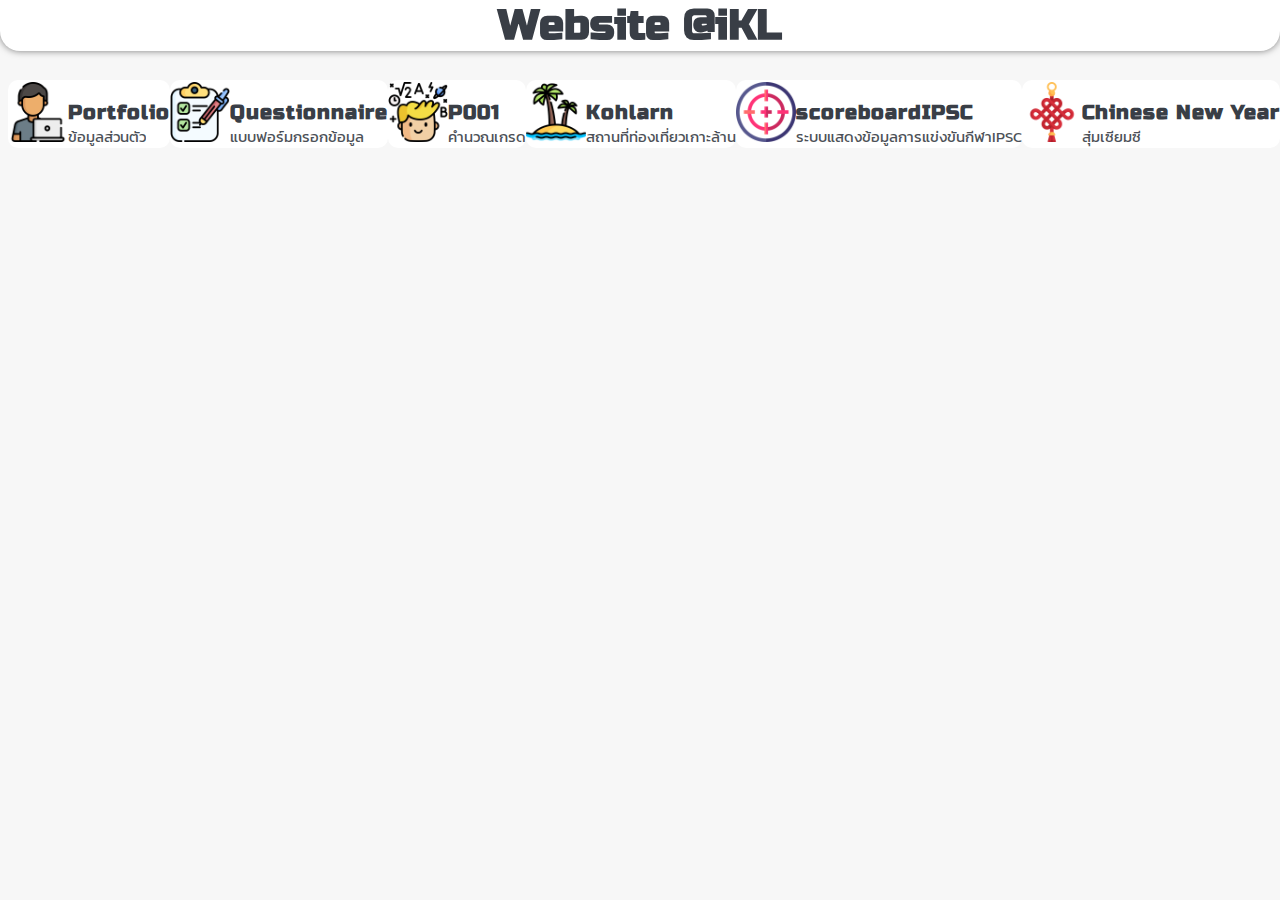
<file: index.html>
<!DOCTYPE html>
<html lang="th">
<head>
    <meta charset="UTF-8">
    <meta name="viewport" content="width=device-width, initial-scale=1.0">
    <!--input bootstrap-->
    <link href="https://cdn.jsdelivr.net/npm/bootstrap@5.0.2/dist/css/bootstrap.min.css" rel="stylesheet" integrity="sha384-EVSTQN3/azprG1Anm3QDgpJLIm9Nao0Yz1ztcQTwFspd3yD65VohhpuuCOmLASjC" crossorigin="anonymous">
    <!--input icon-->
    <link rel="stylesheet" href="https://cdn.jsdelivr.net/npm/bootstrap-icons/font/bootstrap-icons.css"> 
    <link href="style.css" rel="stylesheet">

    <title>Website@iKL</title>
    <link rel="icon" type="image/png" href="images/picture-me.png">

</head>
<body>
    <header>
        <nav class="nav-bar">
            <p class="title-main">Website @iKL</p>
        </nav>
    </header>
    <div class="container">
        <div class="row">
            <div class="frame-work justify-content-start align-items-center">

                <div class="col-xxl-2 col-xl-3 col-md-4 col-sm-6 col-12">
                    <a href="Portfolio/">
                        <div class="card m-1 p-1 ">
                            <div class="card-content">
                                <div class="img-warpper p-2">
                                    <img src="images/Portfolio.png" class="imgShowMywork">
                                </div>
                                <div class="text-warpper">
                                    <p class="title-en">Portfolio</p>
                                    <p class="title-th">ข้อมูลส่วนตัว</p>
                                </div>
                            </div>
                        </div>
                    </a>
                </div>


                <div class="col-xxl-2 col-xl-3 col-md-4 col-sm-6 col-12">
                    <a href="Form/">
                        <div class="card m-1 p-1">
                            <div class="card-content">
                                <div class="img-warpper p-2">
                                    <img src="images/Form.png" class="imgShowMywork">
                                </div>
                                <div class="text-warpper">
                                    <p class="title-en">Questionnaire</p>
                                    <p class="title-th">แบบฟอร์มกรอกข้อมูล</p>
                                </div>
                            </div>
                        </div>
                    </a>
                </div>

                <div class="col-xxl-2 col-xl-3 col-md-4 col-sm-6 col-12">
                    <a href="P001/">
                        <div class="card m-1 p-1">
                            <div class="card-content">
                                <div class="img-warpper p-2">
                                    <img src="images/P001.png" class="imgShowMywork">
                                </div>
                                <div class="text-warpper">
                                    <p class="title-en">P001</p>
                                    <p class="title-th">คำนวณเกรด</p>
                                </div>
                            </div>
                        </div>
                    </a>
                </div>

                <div class="col-xxl-2 col-xl-3 col-md-4 col-sm-6 col-12">
                    <a href="Kohlarn/">
                        <div class="card m-1 p-1">
                            <div class="card-content">
                                <div class="img-warpper p-2">
                                    <img src="images/Kohlarn.png" class="imgShowMywork">
                                </div>
                                <div class="text-warpper">
                                    <p class="title-en">Kohlarn</p>
                                    <p class="title-th">สถานที่ท่องเที่ยวเกาะล้าน</p>
                                </div>

                            </div>
                        </div>
                    </a>
                </div>

                <div class="col-xxl-2 col-xl-3 col-md-4 col-sm-6 col-12">
                    <a href="project-ipsc/index.html">
                        <div class="card m-1 p-1">
                            <div class="card-content">
                                <div class="img-warpper p-2">
                                    <img src="images/target.png" class="imgShowMywork">
                                </div>
                                <div class="text-warpper">
                                    <p class="title-en">scoreboardIPSC</p>
                                    <p class="title-th">ระบบแสดงข้อมูลการแข่งขันกีฬาIPSC</p>
                                </div>
                            </div>
                        </div>
                    </a>
                </div>

                <div class="col-xxl-2 col-xl-3 col-md-4 col-sm-6 col-12">
                    <a href="chinese_newYear/index.html">
                        <div class="card m-1 p-1">
                            <div class="card-content">
                                <div class="img-warpper p-2">
                                    <img src="images/chinese-knot.png" class="imgShowMywork">
                                </div>
                                <div class="text-warpper">
                                    <p class="title-en">Chinese New Year</p>
                                    <p class="title-th">สุ่มเซียมซี</p>
                                </div>
                            </div>
                        </div>
                    </a>
                </div>

            </div>
        </div>
    </div>
</body>
</html>
</file>
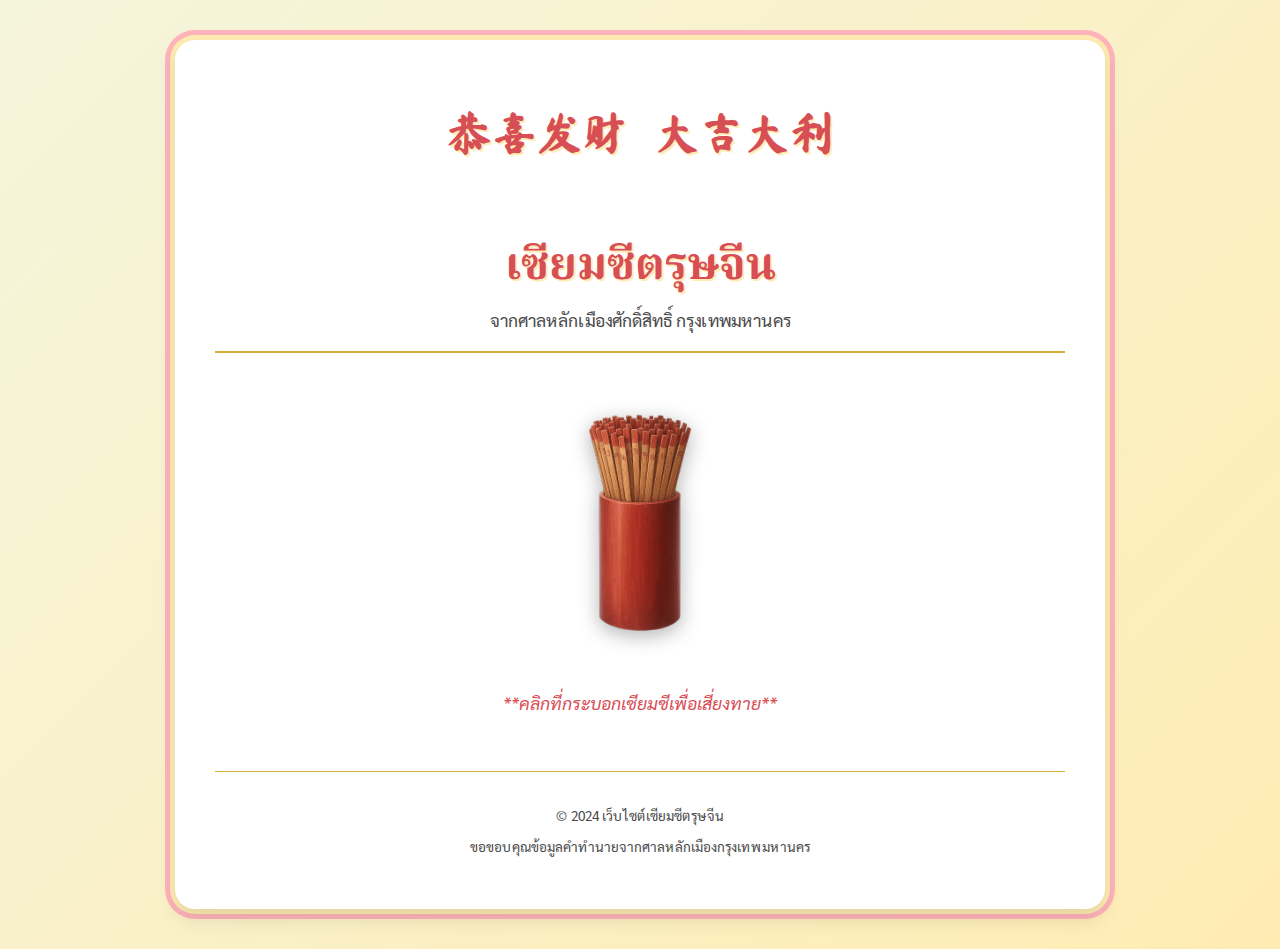
<file: chinese_newYear/index.html>
<!DOCTYPE html>
<html lang="th">
<head>
    <meta charset="UTF-8">
    <meta name="viewport" content="width=device-width, initial-scale=1.0">
    <title>เซียมซีตรุษจีน เสาหลักเมือง</title>
    
    <link rel="preconnect" href="https://fonts.googleapis.com">
    <link rel="preconnect" href="https://fonts.gstatic.com" crossorigin>
    <link href="https://fonts.googleapis.com/css2?family=Sarabun:wght@400;700&family=Noto+Serif+Thai:wght@400;700&family=Ma+Shan+Zheng&display=swap" rel="stylesheet">
    
    <link rel="stylesheet" href="style.css">
</head>
<body>
    <div class="container">
        <header class="header">
            <h1>
                <span class="chinese-text">恭喜发财 &nbsp; 大吉大利</span>
                <br>
                เซียมซีตรุษจีน
            </h1>
            <p>จากศาลหลักเมืองศักดิ์สิทธิ์ กรุงเทพมหานคร</p>
        </header>

        <main class="main-content">
            <div class="oracle-animation">
                <img id="chi-chi-stick-img" src="images/Seemsee.png" alt="กระบอกเซียมซีทองคำ" class="chi-chi-jar"> 
                
                <p class="shrine-blessing">**คลิกที่กระบอกเซียมซีเพื่อเสี่ยงทาย**</p>

                <button id="draw-oracle-btn" class="draw-button hidden"> 
                    <span class="chinese-text">摇签 &nbsp; 求签</span>
                    <br>
                    เขย่าเซียมซี
                </button>
            </div>

            <div id="result-section" class="result-section hidden">
                <h2>คำทำนายเซียมซีหมายเลข <span id="oracle-number"></span></h2>
                <h3 id="oracle-title"></h3>
                <div class="oracle-text-box">
                    <p id="oracle-summary" class="summary"></p>
                    <p id="oracle-full-text" class="full-text"></p>
                </div>
                <button id="reset-button" class="draw-button reset-button">เสี่ยงใหม่</button>
            </div>
        </main>

        <footer class="footer">
            <p>&copy; 2024 เว็บไซต์เซียมซีตรุษจีน</p>
            <p>ขอขอบคุณข้อมูลคำทำนายจากศาลหลักเมืองกรุงเทพมหานคร</p>
        </footer>
    </div>

    <script src="script.js"></script>
</body>
</html>
</file>
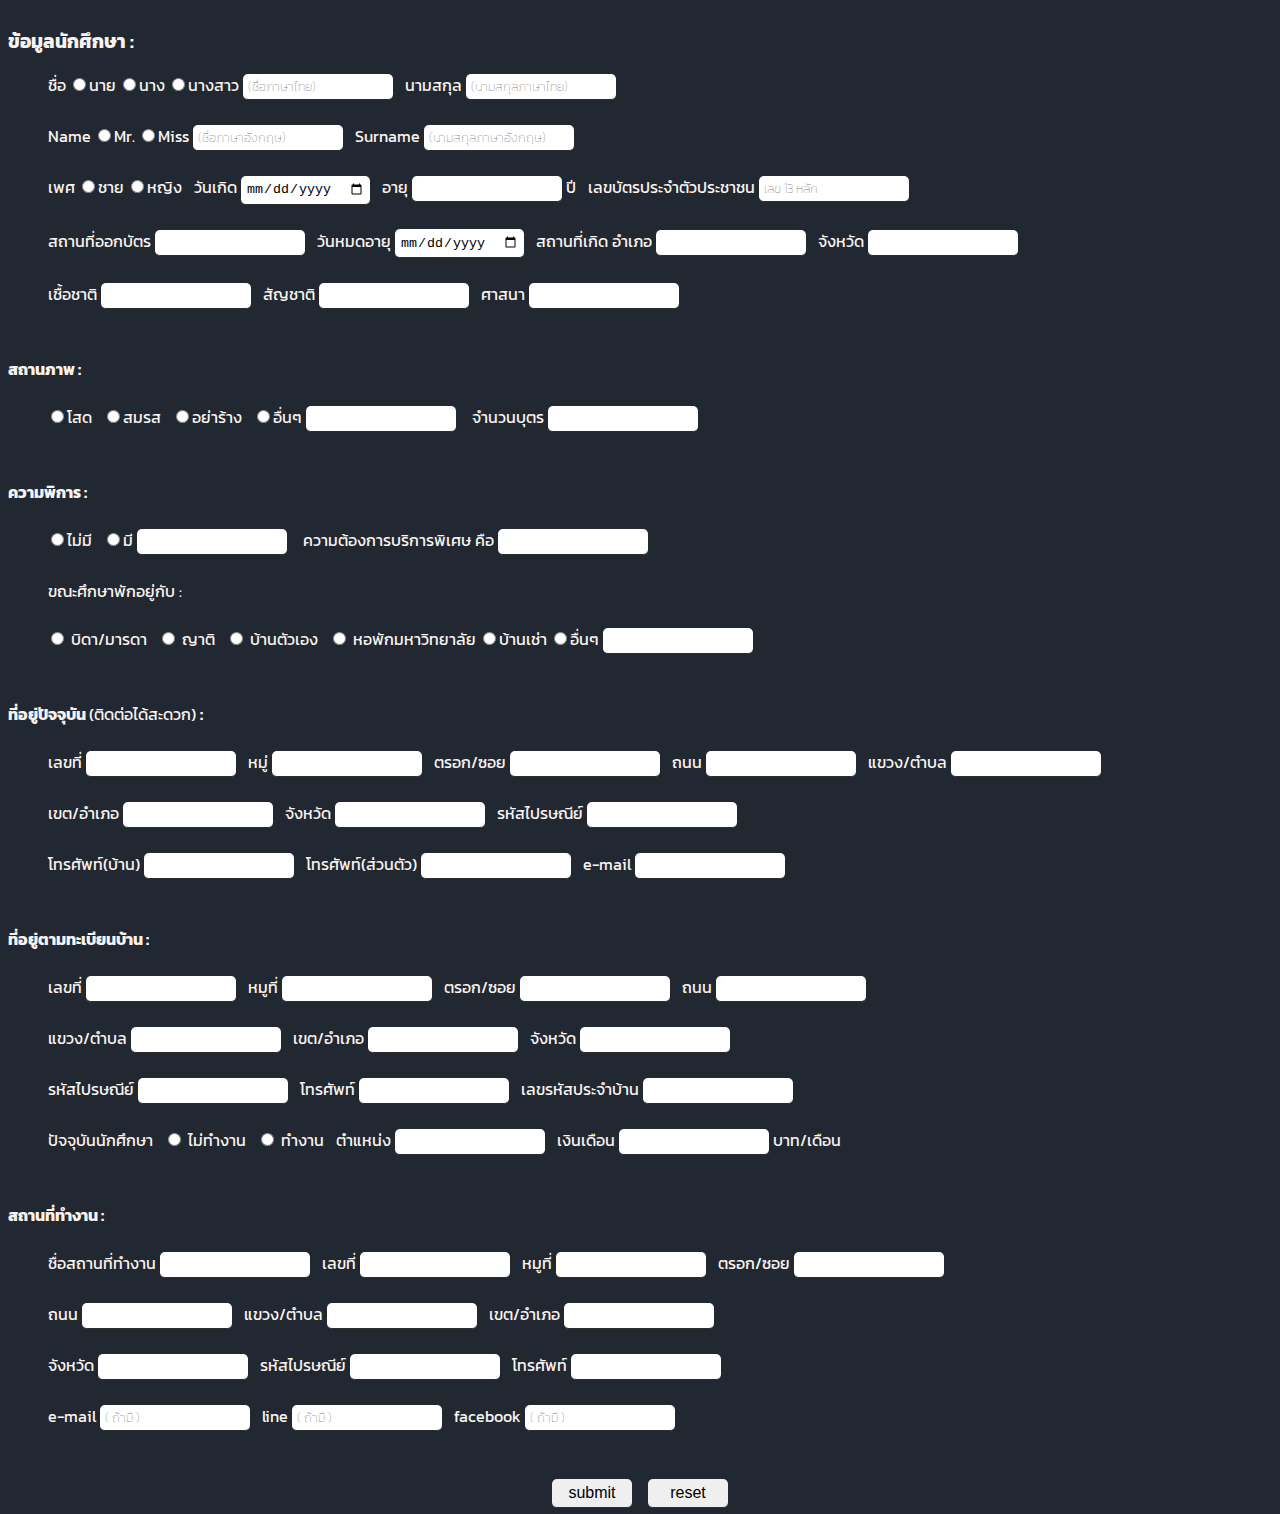
<file: Form/index.html>
<!DOCTYPE html>
<html lang="en">
<head>
    <meta charset="UTF-8">
    <meta name="viewport" content="width=device-width, initial-scale=1.0">
    <title>Form</title>
</head>
    <style>
        @import url('https://fonts.googleapis.com/css2?family=Anton&family=Bebas+Neue&family=Kanit:ital,wght@0,100;0,200;0,300;0,400;0,500;0,600;0,700;0,800;0,900;1,100;1,200;1,300;1,400;1,500;1,600;1,700;1,800;1,900&family=Oswald:wght@200..700&family=Prompt:ital,wght@0,100;0,200;0,300;0,400;0,500;0,600;0,700;0,800;0,900;1,100;1,200;1,300;1,400;1,500;1,600;1,700;1,800;1,900&family=Roboto:ital,wght@0,100..900;1,100..900&display=swap');

        :root {
            --white: #F9F3EF;
        }
        html,body {
            overflow-x: hidden !important;
        }

        body {
            font-family: 'kanit', sans-serif;
            background-color: #222831;
            color: var(--white);
        }


        input {
            border-radius: 5px;
            max-width: 150px;
            box-sizing: border-box;
            outline: none;
            border: none;
            border-bottom: 1px solid #2c2c2c;
            padding: 5px;
        }
        input::placeholder {
            font-family: 'Kanit', sans-serif;
            font-weight: 100;
            padding: 0;
        }
        input:focus {
            outline: none;
        }
        input[type="radio"] {
            margin: 3px;
        }

    </style>
<body>
    <form action="showform.php" method="POST">
        <h3>ข้อมูลนักศึกษา : </h3> <dd>
        
        ชื่อ <input type='radio' name='nounth' value='นาย'>นาย
        <input type='radio' name='nounth' value='นาง'>นาง
        <input type='radio' name='nounth' value='นางสาว'>นางสาว
        <input type='text'  name='nameth' placeholder='(ชื่อภาษาไทย)'> &nbsp;
        นามสกุล <input type='text'  name='surnameth' placeholder='(นามสกุลภาษาไทย)'><br></br>

        Name <input type='radio' name='nouneng' value='Mr.'>Mr.
        <input type='radio' name='nouneng' value='Miss'>Miss
        <input type='text'  name='nameeng' placeholder='(ชื่อภาษาอังกฤษ)'> &nbsp;
        Surname <input type='text'  name='surnameeng' placeholder='(นามสกุลภาษาอังกฤษ)'><br></br>

        เพศ <input type='radio' name='gender' value='ชาย'>ชาย
        <input type='radio' name='gender' value='หญิง'>หญิง &nbsp;
        วันเกิด <input type='date' name='datebirth'> &nbsp;
        อายุ <input type='text' name='age' > ปี &nbsp;
        เลขบัตรประจำตัวประชาชน <input type='text' name='ptt' placeholder='เลข 13 หลัก'><br></br>

        สถานที่ออกบัตร <input type='text' name='locationbaid' id='locationbaid'> &nbsp;
        วันหมดอายุ <input type='date' name='dateplus'> &nbsp;
        สถานที่เกิด อำเภอ <input type='text' name='ampul' > &nbsp;
        จังหวัด <input type='text' name='county' ><br></br>

        เชื้อชาติ <input type='text' name='nation' > &nbsp;
        สัญชาติ <input type='text' name='nationplus' > &nbsp;
        ศาสนา <input type='text' name='religion' > </dd> <br></br>

        <b>สถานภาพ : </b><br></br> <dd>
        
        <input type='radio' name='status' value='โสด'>โสด &nbsp;
        <input type='radio' name='status' value='สมรส'>สมรส &nbsp;
        <input type='radio' name='status' value='อย่าร้าง'>อย่าร้าง  &nbsp;
        <input type='radio' name='status' value='สถานภาพอื่น'>อื่นๆ <input type='text' name='status'>&nbsp;
        &nbsp; จำนวนบุตร <input type='text' name='numberson' > </dd> <br></br>

        <b>ความพิการ : </b> <br></br> <dd>

        <input type='radio' name='disability' valus='ไม่มีมีความพิการ'>ไม่มี &nbsp;
        <input type='radio' name='disability' valus='มีความพิการ'>มี <input type='' name='namedisability'>&nbsp;
        &nbsp; ความต้องการบริการพิเศษ คือ <input type='text' name='specialneed' > <br></br>

        ขณะศึกษาพักอยู่กับ : <br></br>
        
        <input type='radio' name='live' valus='บิดา/มารดา'> บิดา/มารดา &nbsp;
        <input type='radio' name='live' valus='ญาติ'> ญาติ &nbsp;
        <input type='radio' name='live' valus='บ้านตัวเอง'> บ้านตัวเอง &nbsp;
        <input type='radio' name='live' valus='หอพักมหาวิทยาลัย'> หอพักมหาวิทยาลัย 
        <input type='radio' name='live' valus='บ้านเช่า'>บ้านเช่า
        <input type='radio' name='live' valus='อาศัยอื่น'>อื่นๆ <input type='text' name='live'> </dd><br></br>

        <b>ที่อยู่ปัจจุบัน </b>(ติดต่อได้สะดวก) <b>:</b> <br></br><dd>

        เลขที่ <input type='text' name='numhome' > &nbsp;
        หมู่ <input type='text' name='moban' > &nbsp;
        ตรอก/ซอย <input type='text' name='soi' > &nbsp;
        ถนน <input type='text' name='street' > &nbsp;
        แขวง/ตำบล <input type='text' name='tubbonhome' >  <br></br>
 
        เขต/อำเภอ <input type='text' name='ampulhome' > &nbsp;
        จังหวัด <input type='text' name='countyhome' > &nbsp;
        รหัสไปรษณีย์ <input type='text' name='idhome' > <br></br>

        โทรศัพท์(บ้าน) <input type='text' name='telhome' > &nbsp;
        โทรศัพท์(ส่วนตัว) <input type='text' name='telyou' > &nbsp;
        e-mail <input type='text' name='email' > </dd><br></br>

        <b>ที่อยู่ตามทะเบียนบ้าน : </b> <dd><br>

        เลขที่ <input type='text' name='numaddress' > &nbsp;
        หมูที่ <input type='text' name='moaddress' > &nbsp;
        ตรอก/ซอย <input type='text' name='soiaddress' > &nbsp;
        ถนน <input type='text' name='streetaddress' > <br></br>

        แขวง/ตำบล <input type='text' name='tobbonaddress' > &nbsp;
        เขต/อำเภอ <input type='text' name='ampuladdress' > &nbsp;
        จังหวัด <input type='text' name='countyaddress' > <br></br>

        รหัสไปรษณีย์ <input type='text' name='idaddress' > &nbsp;
        โทรศัพท์ <input type='text' name='teladdress' > &nbsp;
        เลขรหัสประจำบ้าน <input type='text' name='passidaddress' > <br></br>

        ปัจจุบันนักศึกษา &nbsp; <input type='radio' name='work' valus='ไม่ได้ทำงาน'> ไม่ทำงาน &nbsp;
        <input type='radio' name='work' valus='ทำงาน'> ทำงาน &nbsp; 
        ตำแหน่ง <input type='text' name='lowork'> &nbsp;
        เงินเดือน <input type='text' name='moneywork'> บาท/เดือน </dd><br></br>

        <b> สถานที่ทำงาน : </b> <dd><br>

        ชื่อสถานที่ทำงาน <input type='text' name='namework' > &nbsp;
        เลขที่ <input type='text' name='numwork' > &nbsp;
        หมูที่ <input type='text' name='mowork' > &nbsp;
        ตรอก/ซอย <input type='text' name='soiwork' > <br></br>

        ถนน <input type='text' name='streetwork' > &nbsp;
        แขวง/ตำบล <input type='text' name='tubbonwork'> &nbsp;
        เขต/อำเภอ <input type='text' name='ampulwork' > <br></br>

        จังหวัด <input type='text' name='countywork' > &nbsp;
        รหัสไปรษณีย์ <input type='text' name='idwork' > &nbsp;
        โทรศัพท์ <input type='text' name='telwork' > <br></br>

        e-mail <input type='text' name='emailwork' placeholder="( ถ้ามี )"> &nbsp;
        line <input type='text' name='linework' placeholder='( ถ้ามี )'> &nbsp;
        facebook <input type='text' name='facebookwork' placeholder="( ถ้ามี )"> </dd><br></br>

        <center><input type="submit" value="submit" style="width:80px; font-size:16px;"> &nbsp;&nbsp; <input type="reset" value="reset" style="width:80px; font-size:16px;"></center>

</form>
</body>
</html>
</file>
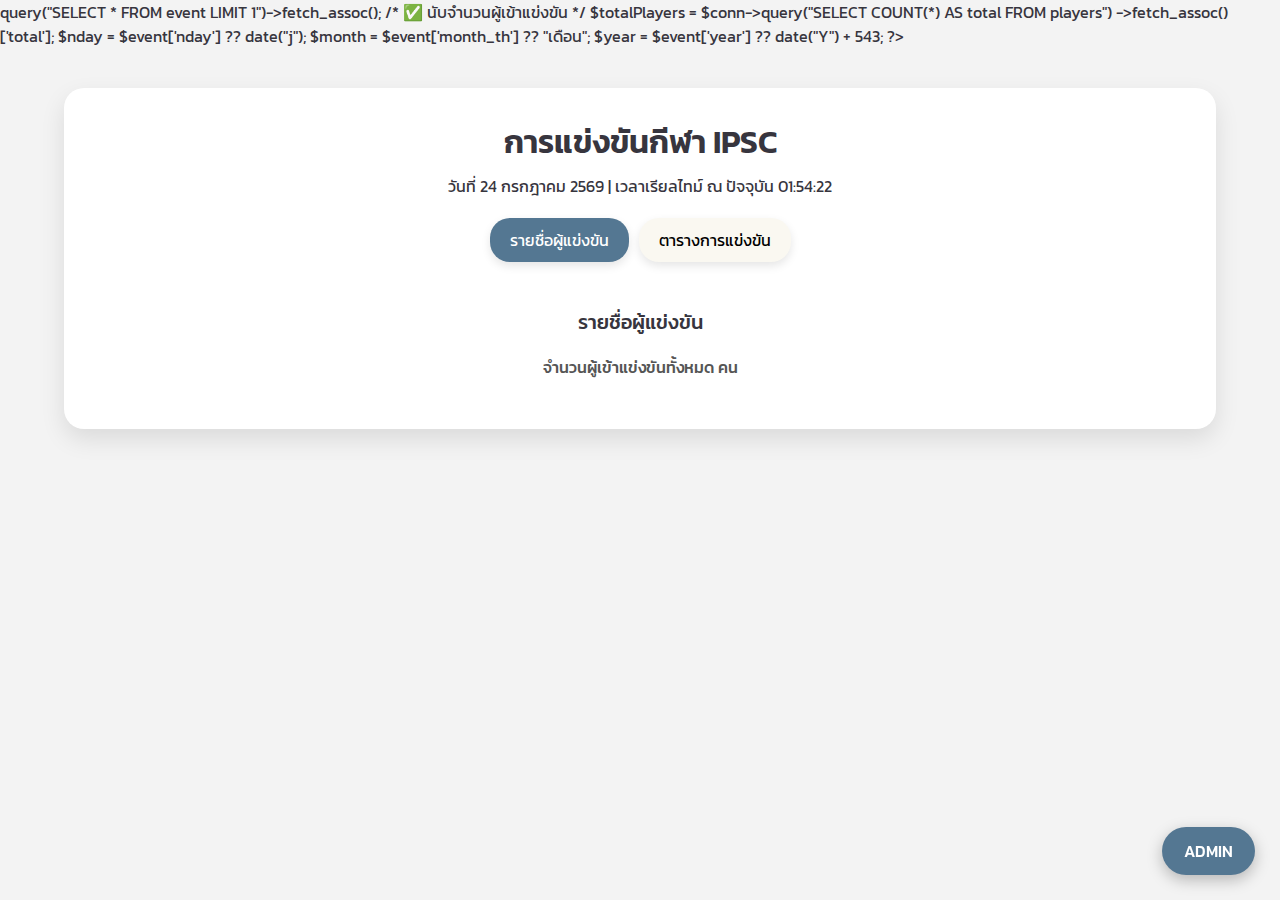
<file: IPSCM/index.html>
<?php
require_once "connection.php";

/* ดึงข้อมูลวันที่แข่งขัน */
$event = $conn->query("SELECT * FROM event LIMIT 1")->fetch_assoc();

/* ✅ นับจำนวนผู้เข้าแข่งขัน */
$totalPlayers = $conn->query("SELECT COUNT(*) AS total FROM players")
                    ->fetch_assoc()['total'];

$nday   = $event['nday'] ?? date("j");
$month  = $event['month_th'] ?? "เดือน";
$year   = $event['year'] ?? date("Y") + 543;
?>

<!DOCTYPE html>
<html lang="th">
<head>
    <meta charset="UTF-8">
    <title>การแข่งขันกีฬา IPSC</title>

    <!-- ===== GOOGLE FONT ===== -->
    <link href="https://fonts.googleapis.com/css2?family=Kanit:wght@300;400;500;600&display=swap" rel="stylesheet">

    <!-- ===== INLINE CSS (เฉพาะที่ใช้ใน index.php) ===== -->
    <style>
    /* ===============================
    GLOBAL
    =============================== */
    *{
        box-sizing:border-box;
        margin:0;
        padding:0;
        font-family:'Kanit',sans-serif;
    }

    body{
        background:#f3f3f3;
        color:#37353E;
    }

    /* ===============================
    CONTAINER
    =============================== */
    .container{
        max-width:90%;
        margin:40px auto;
        padding:30px;
        background:#fff;
        border-radius:20px;
        box-shadow:0 10px 25px rgba(0,0,0,.1);
    }

    /* md ลงไป ให้เต็มจอ */
    @media (max-width:768px){
        .container{
            max-width:100%;
            margin:20px auto;
            padding:20px;
        }
    }

    /* ===============================
    TITLE
    =============================== */
    .title{
        text-align:center;
        font-size:32px;
        font-weight:600;
    }

    .subtitle{
        text-align:center;
        margin-top:8px;
        font-size:16px;
    }

    /* ===============================
    TAB MENU
    =============================== */
    .tab-menu{
        display:flex;
        justify-content:center;
        gap:10px;
        margin-top:20px;
    }

    .tab-menu button{
        padding:10px 20px;
        border-radius:20px;
        border:none;
        background:#faf8f1;
        cursor:pointer;
        font-size:16px;
        box-shadow:0 4px 10px rgba(0,0,0,.1);
    }

    .tab-menu button.active{
        background:#547792;
        color:#fff;
    }

    /* ===============================
    CONTENT LAYOUT
    =============================== */
    .content{
        display:flex;
        gap:20px;
        margin-top:25px;
        align-items:flex-start;
    }

    @media (max-width:1200px){
        .content{
            flex-direction:column;
        }
    }

    .section{
        flex:1;
        background:#fff;
        border-radius:10px;
        padding:20px;
        align-self: center;
        justify-self: center;
    }

    .section-title{
        text-align:center;
        margin-bottom:15px;
        font-size:20px;
        font-weight:500;
    }

    /* =====================================================
    PLAYER LIST (รายชื่อผู้แข่งขัน)
    ===================================================== */

    /* DEFAULT : xs / sm / md → 1 คอลัมน์ */
    .player-grid{
        display:grid;
        grid-template-columns:1fr;
        gap:18px;
        justify-items:center;
        align-self: center;
    }

    /* CARD */
    .player-card{
        display:flex;
        align-items:center;

        width:100%;
        margin:0 auto;

        background:#fff;
        border-radius:14px;
        padding:18px;
        box-shadow:0 6px 14px rgba(0,0,0,.1);
    }

    /* IMAGE */
    .player-card img{
        width:90px;
        height:90px;
        object-fit:cover;
        border-radius:12px;
        margin-right:16px;
    }

    /* TEXT */
    .player-card h3{
        font-size:18px;
        font-weight:600;
    }

    .player-card p{
        font-size:15px;
        opacity:.85;
    }

    /* lg ≥992px → 2 คอลัมน์ */
    @media (min-width:992px){
        .player-grid{
            grid-template-columns:repeat(2,1fr);
            max-width:1000px;
            margin:0 auto;
        }
    }

    /* xl ≥1200px → 2 คอลัมน์ */
    @media (min-width:1200px){
        .player-grid{
            width:1100px;
        }
    }
    /* xxl ≥1400px → 3 คอลัมน์ */
    @media (min-width:1400px){
        .player-grid{
            grid-template-columns:repeat(3,1fr);
            width:1300px;
        }
    }
    /* =====================================================
    RANKING (ตารางการแข่งขัน)
    ===================================================== */
    #rankingSection{
        width:70%;
        margin:0 auto;
    }

    @media (max-width:1200px){
        #rankingSection{
            width:100%;
        }
    }

    .ranking-list{
        display:flex;
        flex-direction:column;
        gap:14px;
    }

    .ranking-card{
        display:flex;
        align-items:center;
        width:60%;
        align-self:center;
        background:#fff;
        border-radius:12px;
        padding:20px;
        min-height:110px;
        box-shadow:0 4px 10px rgba(0,0,0,.08);
    }

    @media (max-width:1200px){
        .ranking-card{
            width:100%;
            padding:16px;
            min-height:95px;
        }
    }

    .ranking-card.running{
        background:#90AB8B;
        color:#fff;
    }

    .ranking-card.dq{
        background:#FACE68;
    }

    .rank{
        width:40px;
        font-size:20px;
        font-weight:600;
    }

    .ranking-card img{
        width:110px;
        height:110px;
        object-fit:cover;
        border-radius:14px;
        margin:0 18px;
    }

    @media (max-width:1200px){
        .ranking-card img{
            width:80px;
            height:80px;
        }
    }

    .ranking-card h3{
        font-size:22px;
        font-weight:600;
    }

    .ranking-card p{
        font-size:16px;
    }

    .ranking-card.dq strong{
        color:#000;
        font-size:18px;
    }

    /* =====================================================
    MOBILE ≤ 576px (SYNC CARD SIZE)
    ===================================================== */
    @media (max-width:576px){
        .player-card{
            max-width:420px;
            min-height:78px;
            padding:12px;
        }

        .player-card img{
            width:58px;
            height:58px;
            margin-right:10px;
            border-radius:8px;
        }

        .player-card h3{
            font-size:15px;
            line-height:1.2;
        }

        .player-card p{
            font-size:13px;
            line-height:1.2;
        }
    }
    /* ===============================
    ADMIN BUTTON
    =============================== */
    .admin-btn{
        position:fixed;
        right:25px;
        bottom:25px;
        padding:12px 22px;
        border-radius:30px;
        background:#547792;
        color:#fff;
        text-decoration:none;
        font-weight:500;
        box-shadow:0 5px 15px rgba(0,0,0,.25);
    }
        
    </style>

    <script src="assets/js/clock.js" defer></script>
</head>
<body>

<div class="container">

    <h1 class="title">การแข่งขันกีฬา IPSC</h1>
    <p class="subtitle">
        วันที่ <span id="date"></span> |
        เวลาเรียลไทม์ ณ ปัจจุบัน <span id="clock"></span>
    </p>

    <div class="tab-menu">
        <button id="btnPlayers" class="active">รายชื่อผู้แข่งขัน</button>
        <button id="btnRanking">ตารางการแข่งขัน</button>
    </div>

    <div class="content">

        <!-- รายชื่อผู้แข่งขัน -->
        <div class="section" id="playersSection">
            <h2 class="section-title">รายชื่อผู้แข่งขัน</h2>

            <p style="
                text-align:center;
                margin-top:18px;
                font-size:16px;
                font-weight:500;
                color:#555;
            ">
                จำนวนผู้เข้าแข่งขันทั้งหมด <?= $totalPlayers ?> คน
            </p>

            <div class="player-grid" id="playerList"></div>
        </div>

        <!-- ตารางแข่งขัน -->
        <div class="section" id="rankingSection" style="display:none;">
            <h2 class="section-title">ตารางการแข่งขัน</h2>
            <div class="ranking-list" id="rankingList"></div>
        </div>

    </div>

</div>

<a href="admin/index.php" class="admin-btn">ADMIN</a>
<script src="assets/js/realtime.js" defer></script>

</body>
</html>
</file>
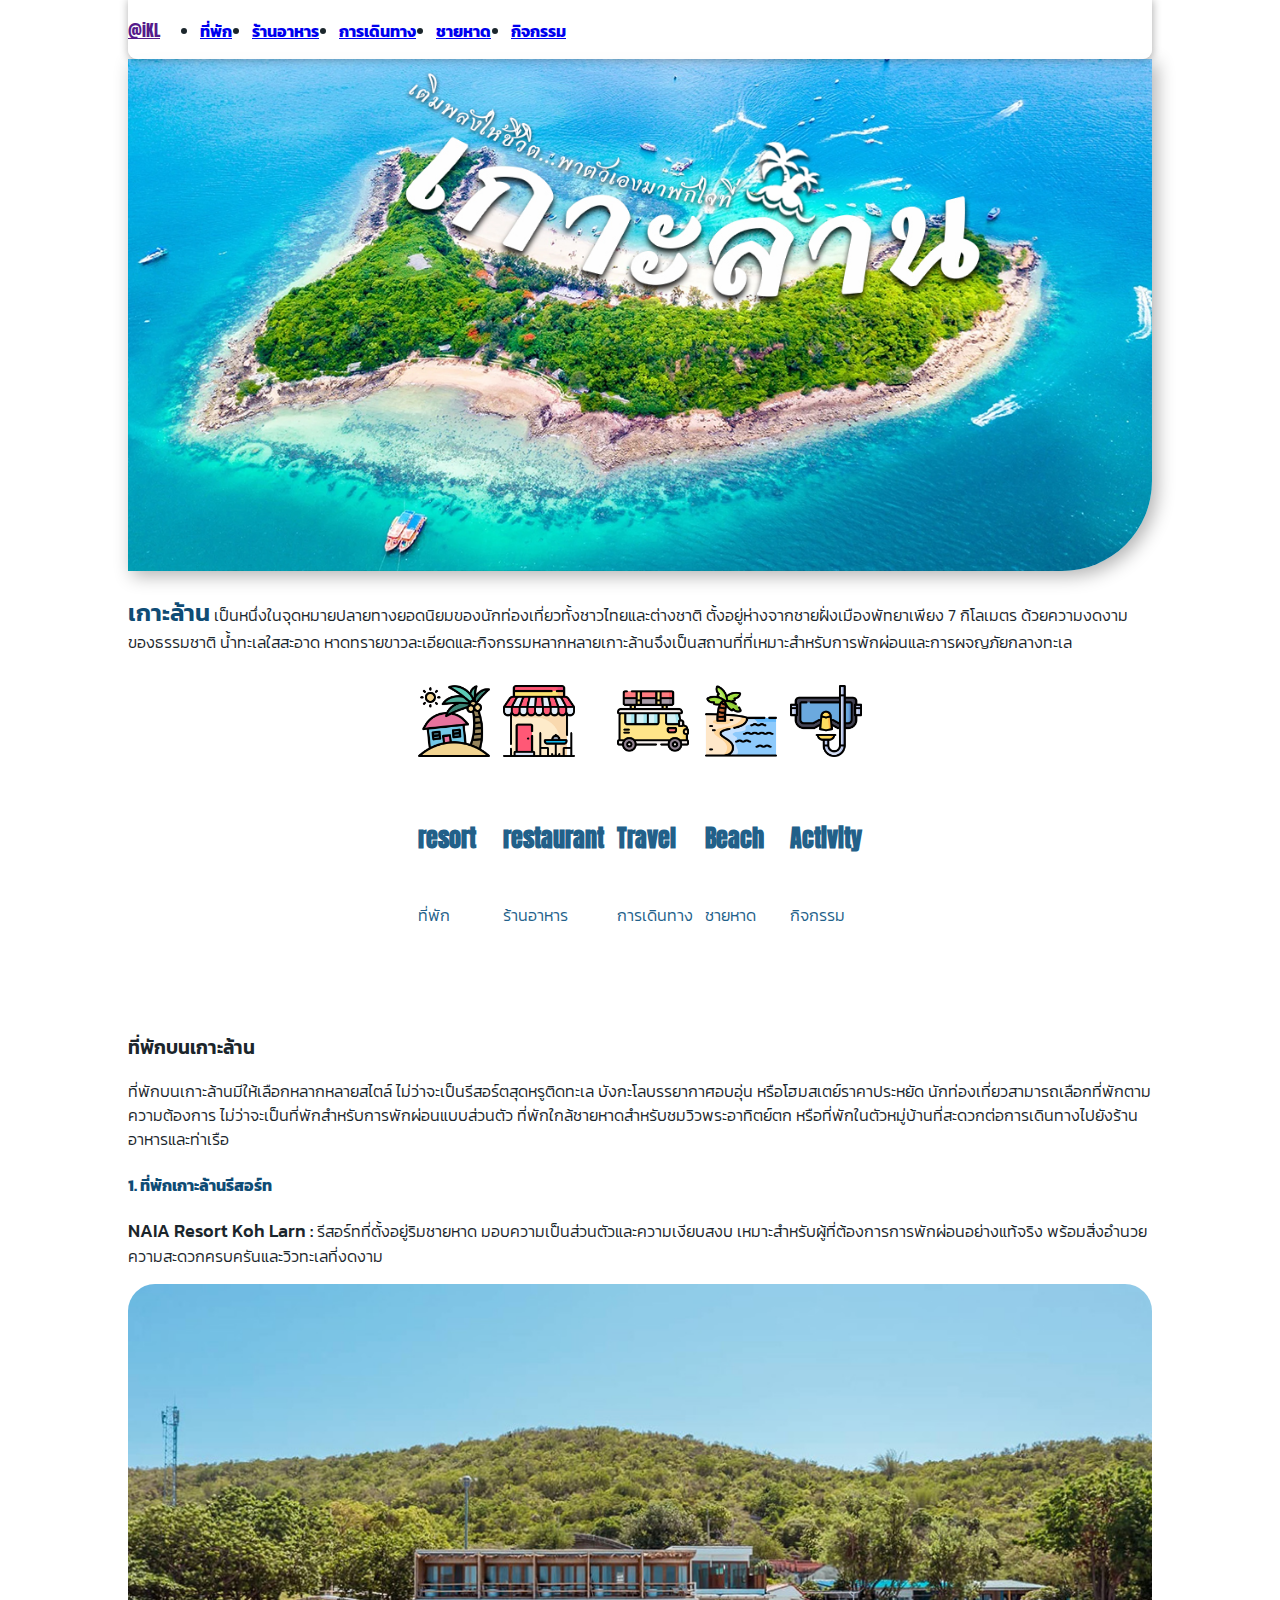
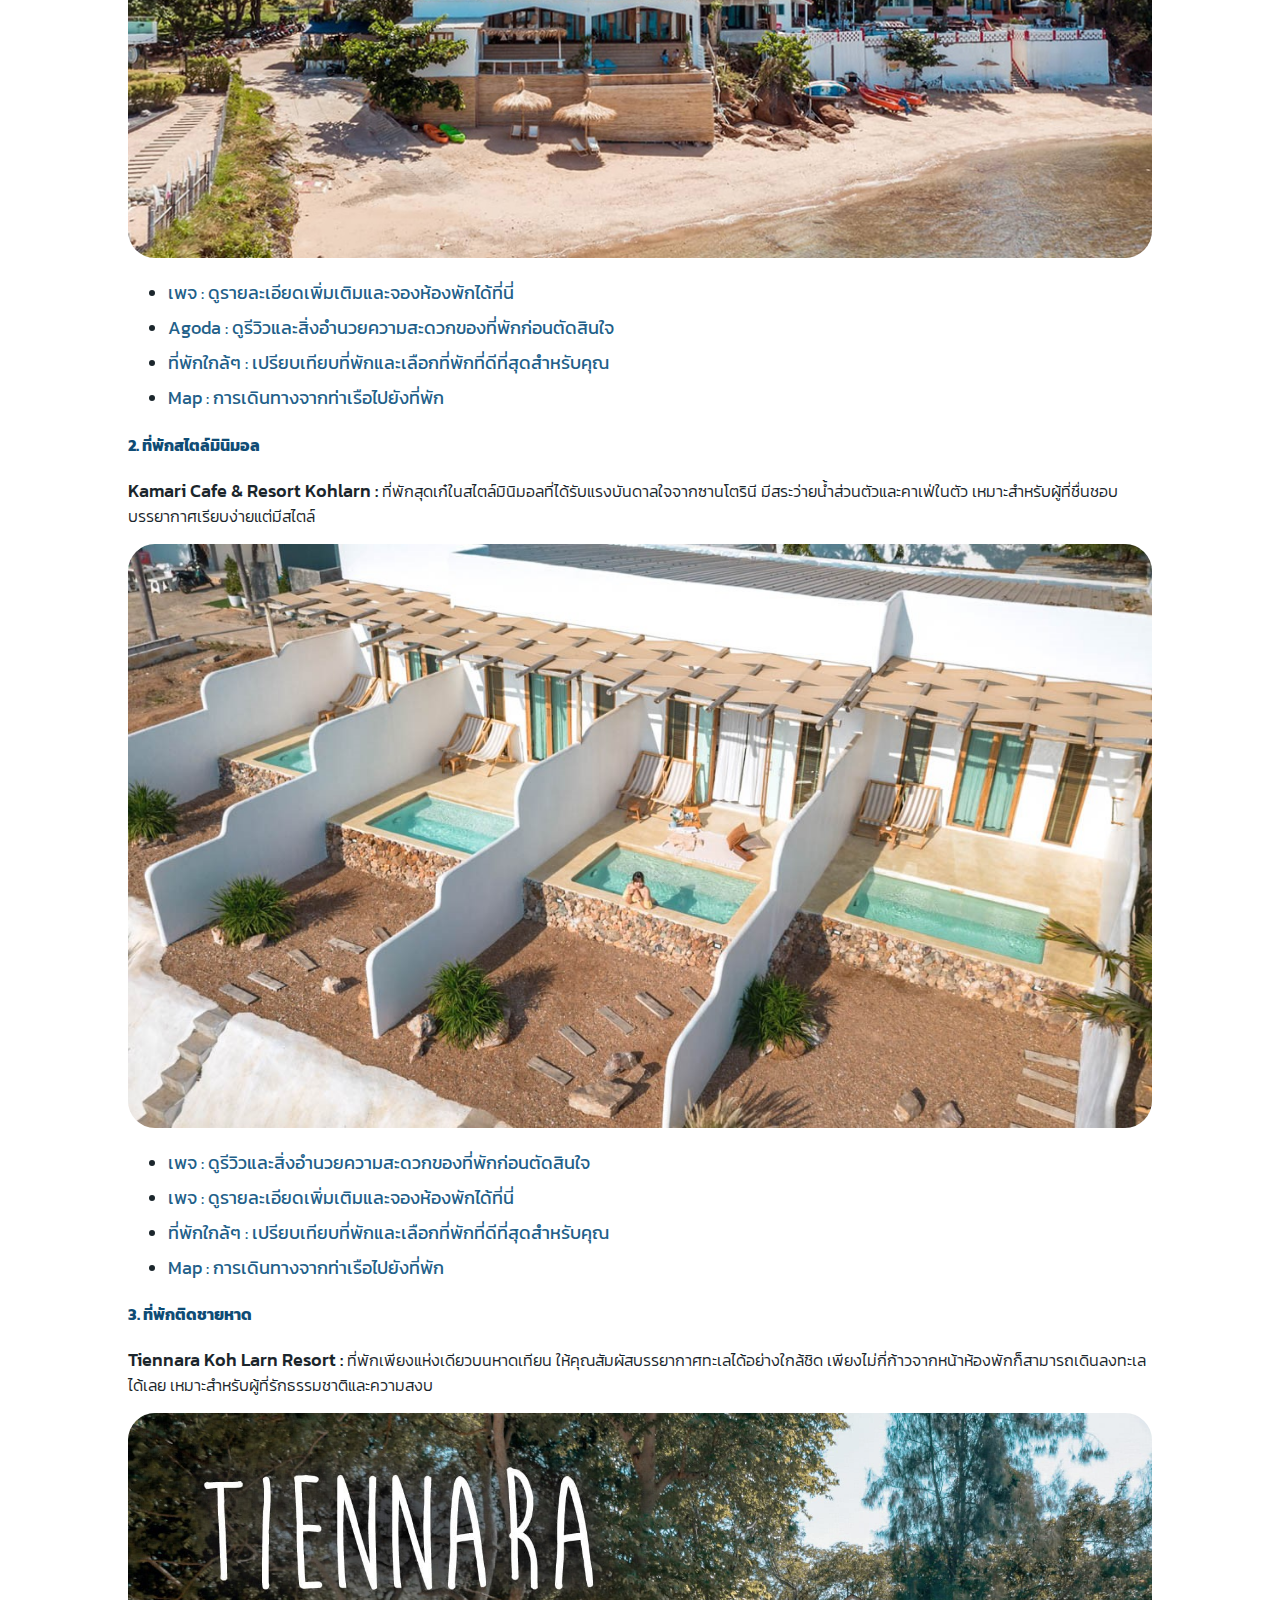
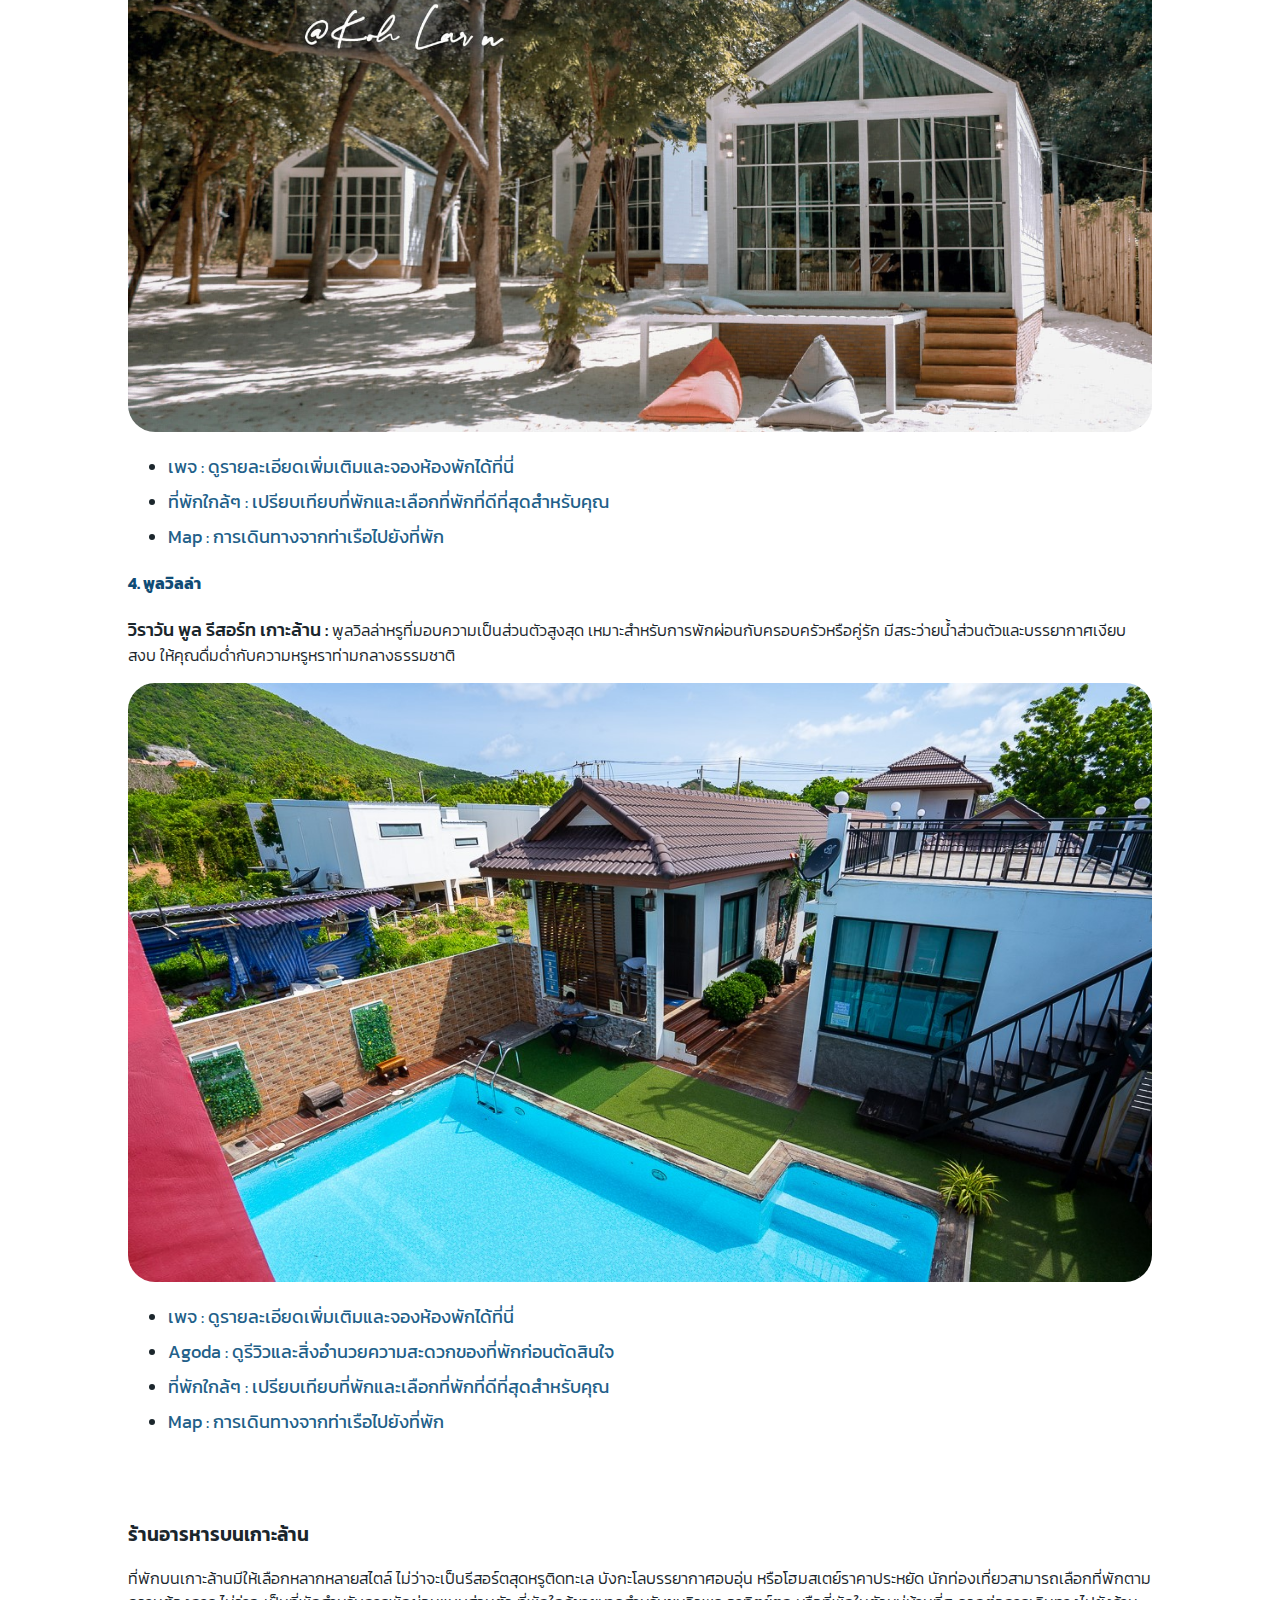
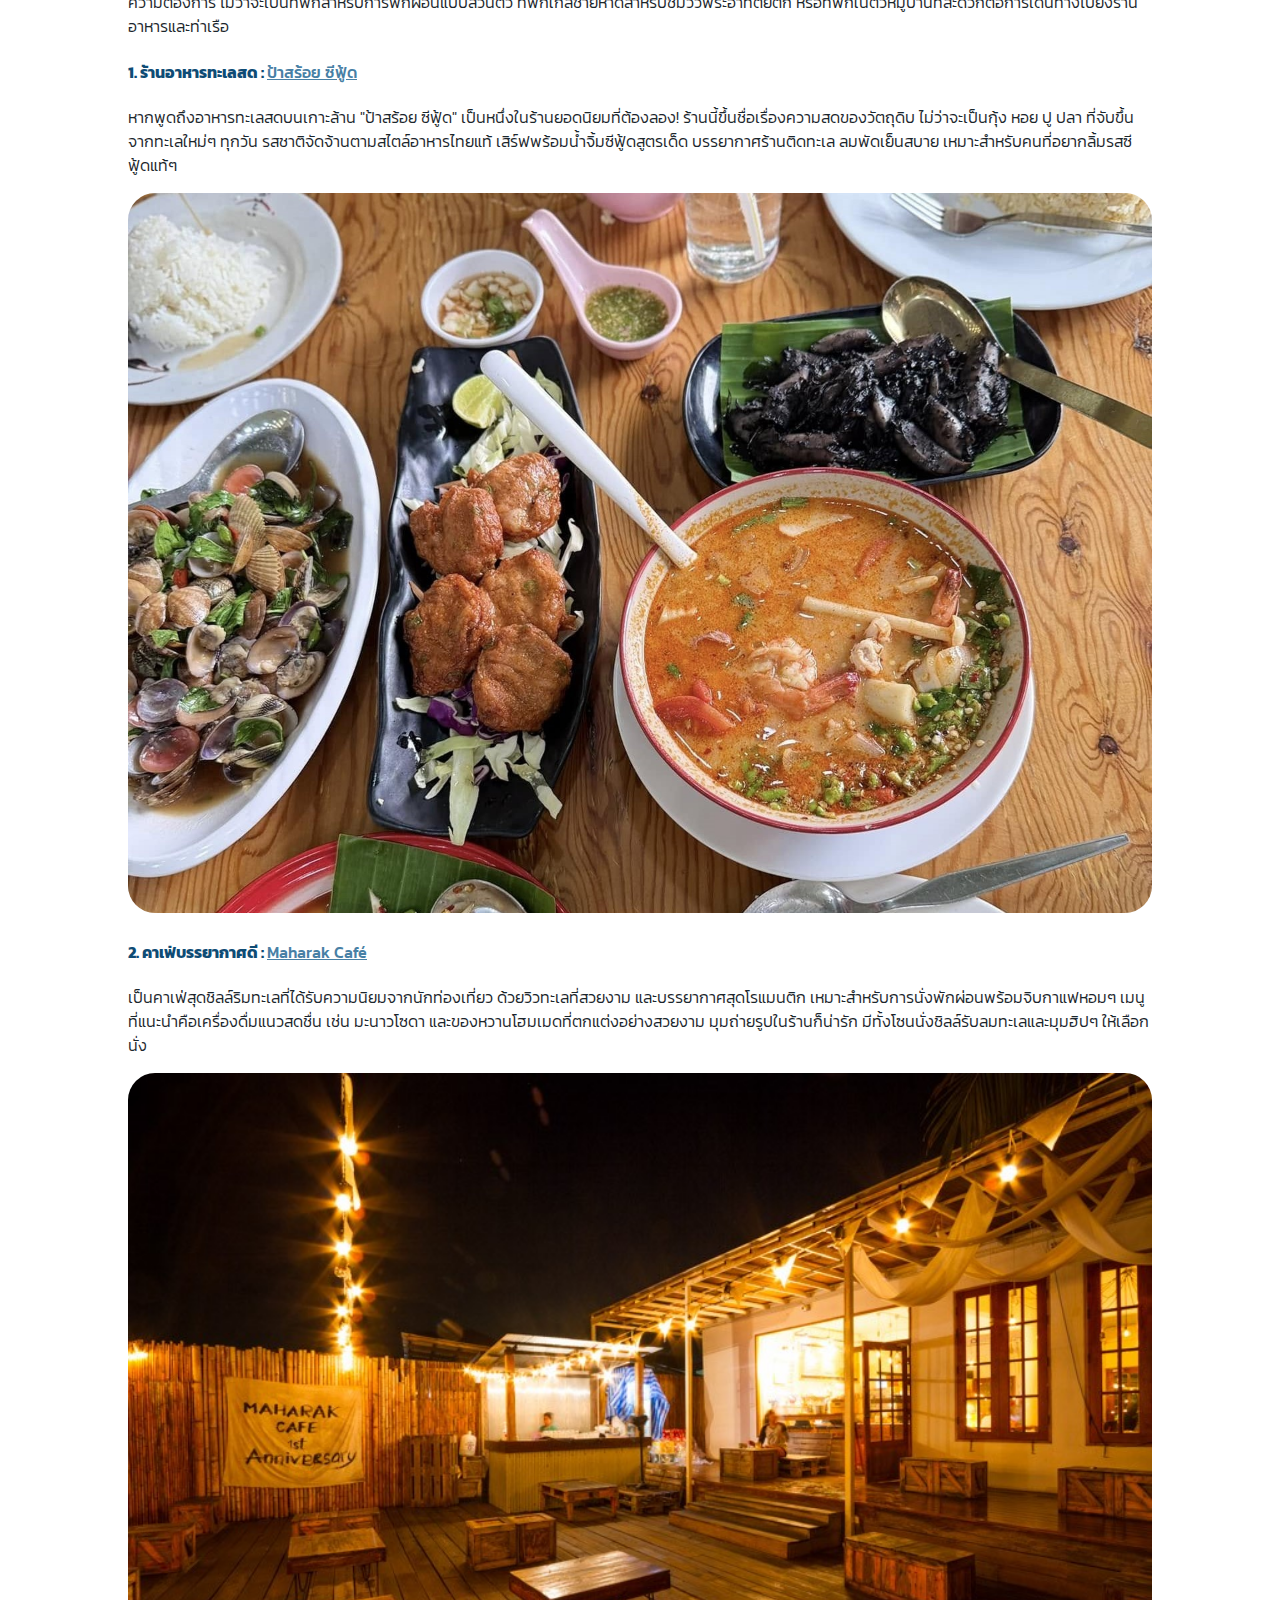
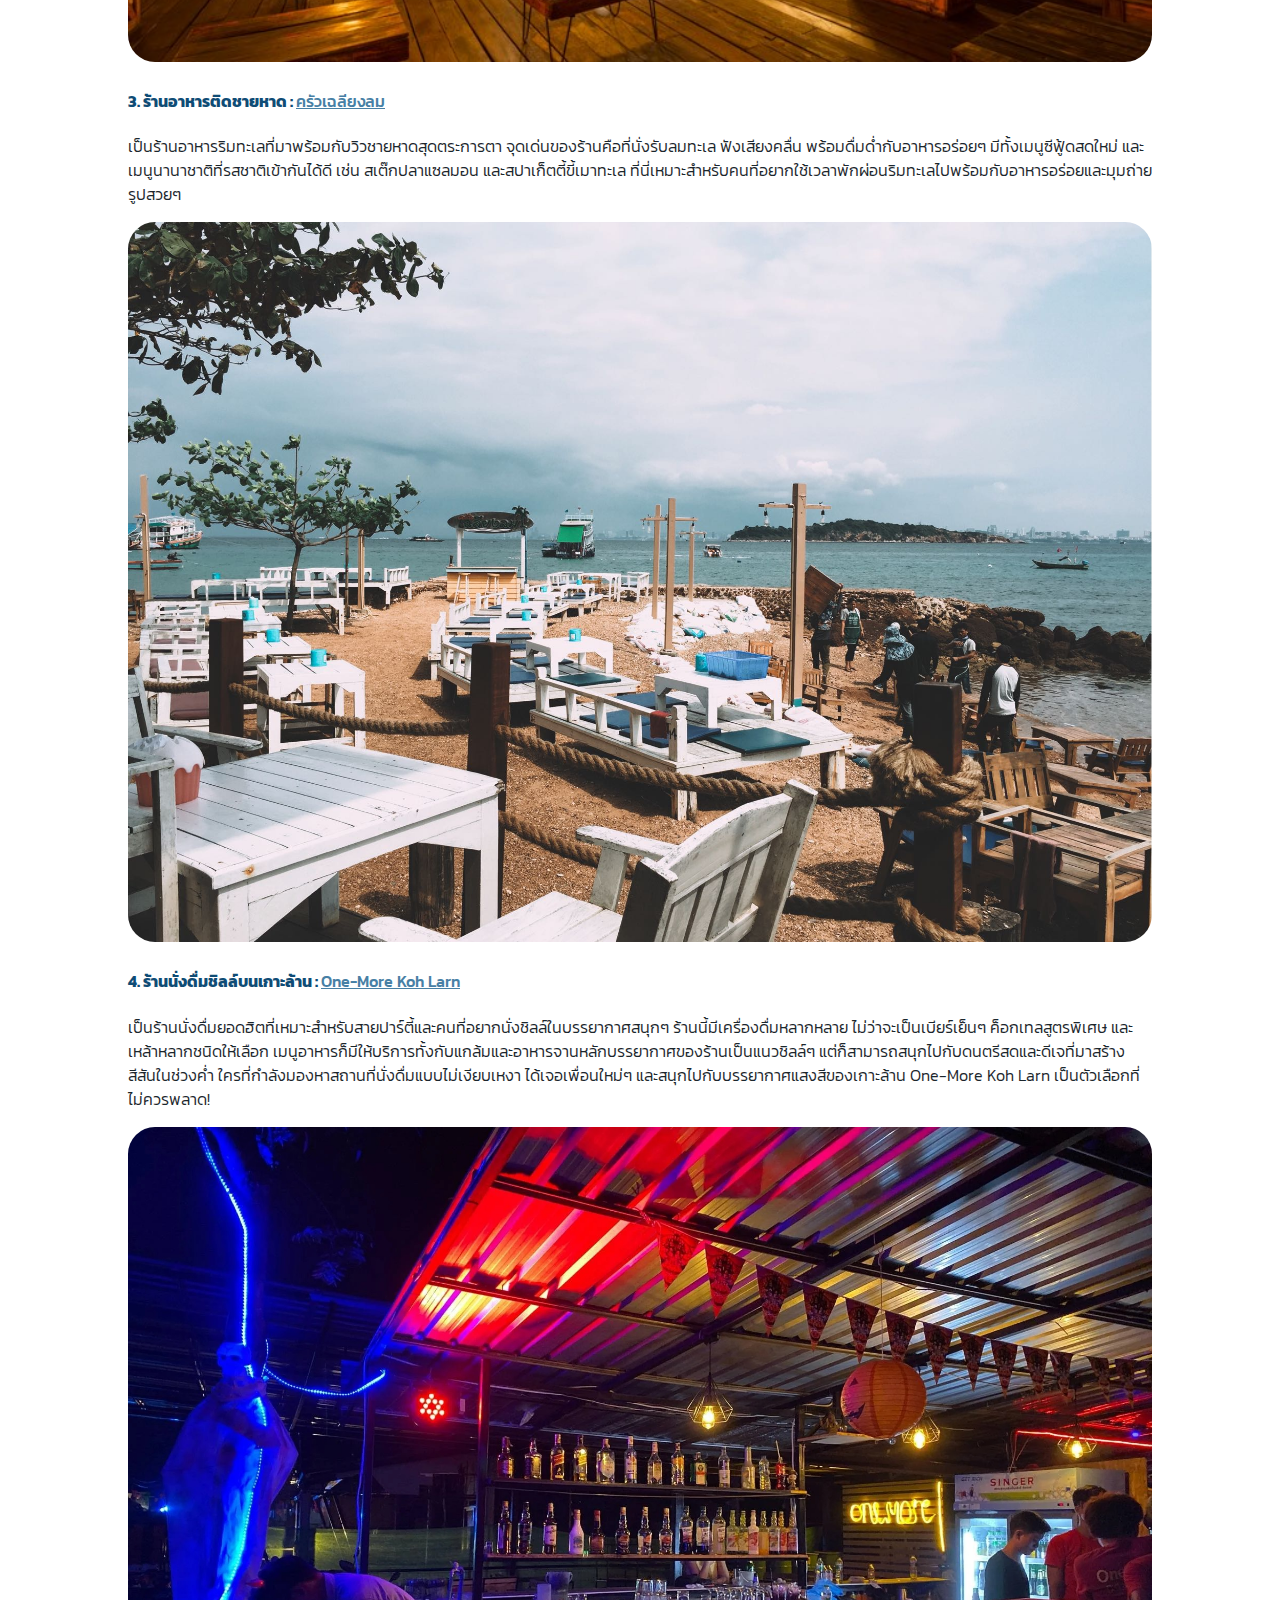
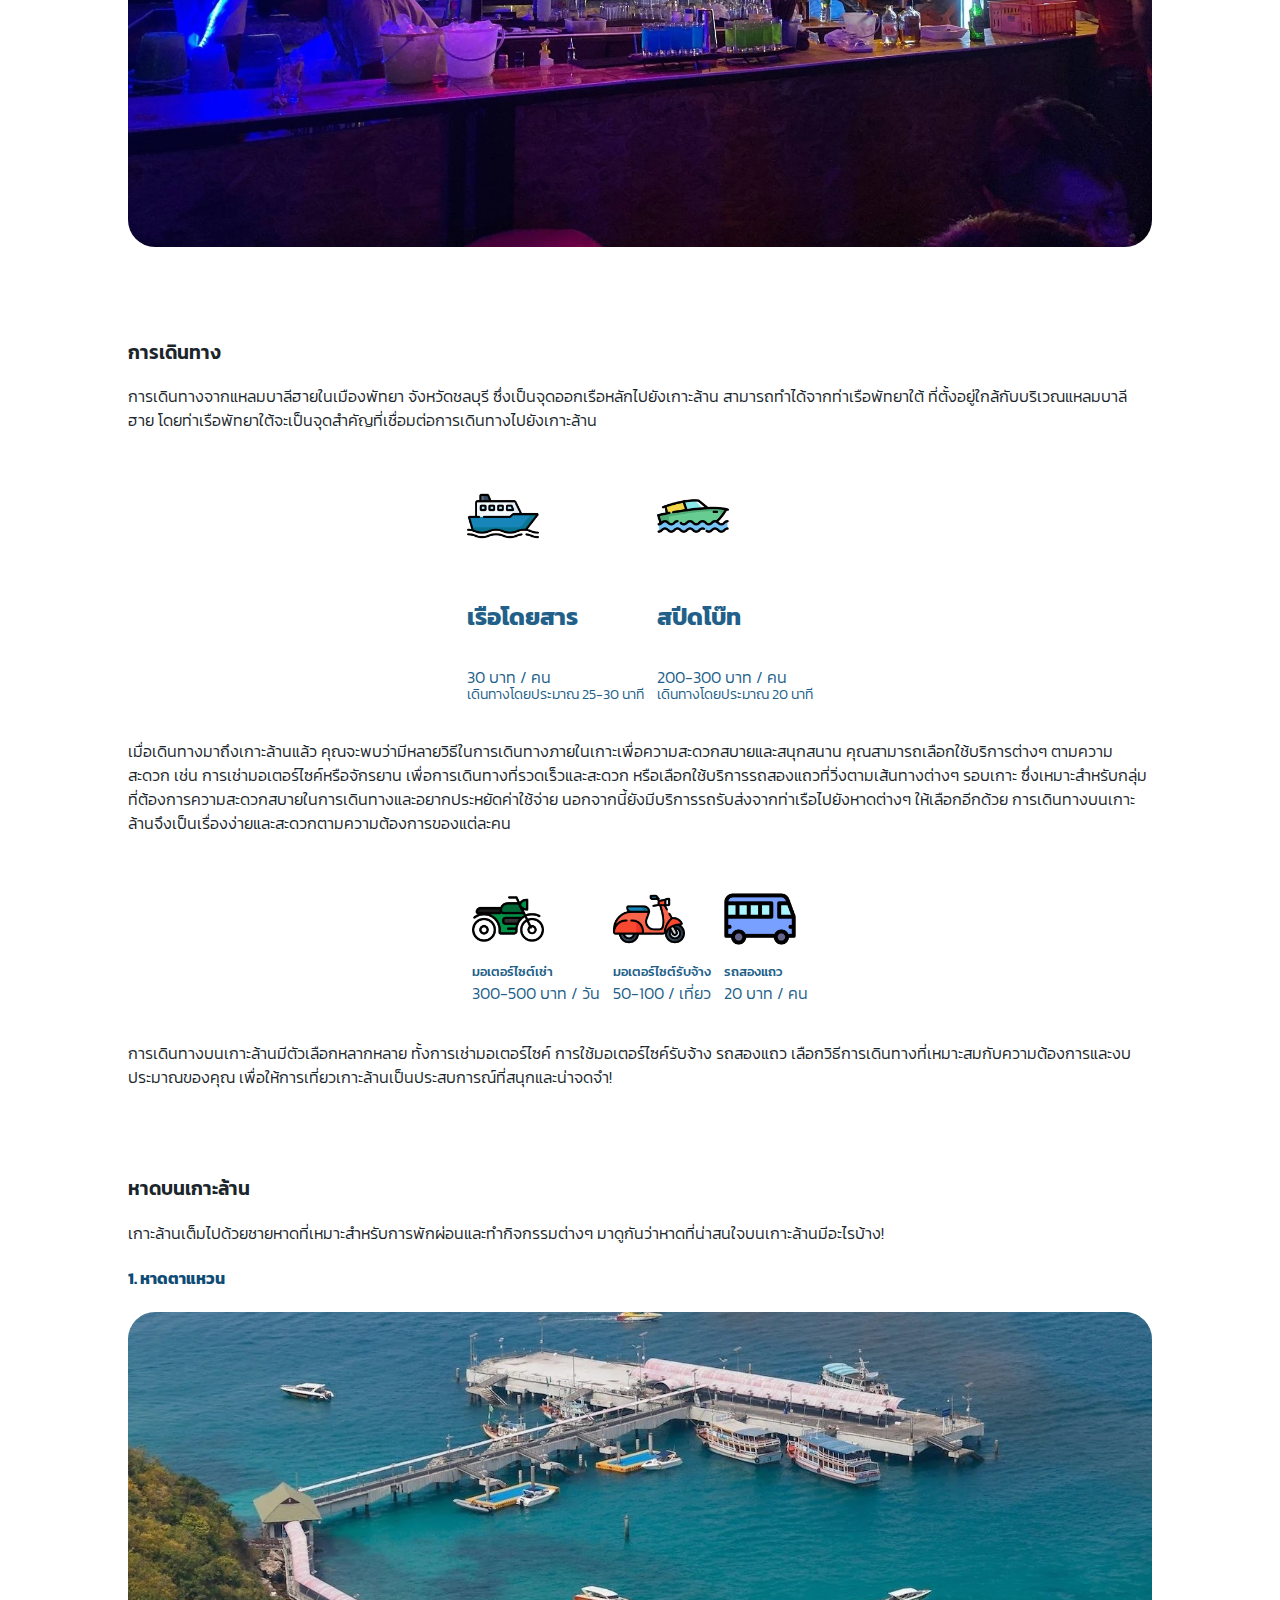
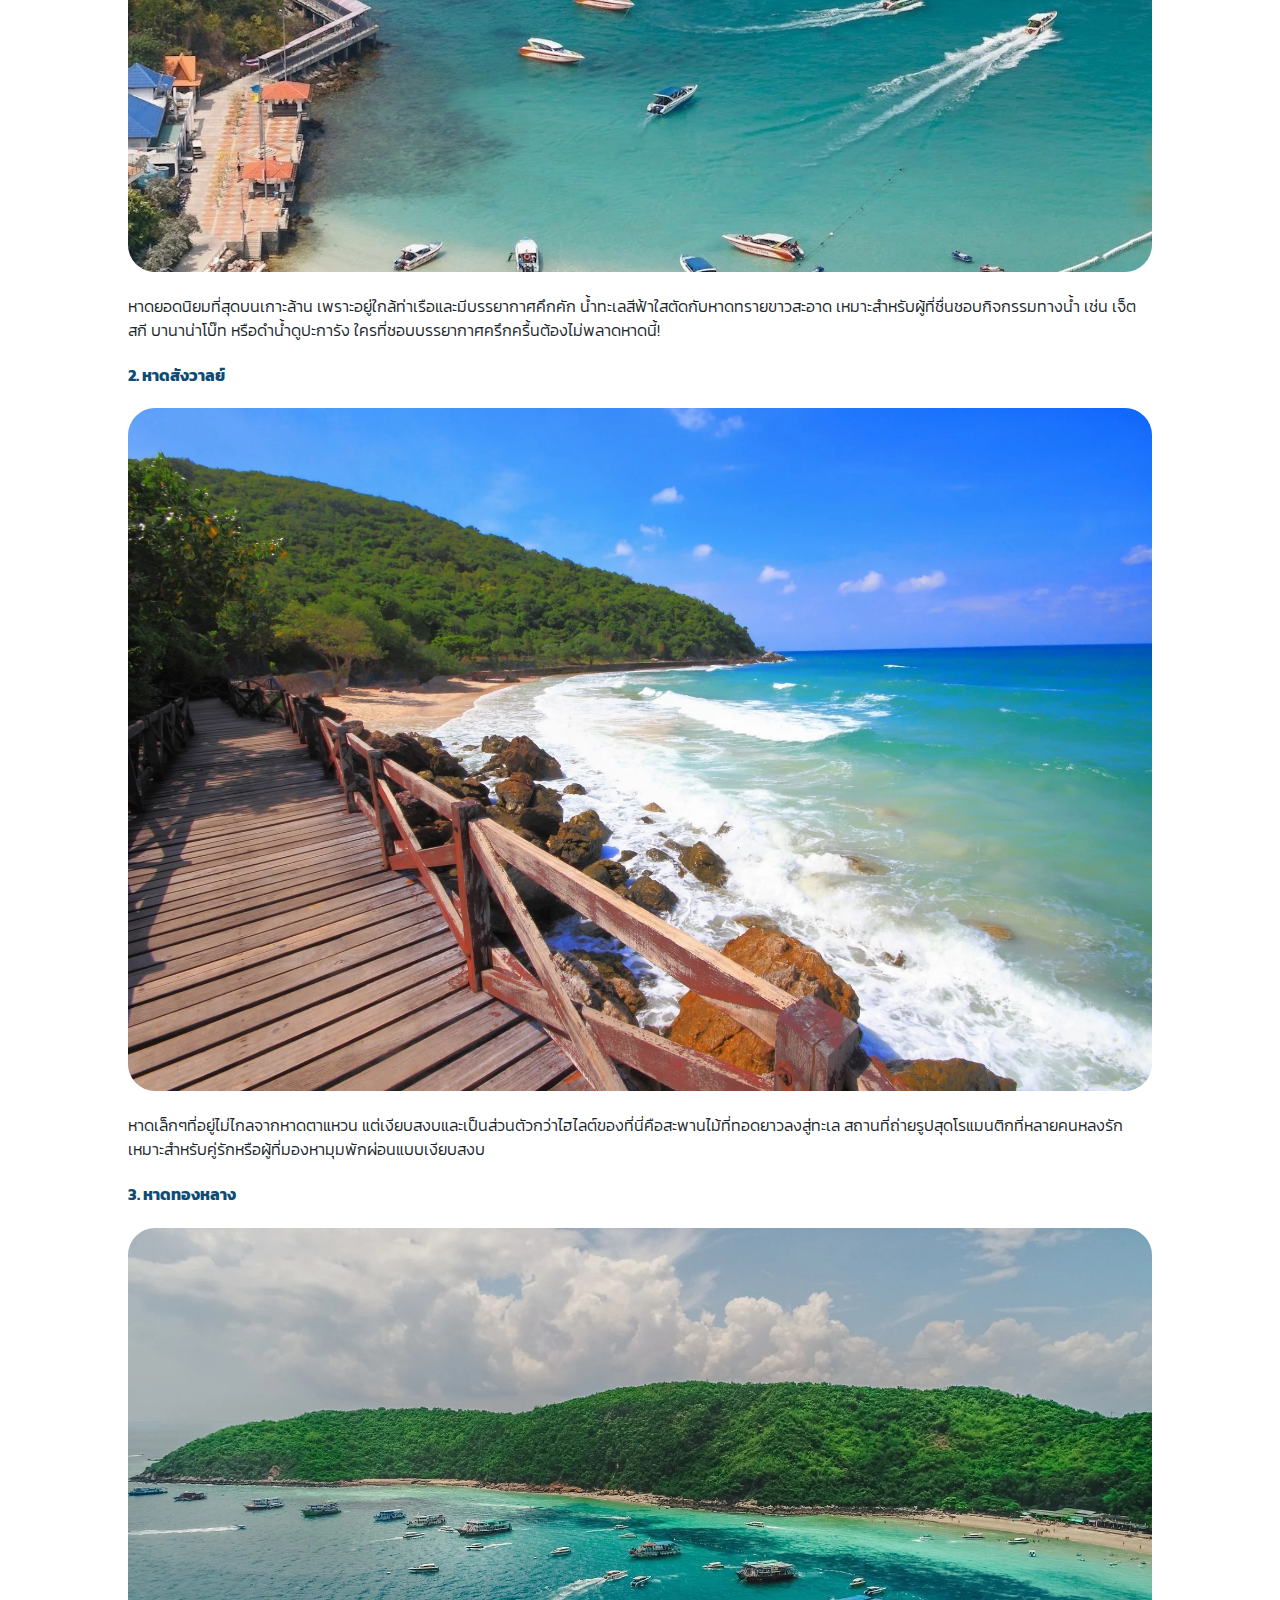
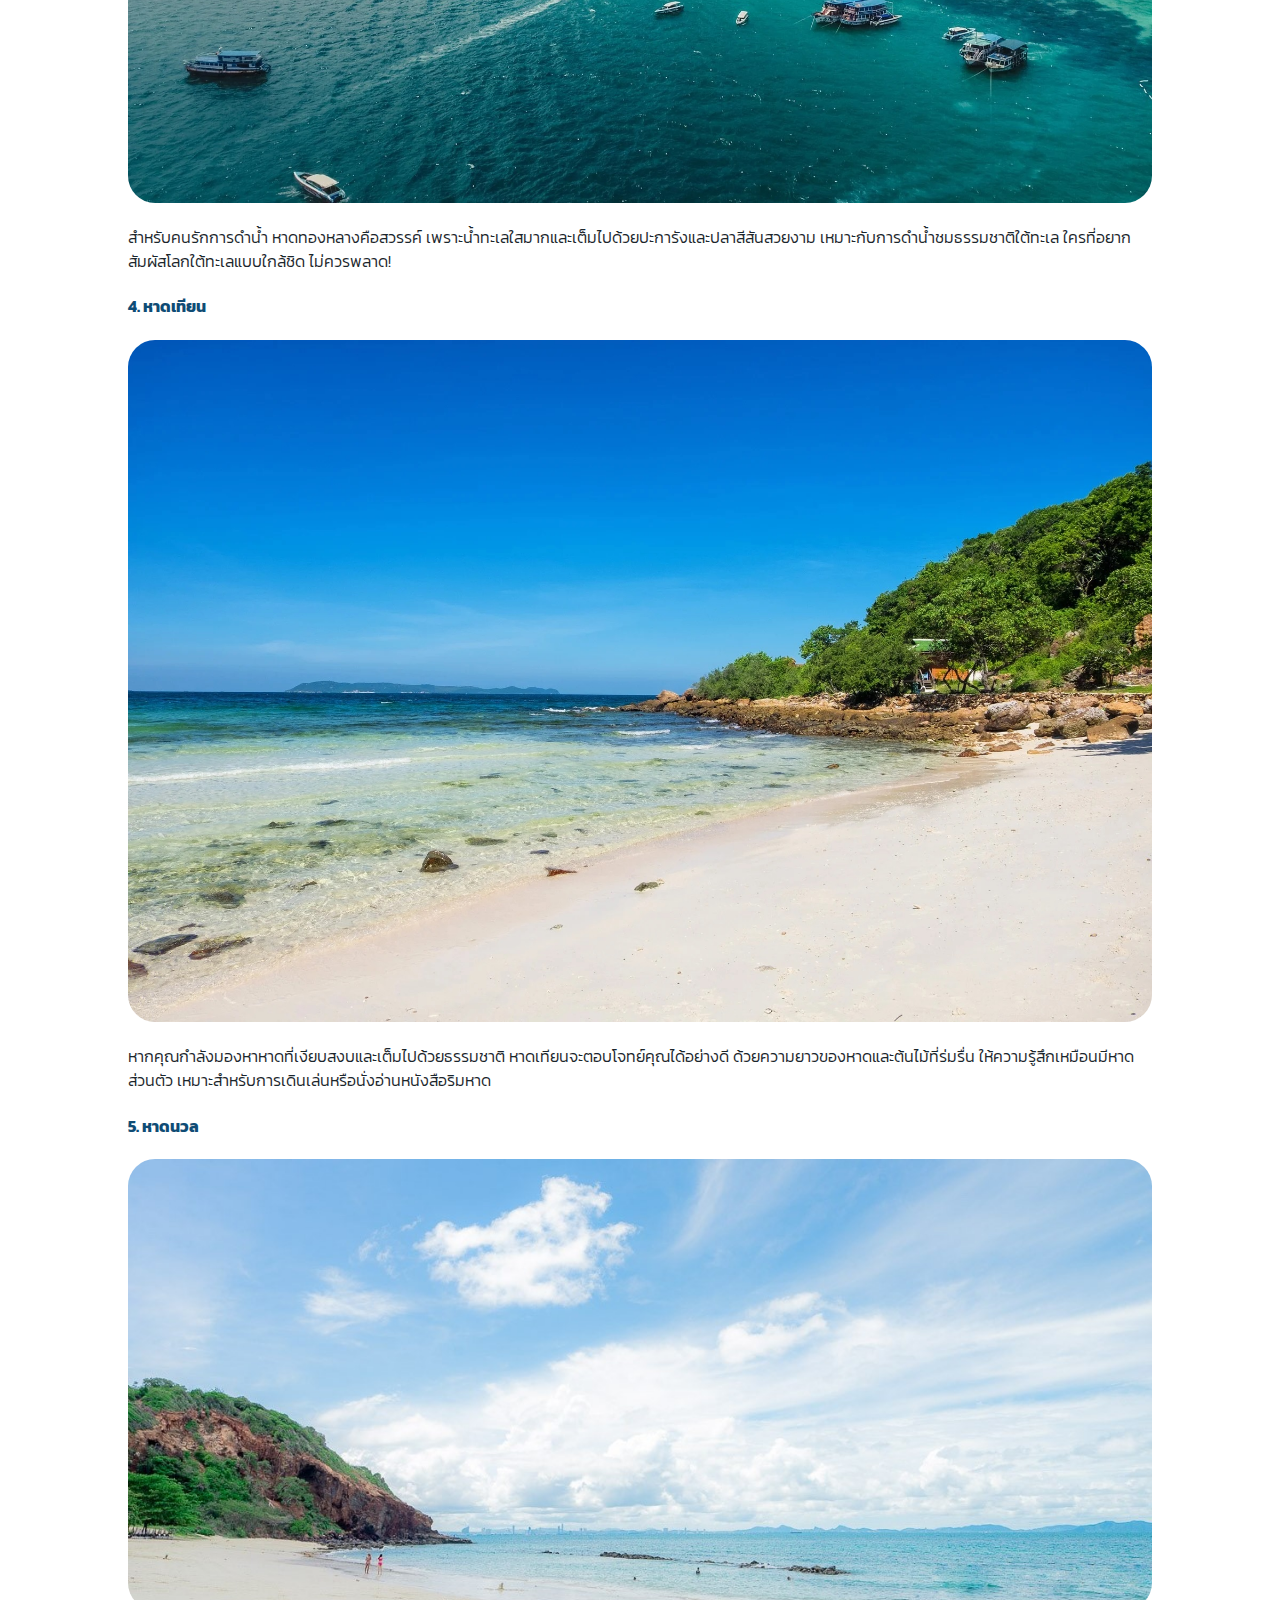
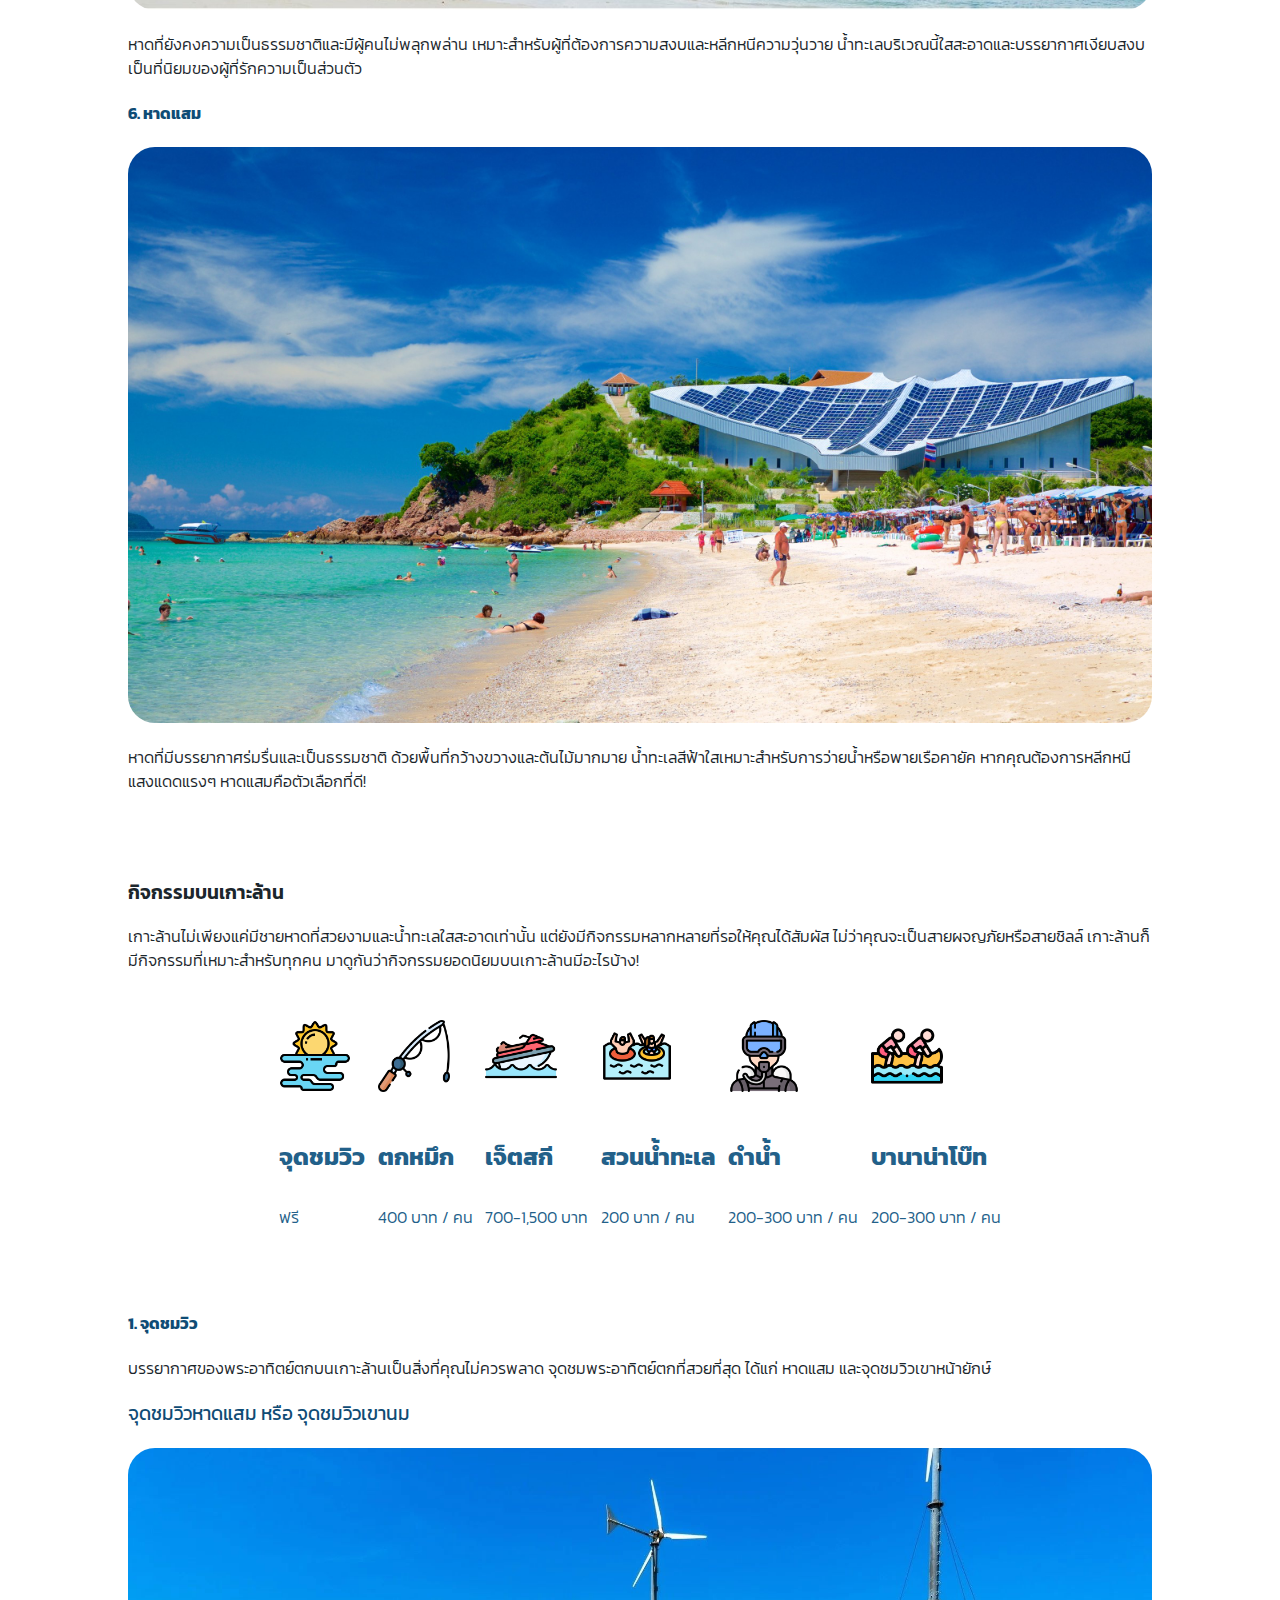
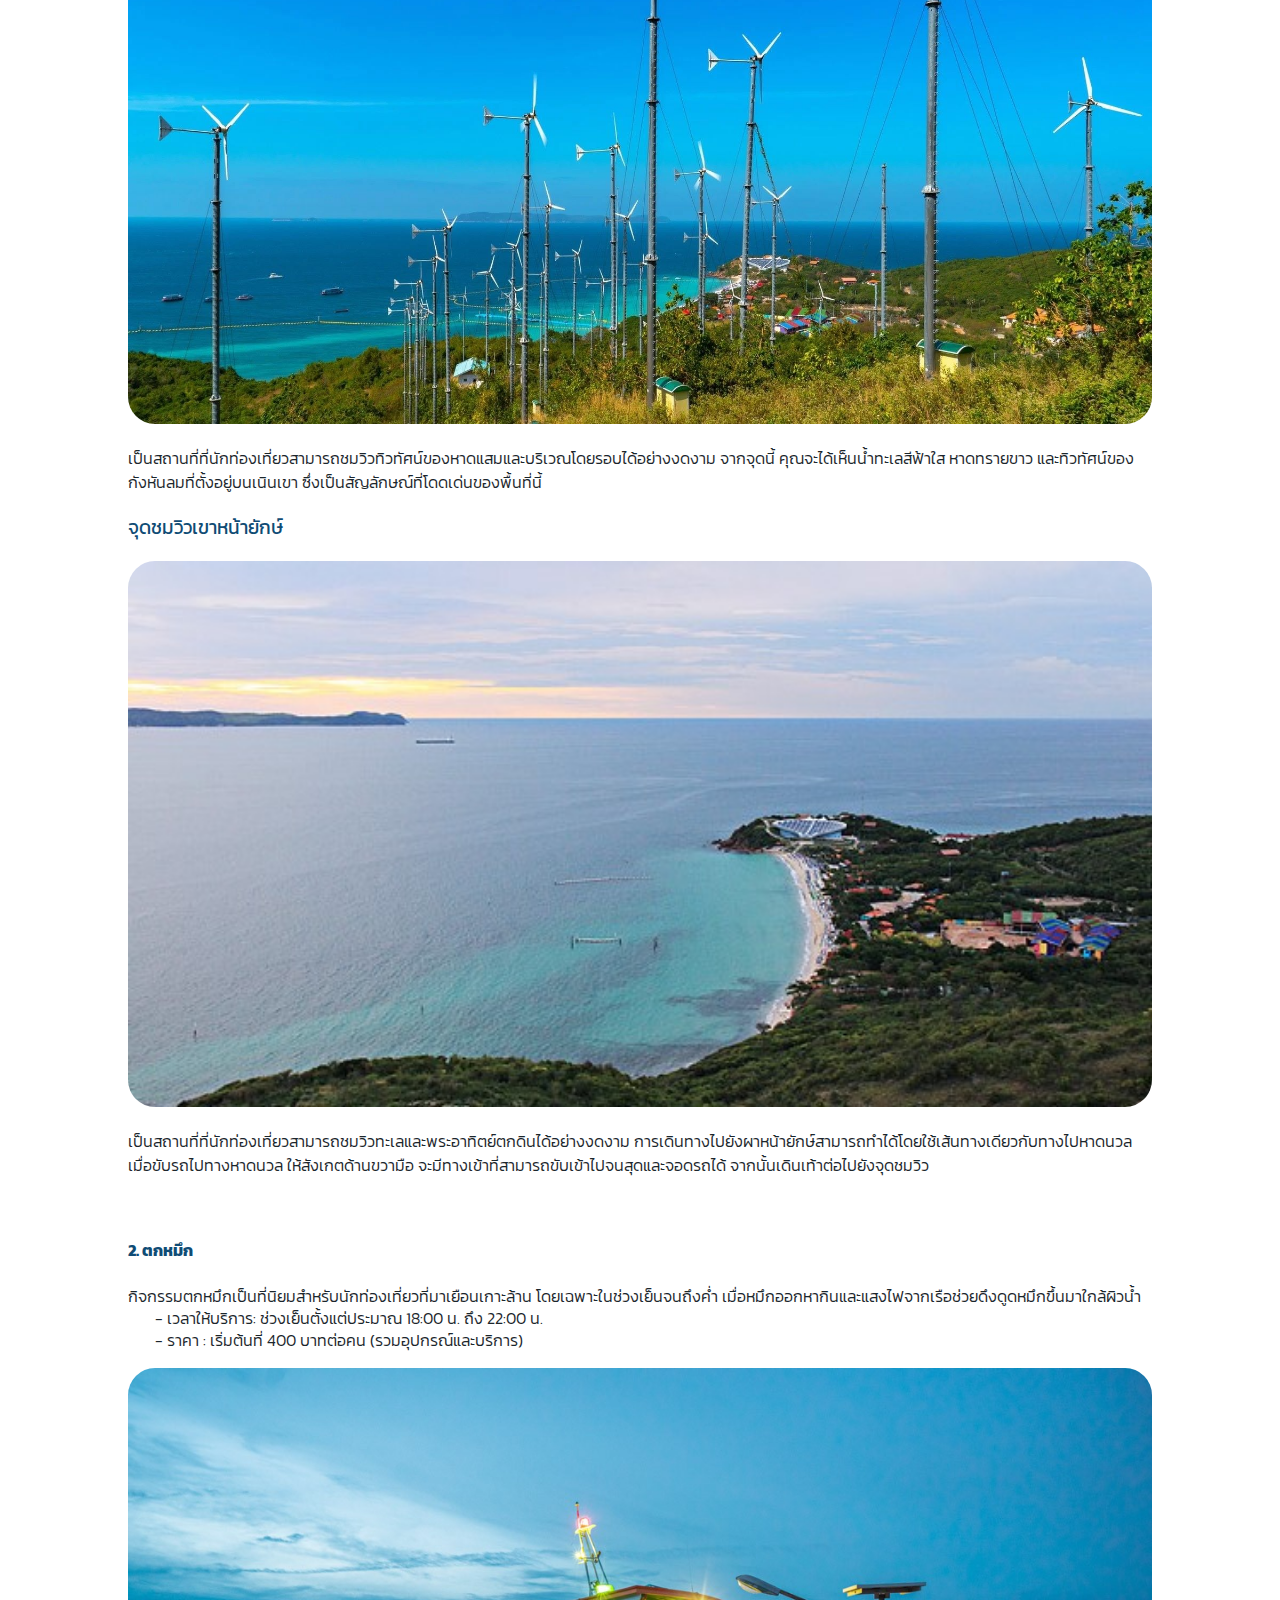
<file: Kohlarn/index.html>
<!doctype html>
<html lang="en">
    <head>
        <!-- Required meta tags -->
        <meta charset="utf-8">
        <meta name="viewport" content="width=device-width, initial-scale=1">
        
        <!-- Bootstrap CSS -->
        <link href="https://cdn.jsdelivr.net/npm/bootstrap@5.0.2/dist/css/bootstrap.min.css" rel="stylesheet" integrity="sha384-EVSTQN3/azprG1Anm3QDgpJLIm9Nao0Yz1ztcQTwFspd3yD65VohhpuuCOmLASjC" crossorigin="anonymous">
        <link rel="stylesheet" href="https://cdn.jsdelivr.net/npm/bootstrap-icons/font/bootstrap-icons.css">

        <link href="style.css" rel="stylesheet">
        
        <title>เกาะล้าน @iKL</title>
        <link rel="icon" type="image/png" href="images/island.png">

    </head>
    <body>
        <nav class="navbar navbar-expand-md navbar-light fixed-top">
            <div class="container-fluid">
                <a class="navbar-brand" href="">@iKL</a>

                <button class="navbar-toggler" type="button" data-bs-toggle="collapse" data-bs-target="#navbarNav" aria-controls="navbarNav" aria-expanded="false" aria-label="Toggle navigation">
                    <span class="navbar-toggler-icon"></span>
                </button>
        
                <div class="collapse navbar-collapse" id="navbarNav">
                    <ul class="navbar-nav">
                        <li class="nav-item">
                            <a class="nav-link" aria-current="page" href="#resort">ที่พัก</a>
                        </li>
                        <li class="nav-item">
                            <a class="nav-link" href="#restaurant">ร้านอาหาร</a>
                        </li>
                        <li class="nav-item">
                            <a class="nav-link" href="#travel">การเดินทาง</a>
                        </li>
                        <li class="nav-item">
                            <a class="nav-link" href="#beach">ชายหาด</a>
                        </li>
                        <li class="nav-item">
                            <a class="nav-link" href="#activity">กิจกรรม</a>
                        </li>
                    </ul>
                </div>
            </div>     
        </nav>

        <div class="container">
            <div class="main-kohlarn">
                <img src="images/main.jpg" class="main-img " alt="ภาพเกาะล้าน">
                <div class="text">
                    <span class="title">เกาะล้าน</span>
                    <span class="description">เป็นหนึ่งในจุดหมายปลายทางยอดนิยมของนักท่องเที่ยวทั้งชาวไทยและต่างชาติ 
                        ตั้งอยู่ห่างจากชายฝั่งเมืองพัทยาเพียง 7 กิโลเมตร ด้วยความงดงามของธรรมชาติ น้ำทะเลใสสะอาด 
                        หาดทรายขาวละเอียดและกิจกรรมหลากหลายเกาะล้านจึงเป็นสถานที่ที่เหมาะสำหรับการพักผ่อนและการผจญภัยกลางทะเล
                    </span>
                </div>
            </div>

            <div class="text-center">
                <div class="row icon-kohlarn-button">
                    <div class="card p-1 col-xxl-2 col-xl-2 col-md-2 col-3 d-flex flex-column align-items-center">
                        <a href="#resort">
                            <div class="mb-3 mt-2"><img src="images/icon/main/resort.png" class="icon img-fluid"></div>
                            <h6 >resort</h6> <p>ที่พัก</p>
                        </a>
                    </div>

                    <div class="card p-1 col-xxl-2 col-xl-2 col-md-2 col-3 d-flex flex-column align-items-center">
                        <a href="#restaurant">
                            <div class="mb-3 mt-2"><img src="images/icon/main/restaurant.png" class="icon img-fluid"></div>
                            <h6>restaurant</h6> <p>ร้านอาหาร</p>
                        </a>
                    </div>

                    <div class="card p-1 col-xxl-2 col-xl-2 col-md-2 col-3  d-flex flex-column align-items-center">
                        <a href="#travel">
                            <div class="mb-3 mt-2"><img src="images/icon/main/touring.png" class="icon img-fluid"></div>
                            <h6>Travel</h6> <p>การเดินทาง</p>
                        </a>
                    </div>

                    <div class="card p-1 col-xxl-2 col-xl-2 col-md-2 col-3 d-flex flex-column align-items-center">
                        <a href="#beach">
                            <div class="mb-3 mt-2"><img src="images/icon/main/beach.png" class="icon img-fluid"></div>
                            <h6>Beach</h6> <p>ชายหาด</p>
                        </a>
                    </div>

                    <div class="card p-1 col-xxl-2  col-xl-2 col-md-2 col-3  d-flex flex-column align-items-center">
                        <a href="#activity">
                            <div class="mb-3 mt-2"><img src="images/icon/main/diving-mask.png" class="icon img-fluid"></div>
                            <h6>Activity</h6> <p>กิจกรรม</p>
                        </a>
                    </div>
                </div>
            </div>

            <div class="resort" id="resort">
                <p class="nav-text">nav-text</p>
                <h3>ที่พักบนเกาะล้าน</h3>
                <p>ที่พักบนเกาะล้านมีให้เลือกหลากหลายสไตล์ ไม่ว่าจะเป็นรีสอร์ตสุดหรูติดทะเล บังกะโลบรรยากาศอบอุ่น หรือโฮมสเตย์ราคาประหยัด 
                    นักท่องเที่ยวสามารถเลือกที่พักตามความต้องการ ไม่ว่าจะเป็นที่พักสำหรับการพักผ่อนแบบส่วนตัว ที่พักใกล้ชายหาดสำหรับชมวิวพระอาทิตย์ตก 
                    หรือที่พักในตัวหมู่บ้านที่สะดวกต่อการเดินทางไปยังร้านอาหารและท่าเรือ</p>
                <div class="resort-1 mt-4">
                    <h4>1. ที่พักเกาะล้านรีสอร์ท</h4>
                    <p class="mt-2"><span>NAIA Resort Koh Larn : </span>
                        รีสอร์ทที่ตั้งอยู่ริมชายหาด มอบความเป็นส่วนตัวและความเงียบสงบ เหมาะสำหรับผู้ที่ต้องการการพักผ่อนอย่างแท้จริง พร้อมสิ่งอำนวยความสะดวกครบครันและวิวทะเลที่งดงาม</p>
                    <img src="images/resort/01.jpg">
                    <ul>
                        <li><a href="https://www.facebook.com/naia.resort.kohlarn/?locale=th_TH" target="_blank">เพจ : ดูรายละเอียดเพิ่มเติมและจองห้องพักได้ที่นี่ </a></li>
                        <li><a href="https://www.agoda.com/th-th/naia-resort-kohlarn/hotel/pattaya-th.html?locale=th-th&ckuid=2a9bdbfe-cd0c-4379-8d07-533351e6eda4&prid=0&currency=THB&correlationId=b3389199-d7ec-4e87-b9fe-de61e2dc6097&analyticsSessionId=4496972750311246057&pageTypeId=7&realLanguageId=22&languageId=22&origin=TH&stateCode=50&cid=1919571&tag=3c5d815d-a417-4717-a783-2560673ea51b&userId=2a9bdbfe-cd0c-4379-8d07-533351e6eda4&whitelabelid=1&loginLvl=0&storefrontId=3&currencyId=6&currencyCode=THB&htmlLanguage=th-th&cultureInfoName=th-th&machineName=sg-pc-6h-acm-web-user-6dbf69ff85-wrz2w&trafficGroupId=5&trafficSubGroupId=122&aid=82361&useFullPageLogin=true&cttp=4&isRealUser=true&mode=production&browserFamily=Chrome&cdnDomain=agoda.net&checkIn=2025-02-14&checkOut=2025-02-15&rooms=1&adults=2&childs=0&priceCur=THB&los=1&textToSearch=%E0%B9%84%E0%B8%99%E0%B8%AD%E0%B8%B2+%E0%B8%A3%E0%B8%B5%E0%B8%AA%E0%B8%AD%E0%B8%A3%E0%B9%8C%E0%B8%97+%E0%B9%80%E0%B8%81%E0%B8%B2%E0%B8%B0%E0%B8%A5%E0%B9%89%E0%B8%B2%E0%B8%99&productType=-1&travellerType=1&familyMode=off&ds=HHHj1oGxDqnvMftd" target="_blank">Agoda : ดูรีวิวและสิ่งอำนวยความสะดวกของที่พักก่อนตัดสินใจ </a></li>
                        <li><a href="https://th.trip.com/hotels/list?city=35996&cityName=Koh%20Larn&provinceId=10087&countryId=4&districtId=0&checkin=2025-02-05&checkout=2025-02-06&barCurr=THB&lat=12.9312604&lon=100.7888078&searchType=LM&searchWord=NAIA%20Resort%2C%20KohLarn%20(%E0%B9%84%E0%B8%99%E0%B8%AD%E0%B8%B2)&searchValue=131~0*131*12.9312604~100.7888078~NAIA%20Resort%2C%20KohLarn%20(%E0%B9%84%E0%B8%99%E0%B8%AD%E0%B8%B2)~0*1&searchCoordinate=BAIDU_0_0_0~GAODE_0_0_0~GOOGLE_12.9312604_100.7888078_0~NORMAL_12.9312604_100.7888078_0&crn=1&adult=2&children=0&searchBoxArg=t&ctm_ref=ix_sb_dl&travelPurpose=0&domestic=false&listFilters=17~5*17*5*2%2C80~0~1*80*0*2" target="_blank">ที่พักใกล้ๆ : เปรียบเทียบที่พักและเลือกที่พักที่ดีที่สุดสำหรับคุณ</a></li>
                        <li><a href="https://www.google.com/maps/dir/%E0%B8%9E%E0%B8%B1%E0%B8%97%E0%B8%A2%E0%B8%B2,+%E0%B8%97%E0%B9%88%E0%B8%B2%E0%B9%80%E0%B8%A3%E0%B8%B7%E0%B8%AD%E0%B9%81%E0%B8%AB%E0%B8%A5%E0%B8%A1%E0%B8%9A%E0%B8%B2%E0%B8%A5%E0%B8%B5%E0%B8%AE%E0%B8%B2%E0%B8%A2+-+%E0%B9%80%E0%B8%81%E0%B8%B2%E0%B8%B0%E0%B8%A5%E0%B9%89%E0%B8%B2%E0%B8%99,+%E0%B8%97%E0%B9%88%E0%B8%B2%E0%B9%80%E0%B8%A3%E0%B8%B7%E0%B8%AD%E0%B8%AB%E0%B8%99%E0%B9%89%E0%B8%B2%E0%B8%9A%E0%B9%89%E0%B8%B2%E0%B8%99/%E0%B8%8B%E0%B8%B2%E0%B8%99%E0%B8%B2%E0%B8%94%E0%B8%B9+%E0%B8%9A%E0%B8%B5%E0%B8%8A+%E0%B8%A3%E0%B8%B5%E0%B8%AA%E0%B8%AD%E0%B8%A3%E0%B9%8C%E0%B8%97+%E0%B8%AD%E0%B8%B3%E0%B9%80%E0%B8%A0%E0%B8%AD%E0%B8%9A%E0%B8%B2%E0%B8%87%E0%B8%A5%E0%B8%B0%E0%B8%A1%E0%B8%B8%E0%B8%87+%E0%B8%8A%E0%B8%A5%E0%B8%9A%E0%B8%B8%E0%B8%A3%E0%B8%B5/@12.912948,100.7755966,15.79z/data=!4m19!4m18!1m10!1m1!1s0x3102963e1f257af5:0x977e8d515f33a33a!2m2!1d100.8058747!2d12.9228548!3m4!1m2!1d100.7900356!2d12.9224745!3s0x3102983ccdf6c235:0x6172d3ff4944ce13!1m5!1m1!1s0x3102983855555555:0x490fb2f4641b1aa0!2m2!1d100.7709883!2d12.9119871!3e9?entry=ttu&g_ep=EgoyMDI1MDIwMi4wIKXMDSoJLDEwMjExMjM0SAFQAw%3D%3D" target="_blank">Map : การเดินทางจากท่าเรือไปยังที่พัก</a></li>
                    </ul>
                </div>

                <div class="resort-2 mt-4">
                    <h4>2. ที่พักสไตล์มินิมอล</h4>
                    <p class="mt-2"><span>Kamari Cafe & Resort Kohlarn : </span>
                        ที่พักสุดเก๋ในสไตล์มินิมอลที่ได้รับแรงบันดาลใจจากซานโตรินี มีสระว่ายน้ำส่วนตัวและคาเฟ่ในตัว เหมาะสำหรับผู้ที่ชื่นชอบบรรยากาศเรียบง่ายแต่มีสไตล์</p>
                    <img src="images/resort/02.jpg">
                    <ul>
                        <li><a href="https://www.facebook.com/Kamariresort/" target="_blank">เพจ : ดูรีวิวและสิ่งอำนวยความสะดวกของที่พักก่อนตัดสินใจ </a></li>
                        <li><a href="https://www.agoda.com/th-th/kamari-cafe-resort-kohlarn/hotel/all/pattaya-th.html?countryId=106&finalPriceView=1&isShowMobileAppPrice=false&cid=1919571&numberOfBedrooms=&familyMode=false&adults=2&children=0&rooms=1&maxRooms=0&checkIn=2025-02-14&isCalendarCallout=false&childAges=&numberOfGuest=0&missingChildAges=false&travellerType=1&showReviewSubmissionEntry=false&currencyCode=THB&isFreeOccSearch=false&tag=3c5d815d-a417-4717-a783-2560673ea51b&los=1&searchrequestid=5be5ee15-0425-4b91-acd1-2ddf34d1c923&ds=HHHj1oGxDqnvMftd" target="_blank">เพจ : ดูรายละเอียดเพิ่มเติมและจองห้องพักได้ที่นี่ </a></li>
                        <li><a href="https://th.trip.com/hotels/list?city=35996&cityName=Koh%20Larn&provinceId=10087&countryId=4&districtId=0&checkin=2025-02-05&checkout=2025-02-06&barCurr=THB&lat=12.926747&lon=100.7881698&searchType=LM&searchWord=Kamari%20Cafe&Resort%20Kohlarn=undefined&searchValue=131~0*131*12.926747~100.7881698~Kamari%20Cafe&Resort%20Kohlarn~0*1=undefined&searchCoordinate=BAIDU_0_0_0~GAODE_0_0_0~GOOGLE_12.926747_100.7881698_0~NORMAL_12.926747_100.7881698_0&crn=1&adult=2&children=0&searchBoxArg=t&ctm_ref=ix_sb_dl&travelPurpose=0&domestic=false&listFilters=17~5*17*5*2%2C80~0~1*80*0*2" target="_blank">ที่พักใกล้ๆ : เปรียบเทียบที่พักและเลือกที่พักที่ดีที่สุดสำหรับคุณ</a></li>
                        <li><a href="https://www.google.com/maps/dir/%E0%B8%9E%E0%B8%B1%E0%B8%97%E0%B8%A2%E0%B8%B2,+%E0%B8%97%E0%B9%88%E0%B8%B2%E0%B9%80%E0%B8%A3%E0%B8%B7%E0%B8%AD%E0%B9%81%E0%B8%AB%E0%B8%A5%E0%B8%A1%E0%B8%9A%E0%B8%B2%E0%B8%A5%E0%B8%B5%E0%B8%AE%E0%B8%B2%E0%B8%A2+-+%E0%B9%80%E0%B8%81%E0%B8%B2%E0%B8%B0%E0%B8%A5%E0%B9%89%E0%B8%B2%E0%B8%99,+%E0%B8%97%E0%B9%88%E0%B8%B2%E0%B9%80%E0%B8%A3%E0%B8%B7%E0%B8%AD%E0%B8%AB%E0%B8%99%E0%B9%89%E0%B8%B2%E0%B8%9A%E0%B9%89%E0%B8%B2%E0%B8%99/Kamari+Cafe%26Resort+Kohlarn+Bang+Lamung+District,+Chon+Buri/@12.924707,100.7918016,16z/data=!3m1!4b1!4m19!4m18!1m10!1m1!1s0x3102963e1f257af5:0x977e8d515f33a33a!2m2!1d100.8058747!2d12.9228548!3m4!1m2!1d100.7900356!2d12.9224745!3s0x3102983ccdf6c235:0x6172d3ff4944ce13!1m5!1m1!1s0x3102993b6b29ede5:0x53455bd02a9420f5!2m2!1d100.7881698!2d12.926747!3e9?entry=ttu&g_ep=EgoyMDI1MDIwMi4wIKXMDSoJLDEwMjExMjM0SAFQAw%3D%3D" target="_blank">Map : การเดินทางจากท่าเรือไปยังที่พัก</a></li>
                    </ul>
                </div>

                <div class="resort-2 mt-4">
                    <h4>3. ที่พักติดชายหาด</h4>
                    <p class="mt-2"><span>Tiennara Koh Larn Resort : </span>
                        ที่พักเพียงแห่งเดียวบนหาดเทียน ให้คุณสัมผัสบรรยากาศทะเลได้อย่างใกล้ชิด เพียงไม่กี่ก้าวจากหน้าห้องพักก็สามารถเดินลงทะเลได้เลย เหมาะสำหรับผู้ที่รักธรรมชาติและความสงบ</p>
                    <img src="images/resort/03.jpg">
                    <ul>
                        <li><a href="https://www.facebook.com/tiennara.kohlarn/?locale=th_TH" target="_blank">เพจ : ดูรายละเอียดเพิ่มเติมและจองห้องพักได้ที่นี่ </a></li>
                        <li><a href="https://th.trip.com/hotels/list?city=35996&cityName=Koh%20Larn&provinceId=10087&countryId=4&checkIn=2025-02-05&checkOut=2025-02-06&lat=12.9189281&lon=100.770212&districtId=0&barCurr=THB&searchType=LM&searchWord=Tiennara&searchValue=131~0*131*12.9189281~100.770212~Tiennara~0*1&searchCoordinate=BAIDU_0_0_0~GAODE_0_0_0~GOOGLE_12.9189281_100.770212_0~NORMAL_12.9189281_100.770212_0&crn=1&adult=2&children=0&searchBoxArg=t&ctm_ref=ix_sb_dl&travelPurpose=0&domestic=false&listFilters=17~5*17*5*2%2C80~0~1*80*0*2" target="_blank">ที่พักใกล้ๆ : เปรียบเทียบที่พักและเลือกที่พักที่ดีที่สุดสำหรับคุณ</a></li>
                        <li><a href="https://www.google.com/maps/dir/%E0%B8%9E%E0%B8%B1%E0%B8%97%E0%B8%A2%E0%B8%B2,+%E0%B8%97%E0%B9%88%E0%B8%B2%E0%B9%80%E0%B8%A3%E0%B8%B7%E0%B8%AD%E0%B9%81%E0%B8%AB%E0%B8%A5%E0%B8%A1%E0%B8%9A%E0%B8%B2%E0%B8%A5%E0%B8%B5%E0%B8%AE%E0%B8%B2%E0%B8%A2+-+%E0%B9%80%E0%B8%81%E0%B8%B2%E0%B8%B0%E0%B8%A5%E0%B9%89%E0%B8%B2%E0%B8%99,+%E0%B8%97%E0%B9%88%E0%B8%B2%E0%B9%80%E0%B8%A3%E0%B8%B7%E0%B8%AD%E0%B8%AB%E0%B8%99%E0%B9%89%E0%B8%B2%E0%B8%9A%E0%B9%89%E0%B8%B2%E0%B8%99/33,+Tiennara,+%E0%B8%AB%E0%B8%B2%E0%B8%94%E0%B9%80%E0%B8%97%E0%B8%B5%E0%B8%A2%E0%B8%99,+Bang+Lamung+District,+Chon+Buri/@12.9176307,100.7767001,15z/data=!3m1!4b1!4m19!4m18!1m10!1m1!1s0x3102963e1f257af5:0x977e8d515f33a33a!2m2!1d100.8058747!2d12.9228548!3m4!1m2!1d100.7900356!2d12.9224745!3s0x3102983ccdf6c235:0x6172d3ff4944ce13!1m5!1m1!1s0x310295923dcbc043:0x47265601ac467686!2m2!1d100.770212!2d12.9189281!3e9?entry=ttu&g_ep=EgoyMDI1MDIwMi4wIKXMDSoJLDEwMjExMjM0SAFQAw%3D%3D" target="_blank">Map : การเดินทางจากท่าเรือไปยังที่พัก</a></li>
                    </ul>
                </div>

                <div class="resort-2 mt-4">
                    <h4>4. พูลวิลล่า</h4>
                    <p class="mt-2"><span>วิราวัน พูล รีสอร์ท เกาะล้าน : </span>
                        พูลวิลล่าหรูที่มอบความเป็นส่วนตัวสูงสุด เหมาะสำหรับการพักผ่อนกับครอบครัวหรือคู่รัก มีสระว่ายน้ำส่วนตัวและบรรยากาศเงียบสงบ ให้คุณดื่มด่ำกับความหรูหราท่ามกลางธรรมชาติ</p>
                    <img src="images/resort/04.jpg">
                    <ul>
                        <li><a href="https://www.facebook.com/virawanpool/?locale=th_TH" target="_blank">เพจ : ดูรายละเอียดเพิ่มเติมและจองห้องพักได้ที่นี่ </a></li>
                        <li><a href="https://www.agoda.com/th-th/h16919195/hotel/pattaya-th.html?countryId=106&finalPriceView=1&isShowMobileAppPrice=false&cid=1919460&numberOfBedrooms=&familyMode=false&adults=2&children=0&rooms=1&maxRooms=0&checkIn=2025-02-14&isCalendarCallout=false&childAges=&numberOfGuest=0&missingChildAges=false&travellerType=1&showReviewSubmissionEntry=false&currencyCode=THB&isFreeOccSearch=false&tag=6d3c2f92-a707-4bc9-8b31-11b36030046b&los=1&searchrequestid=c6c2e8a2-ffe8-48bd-b26b-1cde4a09d722&ds=YiRyFukV2Ey%2FyuBi" target="_blank">Agoda : ดูรีวิวและสิ่งอำนวยความสะดวกของที่พักก่อนตัดสินใจ </a></li>
                        <li><a href="https://th.trip.com/hotels/list?city=35996&cityName=%E0%B9%80%E0%B8%81%E0%B8%B2%E0%B8%B0%E0%B8%A5%E0%B9%89%E0%B8%B2%E0%B8%99&provinceId=10087&countryId=4&districtId=0&checkin=2025%2F02%2F05&checkout=2025%2F02%2F06&barCurr=THB&lat=12.913929&lon=100.783154&searchType=H&searchWord=Virawan%20pool%20kohlarn%20%E0%B8%A7%E0%B8%B4%E0%B8%A3%E0%B8%B2%E0%B8%A7%E0%B8%B1%E0%B8%99%20%E0%B8%9E%E0%B8%A5%E0%B8%B9%20%E0%B8%A3%E0%B8%B5%E0%B8%AA%E0%B8%AD%E0%B8%A3%E0%B9%8C%E0%B8%95%20%E0%B8%97%E0%B8%B5%E0%B9%88%E0%B8%9E%E0%B8%B1%E0%B8%81%E0%B9%80%E0%B8%81%E0%B8%B2%E0%B8%B0%E0%B8%A5%E0%B9%89%E0%B8%B2%E0%B8%99&searchValue=31~100657709*31*100657709*1&searchCoordinate=BAIDU_-1_-1_0~GAODE_-1_-1_0~GOOGLE_12.913929_100.783154_0~NORMAL_12.913929_100.783154_0&crn=1&adult=2&children=0&searchBoxArg=t&travelPurpose=0&ctm_ref=ix_sb_dl&domestic=false&listFilters=17~5*17*5*2%2C80~0~1*80*0*2&locale=th-TH&curr=THB" target="_blank">ที่พักใกล้ๆ : เปรียบเทียบที่พักและเลือกที่พักที่ดีที่สุดสำหรับคุณ</a></li>
                        <li><a href="https://www.google.com/maps/place/Virawan+Pool+Villa+Resort+Kohlarn/@12.9139312,100.7828497,21z/data=!4m26!1m16!4m15!1m6!1m2!1s0x3102963e1f257af5:0x977e8d515f33a33a!2z4Lie4Lix4LiX4Lii4LiyLCDguJfguYjguLLguYDguKPguLfguK3guYHguKvguKXguKHguJrguLLguKXguLXguK7guLLguKIgLSDguYDguIHguLLguLDguKXguYnguLLguJksIOC4l-C5iOC4suC5gOC4o-C4t-C4reC4q-C4meC5ieC4suC4muC5ieC4suC4mQ!2m2!1d100.8058747!2d12.9228548!1m6!1m2!1s0x31029961a2f2b3f5:0xad419e72010dadf5!2zVmlyYXdhbiBQb29sIFZpbGxhIFJlc29ydCBLb2hsYXJuIFVubmFtZWQgUm9hZCwg4Lit4Liz4LmA4Lig4Lit4Lia4Liy4LiH4Lil4Liw4Lih4Li44LiHIOC4iuC4peC4muC4uOC4o-C4tSAyMDE1MA!2m2!1d100.7831475!2d12.9139311!3e9!3m8!1s0x31029961a2f2b3f5:0xad419e72010dadf5!5m2!4m1!1i2!8m2!3d12.9139311!4d100.7831475!16s%2Fg%2F11h3_26rjr?entry=ttu&g_ep=EgoyMDI1MDIwMi4wIKXMDSoJLDEwMjExMjM0SAFQAw%3D%3D" target="_blank">Map : การเดินทางจากท่าเรือไปยังที่พัก</a></li>
                    </ul>
                </div>
            </div>

            <div class="restaurant" id="restaurant">
                <p class="nav-text">nav-text</p>
                <h3>ร้านอารหารบนเกาะล้าน</h3>
                <p>ที่พักบนเกาะล้านมีให้เลือกหลากหลายสไตล์ ไม่ว่าจะเป็นรีสอร์ตสุดหรูติดทะเล บังกะโลบรรยากาศอบอุ่น หรือโฮมสเตย์ราคาประหยัด 
                    นักท่องเที่ยวสามารถเลือกที่พักตามความต้องการ ไม่ว่าจะเป็นที่พักสำหรับการพักผ่อนแบบส่วนตัว ที่พักใกล้ชายหาดสำหรับชมวิวพระอาทิตย์ตก 
                    หรือที่พักในตัวหมู่บ้านที่สะดวกต่อการเดินทางไปยังร้านอาหารและท่าเรือ</p>
                <div class="restaurant-1 mt-4">
                    <h4>1. ร้านอาหารทะเลสด : <a href="https://www.facebook.com/p/%E0%B8%A3%E0%B9%89%E0%B8%B2%E0%B8%99%E0%B8%AD%E0%B8%B2%E0%B8%AB%E0%B8%B2%E0%B8%A3-%E0%B8%9B%E0%B9%89%E0%B8%B2%E0%B8%AA%E0%B8%A3%E0%B9%89%E0%B8%AD%E0%B8%A2-%E0%B9%80%E0%B8%81%E0%B8%B2%E0%B8%B0%E0%B8%A5%E0%B9%89%E0%B8%B2%E0%B8%99-100057480257039/" target="_blank">ป้าสร้อย ซีฟู้ด</a></h4>
                    <p class="mt-2">หากพูดถึงอาหารทะเลสดบนเกาะล้าน "ป้าสร้อย ซีฟู้ด" เป็นหนึ่งในร้านยอดนิยมที่ต้องลอง! ร้านนี้ขึ้นชื่อเรื่องความสดของวัตถุดิบ ไม่ว่าจะเป็นกุ้ง หอย ปู ปลา ที่จับขึ้นจากทะเลใหม่ๆ ทุกวัน 
                        รสชาติจัดจ้านตามสไตล์อาหารไทยแท้ เสิร์ฟพร้อมน้ำจิ้มซีฟู้ดสูตรเด็ด บรรยากาศร้านติดทะเล ลมพัดเย็นสบาย เหมาะสำหรับคนที่อยากลิ้มรสซีฟู้ดแท้ๆ</p>
                    <img src="images/restaurant/01.jpg">
                </div>

                <div class="restaurant-2 mt-4">
                    <h4>2. คาเฟ่บรรยากาศดี : <a href="https://www.facebook.com/maharakcafe/?locale=th_TH" target="_blank">Maharak Café</a></h4>
                    <p class="mt-2">เป็นคาเฟ่สุดชิลล์ริมทะเลที่ได้รับความนิยมจากนักท่องเที่ยว ด้วยวิวทะเลที่สวยงาม และบรรยากาศสุดโรแมนติก เหมาะสำหรับการนั่งพักผ่อนพร้อมจิบกาแฟหอมๆ 
                        เมนูที่แนะนำคือเครื่องดื่มแนวสดชื่น เช่น มะนาวโซดา และของหวานโฮมเมดที่ตกแต่งอย่างสวยงาม มุมถ่ายรูปในร้านก็น่ารัก มีทั้งโซนนั่งชิลล์รับลมทะเลและมุมฮิปๆ ให้เลือกนั่ง</p>
                        <img src="images/restaurant/02.jpg">
                </div>

                <div class="restaurant-2 mt-4">
                    <h4>3. ร้านอาหารติดชายหาด : <a href="https://www.facebook.com/p/%E0%B8%84%E0%B8%A3%E0%B8%B1%E0%B8%A7%E0%B9%80%E0%B8%89%E0%B8%A5%E0%B8%B5%E0%B8%A2%E0%B8%87%E0%B8%A5%E0%B8%A1seafood-%E0%B9%80%E0%B8%81%E0%B8%B2%E0%B8%B0%E0%B8%A5%E0%B9%89%E0%B8%B2%E0%B8%99-100036214813508/" target="_blank">ครัวเฉลียงลม</a></h4>
                    <p class="mt-2">เป็นร้านอาหารริมทะเลที่มาพร้อมกับวิวชายหาดสุดตระการตา จุดเด่นของร้านคือที่นั่งรับลมทะเล ฟังเสียงคลื่น พร้อมดื่มด่ำกับอาหารอร่อยๆ มีทั้งเมนูซีฟู้ดสดใหม่ และเมนูนานาชาติที่รสชาติเข้ากันได้ดี 
                        เช่น สเต๊กปลาแซลมอน และสปาเก็ตตี้ขี้เมาทะเล ที่นี่เหมาะสำหรับคนที่อยากใช้เวลาพักผ่อนริมทะเลไปพร้อมกับอาหารอร่อยและมุมถ่ายรูปสวยๆ</p>
                        <img src="images/restaurant/03.jpg">
                </div>

                <div class="restaurant-2 mt-4">
                    <h4>4. ร้านนั่งดื่มชิลล์บนเกาะล้าน : <a href="https://www.facebook.com/p/One-More-Bar-Koh-Lan%E0%B8%A7%E0%B8%B1%E0%B8%99%E0%B8%A1%E0%B8%AD%E0%B8%A3%E0%B9%8C%E0%B8%9A%E0%B8%B2%E0%B8%A3%E0%B9%8C%E0%B9%80%E0%B8%81%E0%B8%B2%E0%B8%B0%E0%B8%A5%E0%B9%89%E0%B8%B2%E0%B8%99-100063675513351/" target="_blank">One-More Koh Larn</a></h4>
                    <p class="mt-2"> เป็นร้านนั่งดื่มยอดฮิตที่เหมาะสำหรับสายปาร์ตี้และคนที่อยากนั่งชิลล์ในบรรยากาศสนุกๆ ร้านนี้มีเครื่องดื่มหลากหลาย ไม่ว่าจะเป็นเบียร์เย็นๆ ค็อกเทลสูตรพิเศษ และเหล้าหลากชนิดให้เลือก 
                        เมนูอาหารก็มีให้บริการทั้งกับแกล้มและอาหารจานหลักบรรยากาศของร้านเป็นแนวชิลล์ๆ แต่ก็สามารถสนุกไปกับดนตรีสดและดีเจที่มาสร้างสีสันในช่วงค่ำ 
                        ใครที่กำลังมองหาสถานที่นั่งดื่มแบบไม่เงียบเหงา ได้เจอเพื่อนใหม่ๆ และสนุกไปกับบรรยากาศแสงสีของเกาะล้าน One-More Koh Larn เป็นตัวเลือกที่ไม่ควรพลาด!</p>
                        <img src="images/restaurant/04.jpg">
                </div>

            </div>



            <div class="travel" id="travel">
                <p class="nav-text mt-4">nav-text</p>
                <h3>การเดินทาง</h3>
                <p>การเดินทางจากแหลมบาลีฮายในเมืองพัทยา จังหวัดชลบุรี ซึ่งเป็นจุดออกเรือหลักไปยังเกาะล้าน สามารถทำได้จากท่าเรือพัทยาใต้ ที่ตั้งอยู่ใกล้กับบริเวณแหลมบาลีฮาย โดยท่าเรือพัทยาใต้จะเป็นจุดสำคัญที่เชื่อมต่อการเดินทางไปยังเกาะล้าน</p>
                <div class="row icon-kohlarn-th">
                    <div class="card mt-1 p-1 col-xl-3 col-md-4 col-sm-5 col-5 d-flex flex-column align-items-center">
                        <div class="mb-1"><img src="images/icon/travel/ship.png" class="icon img-fluid"></div>
                        <h5>เรือโดยสาร</h5> 
                        <p>30 บาท / คน</p>
                        <div class="time-travel"><p>เดินทางโดยประมาณ 25-30 นาที</p></div>
                    </div>

                    <div class="card mt-1 p-1 col-xl-3 col-md-4 col-sm-5 col-5 d-flex flex-column align-items-center">
                        <div class="mb-1"><img src="images/icon/travel/boat.png" class="icon img-fluid"></div>
                        <h5>สปีดโบ๊ท</h5> 
                        <p>200-300 บาท / คน</p>
                        <div class="time-travel"><p>เดินทางโดยประมาณ 20 นาที</p></div>
                    </div>
                </div>

                <p class="mt-3">เมื่อเดินทางมาถึงเกาะล้านแล้ว คุณจะพบว่ามีหลายวิธีในการเดินทางภายในเกาะเพื่อความสะดวกสบายและสนุกสนาน คุณสามารถเลือกใช้บริการต่างๆ ตามความสะดวก เช่น การเช่ามอเตอร์ไซค์หรือจักรยาน เพื่อการเดินทางที่รวดเร็วและสะดวก หรือเลือกใช้บริการรถสองแถวที่วิ่งตามเส้นทางต่างๆ รอบเกาะ ซึ่งเหมาะสำหรับกลุ่มที่ต้องการความสะดวกสบายในการเดินทางและอยากประหยัดค่าใช้จ่าย นอกจากนี้ยังมีบริการรถรับส่งจากท่าเรือไปยังหาดต่างๆ ให้เลือกอีกด้วย การเดินทางบนเกาะล้านจึงเป็นเรื่องง่ายและสะดวกตามความต้องการของแต่ละคน</p>
                <div class="row icon-kohlarn-th">
                    <div class="card mt-1 p-1 col-xl-3 col-md-3 col-sm-4 col-3 d-flex flex-column align-items-center text-center">
                        <div class="mb-2"><img src="images/icon/travel_kon/motorcycle.png" class="icon img-fluid"></div>
                        <div class="text-h5">มอเตอร์ไซต์เช่า</div>
                        <p>300-500 บาท / วัน</p>
                    </div>

                    <div class="card mt-1 p-1 col-xl-3 col-md-3 col-sm-4 col-4 d-flex flex-column align-items-center text-center">
                        <div class="mb-2"><img src="images/icon/travel_kon/wine_motorcycle.png" class="icon img-fluid"></div>
                        <div class="text-h5">มอเตอร์ไซต์รับจ้าง</div>
                        <p>50-100 / เที่ยว</p>
                    </div>

                    <div class="card mt-1 p-1 col-xl-3 col-md-3 col-sm-3 col-3  d-flex flex-column align-items-center text-center">
                        <div class="mb-2"><img src="images/icon/travel_kon/minibus.png" class="icon img-fluid"></div>
                        <div class="text-h5">รถสองแถว</div>
                        <p>20 บาท / คน</p>
                    </div>
                </div>

                <p class="mt-3">การเดินทางบนเกาะล้านมีตัวเลือกหลากหลาย ทั้งการเช่ามอเตอร์ไซค์ การใช้มอเตอร์ไซค์รับจ้าง รถสองแถว เลือกวิธีการเดินทางที่เหมาะสมกับความต้องการและงบประมาณของคุณ เพื่อให้การเที่ยวเกาะล้านเป็นประสบการณ์ที่สนุกและน่าจดจำ!</p>
            </div>

            <div class="beach" id="beach">
                <p class="nav-text">nav-text</p>
                <h3>หาดบนเกาะล้าน</h3>
                <p>เกาะล้านเต็มไปด้วยชายหาดที่เหมาะสำหรับการพักผ่อนและทำกิจกรรมต่างๆ มาดูกันว่าหาดที่น่าสนใจบนเกาะล้านมีอะไรบ้าง!</p>

                <div class="tawaen-beach mt-4">
                        <h4>1. หาดตาแหวน</h4>
                        <img class="img-beach mt-2" src="images/images/beach/Tawaen_Beach-2.jpg" alt="หาดตาแหวน">
                    <p class="mt-3">หาดยอดนิยมที่สุดบนเกาะล้าน เพราะอยู่ใกล้ท่าเรือและมีบรรยากาศคึกคัก น้ำทะเลสีฟ้าใสตัดกับหาดทรายขาวสะอาด เหมาะสำหรับผู้ที่ชื่นชอบกิจกรรมทางน้ำ เช่น เจ็ตสกี บานาน่าโบ๊ท หรือดำน้ำดูปะการัง ใครที่ชอบบรรยากาศครึกครื้นต้องไม่พลาดหาดนี้!</p>
                </div>

                <div class="sangwan-beach mt-4">
                        <h4>2. หาดสังวาลย์</h4>
                        <img class="img-beach mt-2" src="images/images/beach/Sangwan_Beach.jpg" alt="หาดสังวาลย์">
                    <p class="mt-3">หาดเล็กๆที่อยู่ไม่ไกลจากหาดตาแหวน แต่เงียบสงบและเป็นส่วนตัวกว่าไฮไลต์ของที่นี่คือสะพานไม้ที่ทอดยาวลงสู่ทะเล สถานที่ถ่ายรูปสุดโรแมนติกที่หลายคนหลงรักเหมาะสำหรับคู่รักหรือผู้ที่มองหามุมพักผ่อนแบบเงียบสงบ</p>
                </div>

                <div class="thonglang-beach mt-4">
                    <h4>3. หาดทองหลาง</h4>
                    <img class="img-beach mt-2" src="images/images/beach/ThongLang_Beach.jpg" alt="หาดทองหลาง">
                    <p class="mt-3">สำหรับคนรักการดำน้ำ หาดทองหลางคือสวรรค์ เพราะน้ำทะเลใสมากและเต็มไปด้วยปะการังและปลาสีสันสวยงาม เหมาะกับการดำน้ำชมธรรมชาติใต้ทะเล ใครที่อยากสัมผัสโลกใต้ทะเลแบบใกล้ชิด ไม่ควรพลาด!</p>
                </div>

                <div class="thain-beach mt-4">
                    <h4>4. หาดเทียน</h4>
                    <img class="img-beach mt-2" src="images/images/beach/Thain_Beach.jpg" alt="หาดเทียน">
                    <p class="mt-3">หากคุณกำลังมองหาหาดที่เงียบสงบและเต็มไปด้วยธรรมชาติ หาดเทียนจะตอบโจทย์คุณได้อย่างดี ด้วยความยาวของหาดและต้นไม้ที่ร่มรื่น ให้ความรู้สึกเหมือนมีหาดส่วนตัว เหมาะสำหรับการเดินเล่นหรือนั่งอ่านหนังสือริมหาด</p>
                </div>

                <div class="nuan-beach mt-4">
                    <h4>5. หาดนวล</h4>
                    <img class="img-beach mt-2" src="images/images/beach/Nuan_Beach.jpg" alt="หาดนวล">
                    <p class="mt-3">หาดที่ยังคงความเป็นธรรมชาติและมีผู้คนไม่พลุกพล่าน เหมาะสำหรับผู้ที่ต้องการความสงบและหลีกหนีความวุ่นวาย น้ำทะเลบริเวณนี้ใสสะอาดและบรรยากาศเงียบสงบ เป็นที่นิยมของผู้ที่รักความเป็นส่วนตัว</p>
                </div>

                <div class="samae-beach mt-4">
                    <h4>6. หาดแสม</h4>  
                    <img class="img-beach mt-2" src="images/images/beach/Samae_Beach.jpg" alt="หาดแสม">
                    <p class="mt-3">หาดที่มีบรรยากาศร่มรื่นและเป็นธรรมชาติ ด้วยพื้นที่กว้างขวางและต้นไม้มากมาย น้ำทะเลสีฟ้าใสเหมาะสำหรับการว่ายน้ำหรือพายเรือคายัค หากคุณต้องการหลีกหนีแสงแดดแรงๆ หาดแสมคือตัวเลือกที่ดี!</p>
                </div>
            </div>

            <div class="activity" id="activity">
                <p class="nav-text">nav-text</p>
                <h3>กิจกรรมบนเกาะล้าน</h3>
                <p>เกาะล้านไม่เพียงแค่มีชายหาดที่สวยงามและน้ำทะเลใสสะอาดเท่านั้น แต่ยังมีกิจกรรมหลากหลายที่รอให้คุณได้สัมผัส ไม่ว่าคุณจะเป็นสายผจญภัยหรือสายชิลล์ เกาะล้านก็มีกิจกรรมที่เหมาะสำหรับทุกคน มาดูกันว่ากิจกรรมยอดนิยมบนเกาะล้านมีอะไรบ้าง!</p>  

                <div class="row icon-kohlarn-button">
                    <div class="icon-kohlarn-th">
                        <div class="card mt-1 p-1 col-xl-3 col-md-3 col-sm-3 col-3 d-flex text-center align-items-center">
                            <a href="#sunset">
                                <div class="mb-3"><img src="images/icon/activity/sunset.png" class="icon img-fluid"></div>
                                <h5 class="">จุดชมวิว</h5>
                                <p>ฟรี</p>
                            </a>
                        </div>

                        <div class="card mt-1 p-1 col-xl-3 col-md-3 col-sm-3 col-3 d-flex text-center align-items-center">
                            <a href="#fishing">
                                <div class="mb-3"><img src="images/icon/activity/fishing.png" class="icon img-fluid"></div>
                                <h5>ตกหมึก</h5>
                                <p>400 บาท / คน</p>
                            </a>
                        </div>

                        <div class="card mt-1 p-1 col-xl-3 col-md-3 col-sm-3 col-3 d-flex text-center align-items-center">
                            <a href="#jet-ski">
                                <div class="mb-3"><img src="images/icon/activity/jet-ski.png" class="icon img-fluid"></div>
                                <h5>เจ็ตสกี</h5>
                                <p>700-1,500 บาท</p>
                            </a>
                        </div>

                        <div class="card mt-1 p-1 col-xl-3 col-md-3 col-sm-3 col-3 d-flex text-center align-items-center">
                            <a href="#water-park">
                                <div class="mb-3"><img src="images/icon/activity/water-park.png" class="icon img-fluid"></div>
                                <h5>สวนน้ำทะเล</h5>
                                <p>200 บาท / คน</p>
                            </a>
                        </div>

                        <div class="card mt-1 p-1 col-xl-3 col-md-3 col-sm-3 col-3 d-flex text-center align-items-center">
                            <a href="#diver">
                                <div class="mb-3"><img src="images/icon/activity/diver.png" class="icon img-fluid"></div>
                                <h5>ดำน้ำ</h5>
                                <p>200-300 บาท / คน</p>
                            </a>
                        </div>

                        <div class="card mt-1 p-1 col-xl-3 col-md-3 col-sm-3 col-3 d-flex text-center align-items-center">
                            <a href="#banana-boat">
                                <div class="mb-3"><img src="images/icon/activity/banana-boat.png" class="icon img-fluid"></div>
                                <h5>บานาน่าโบ๊ท</h5>
                                <p>200-300 บาท / คน</p>
                            </a>
                        </div>

                </div>

                <div class="text-activity">
                    <div class="sunset" id="sunset">
                        <p class="nav-text">nav-text</p>
                        <h4>1. จุดชมวิว</h4>
                        <p>บรรยากาศของพระอาทิตย์ตกบนเกาะล้านเป็นสิ่งที่คุณไม่ควรพลาด จุดชมพระอาทิตย์ตกที่สวยที่สุด ได้แก่ หาดแสม และจุดชมวิวเขาหน้ายักษ์</p>
                        <div class="sunset-1">
                            <p class="title-sunset">จุดชมวิวหาดแสม หรือ จุดชมวิวเขานม</p>
                            <img src="images/images/activity/sunset-1.jpg" class="img-activity" alt="จุดชมวิวหาดแสม">
                            <p class="mt-2">เป็นสถานที่ที่นักท่องเที่ยวสามารถชมวิวทิวทัศน์ของหาดแสมและบริเวณโดยรอบได้อย่างงดงาม จากจุดนี้ คุณจะได้เห็นน้ำทะเลสีฟ้าใส หาดทรายขาว และทิวทัศน์ของกังหันลมที่ตั้งอยู่บนเนินเขา ซึ่งเป็นสัญลักษณ์ที่โดดเด่นของพื้นที่นี้</p>
                        </div>

                        <div class="sunset-2">
                            <p class="title-sunset">จุดชมวิวเขาหน้ายักษ์</p>
                            <img src="images/images/activity/sunset-2.jpg" class="img-activity" alt="จุดชมวิวเขาหน้ายักษ์">
                            <p class="mt-2">เป็นสถานที่ที่นักท่องเที่ยวสามารถชมวิวทะเลและพระอาทิตย์ตกดินได้อย่างงดงาม การเดินทางไปยังผาหน้ายักษ์สามารถทำได้โดยใช้เส้นทางเดียวกับทางไปหาดนวล เมื่อขับรถไปทางหาดนวล ให้สังเกตด้านขวามือ จะมีทางเข้าที่สามารถขับเข้าไปจนสุดและจอดรถได้ จากนั้นเดินเท้าต่อไปยังจุดชมวิว</p>
                        </div>
                    </div>

                    <div class="fishing mt-4" id="fishing">
                        <p class="nav-text">nav-text</p>
                        <h4>2. ตกหมึก</h4>
                        <p class="mt-2">กิจกรรมตกหมึกเป็นที่นิยมสำหรับนักท่องเที่ยวที่มาเยือนเกาะล้าน โดยเฉพาะในช่วงเย็นจนถึงค่ำ เมื่อหมึกออกหากินและแสงไฟจากเรือช่วยดึงดูดหมึกขึ้นมาใกล้ผิวน้ำ</p>
                            <p class="text-fishing">- เวลาให้บริการ: ช่วงเย็นตั้งแต่ประมาณ 18:00 น. ถึง 22:00 น.</p>
                            <p class="text-fishing">- ราคา : เริ่มต้นที่ 400 บาทต่อคน (รวมอุปกรณ์และบริการ)</p>
                        <img src="images/images/activity/fishing.jpg" class="img-activity mt-2" alt="ตกหมึกเกาะล้าน">
                    </div>

                    <div class="jek-ski mt-4" id="jet-ski">
                        <p class="nav-text">nav-text</p>
                        <h4>3. ขับเจ็ตสกี</h4>
                        <p class="mt-2">นักท่องเที่ยวสามารถสนุกสนานกับการขับเจ็ตสกีท่ามกลางวิวทะเลสวยๆ รอบเกาะ จุดที่เหมาะสำหรับขับเจ็ตสกี ได้แก่ หาดตาแหวนและหาดนวล ซึ่งน้ำทะเลใสและมีคลื่นที่พอเหมาะกับการขับเจ็ตสกี</p>
                        <img src="images/images/activity/jaksaki.jpg" class="img-activity mt-2" alt="ขับเจ็ตสกีเกาะล้าน">
                    </div>

                    <div class="banana-boat mt-4" id="banana-boat">
                        <p class="nav-text">nav-text</p>
                        <h4>4. บานาน่าโบ๊ท</h4>
                        <p class="mt-2">เหมาะสำหรับทั้งกลุ่มเพื่อนและครอบครัว โดยผู้เล่นจะนั่งบนบานาน่าโบ๊ท ซึ่งเป็นเรือยางขนาดใหญ่ที่ลากด้วยเรือเร็วกลางทะเล กระแสคลื่นและการเร่งความเร็วของเรือจะทำให้บานาน่าโบ๊ทพลิกคว่ำหรือหมุนไปมาเพิ่มความสนุกและท้าทายให้กับผู้เล่น</p>
                        <img src="images/images/activity/banana-boat.jpg" class="img-activity mt-2" alt="บานาน่าโบ๊ทเกาะล้าน">
                    </div>

                    <div class="diver mt-4" id="diver">
                        <p class="nav-text">nav-text</p>
                        <h4>5. ดำน้ำ</h4>
                        <p class="mt-2">มีน้ำทะเลที่ใสและระบบนิเวศทางทะเลที่ยังคงความสมบูรณ์ มีจุดดำน้ำหลากหลายที่สามารถชมปะการังและสัตว์น้ำต่างๆ ได้อย่างใกล้ชิด จุดดำน้ำที่เป็นที่นิยมเช่น ทะเลแหวก หาดตาแหวน และหาดนวล ซึ่งเหมาะสำหรับนักดำน้ำทั้งมือใหม่และมือโปร</p>
                        <img src="images/images/activity/dive.jpg" class="img-activity mt-2" alt="ดำน้ำเกาะล้าน">
                    </div>

                    <div class="water-park mt-4" id="water-park">
                        <p class="nav-text">nav-text</p>
                        <h4>6. สวนน้ำกลางทะเล</h4>
                        <p class="mt-2">กิจกรรมที่สนุกและน่าตื่นเต้นสำหรับผู้ที่ชื่นชอบการผจญภัยในน้ำ โดยจะมีการจัดตั้งแพลอยน้ำกลางทะเลที่มีเครื่องเล่นน้ำต่างๆ เช่น สไลเดอร์ ลานกระโดด และสระน้ำ ที่สามารถเล่นได้ทั้งเด็กและผู้ใหญ่ สวนน้ำแบบนี้มักตั้งอยู่ในบริเวณหาดต่างๆ ของเกาะล้าน เช่น หาดตาแหวน หาดนวล หรือหาดทองหลาง</p>
                        <img src="images/images/activity/water-park.jpg" class="img-activity mt-2" alt="สวนน้ำกลางทะเลเกาะล้าน">
                    </div>
                </div>
            </div>

            <div class="article mt-5" id="article">
                <h3>บทความ</h3>
            
                <div class="row">
                    <div class="mt-3 col-xl-4 col-md-4 col-sm-4 col-6">
                        <a href="https://webapp.cm.in.th/673190902/u67319090017/Portfolio/">
                            <div class="d-flex align-items-center justify-content-center">
                                <img src="images/article/me.jpg" class="img-fluid">
                            </div>
                            <p class="p-2">PORTFOLIO : นายก้องภพ ลุงแดง</p>
                        </a>
                    </div>
                </div>
            </div>
            
            <div class="follow-me mt-4" id="follow-me">
                <div class="line-text-follo-me"></div>
                <div class="text-center"><h3>Follow Us</h3></div>
                <ul class="d-flex justify-content-center align-items-center p-0">
                    <li class="px-2"><a href="https://www.facebook.com/kongpop.l?locale=th_TH" target="_blank"><i class="bi bi-facebook"></i></a></li>
                    <li class="px-2"><a href="https://www.instagram.com/gxttkp/" target="_blank"><i class="bi bi-instagram"></i></a></li>
                    <li class="px-2"><a href="https://line.me/ti/p/s-kbdJ2mig" target="_blank"><i class="bi bi-line"></i></a></li>
                    <li class="px-2"><a href="https://webapp.cm.in.th/673190902/u67319090017/Portfolio/" target="_blank"><i class="bi bi-globe"></i></a></li>
                </ul>

                <p class="text-center">Copyright © Kongpop lungdang</p>
            </div>
        </div>
        <!-- Optional JavaScript; choose one of the two! -->
        
        <!-- Option 1: Bootstrap Bundle with Popper -->
        <script src="https://cdn.jsdelivr.net/npm/bootstrap@5.0.2/dist/js/bootstrap.bundle.min.js" integrity="sha384-MrcW6ZMFYlzcLA8Nl+NtUVF0sA7MsXsP1UyJoMp4YLEuNSfAP+JcXn/tWtIaxVXM" crossorigin="anonymous"></script>
        <!-- Option 2: Separate Popper and Bootstrap JS -->
        <!--
        <script src="https://cdn.jsdelivr.net/npm/@popperjs/core@2.9.2/dist/umd/popper.min.js" integrity="sha384-IQsoLXl5PILFhosVNubq5LC7Qb9DXgDA9i+tQ8Zj3iwWAwPtgFTxbJ8NT4GN1R8p" crossorigin="anonymous"></script>
        <script src="https://cdn.jsdelivr.net/npm/bootstrap@5.0.2/dist/js/bootstrap.min.js" integrity="sha384-cVKIPhGWiC2Al4u+LWgxfKTRIcfu0JTxR+EQDz/bgldoEyl4H0zUF0QKbrJ0EcQF" crossorigin="anonymous"></script>
        -->

        <script src="script.js"></script>
    </body>
</html>
</file>
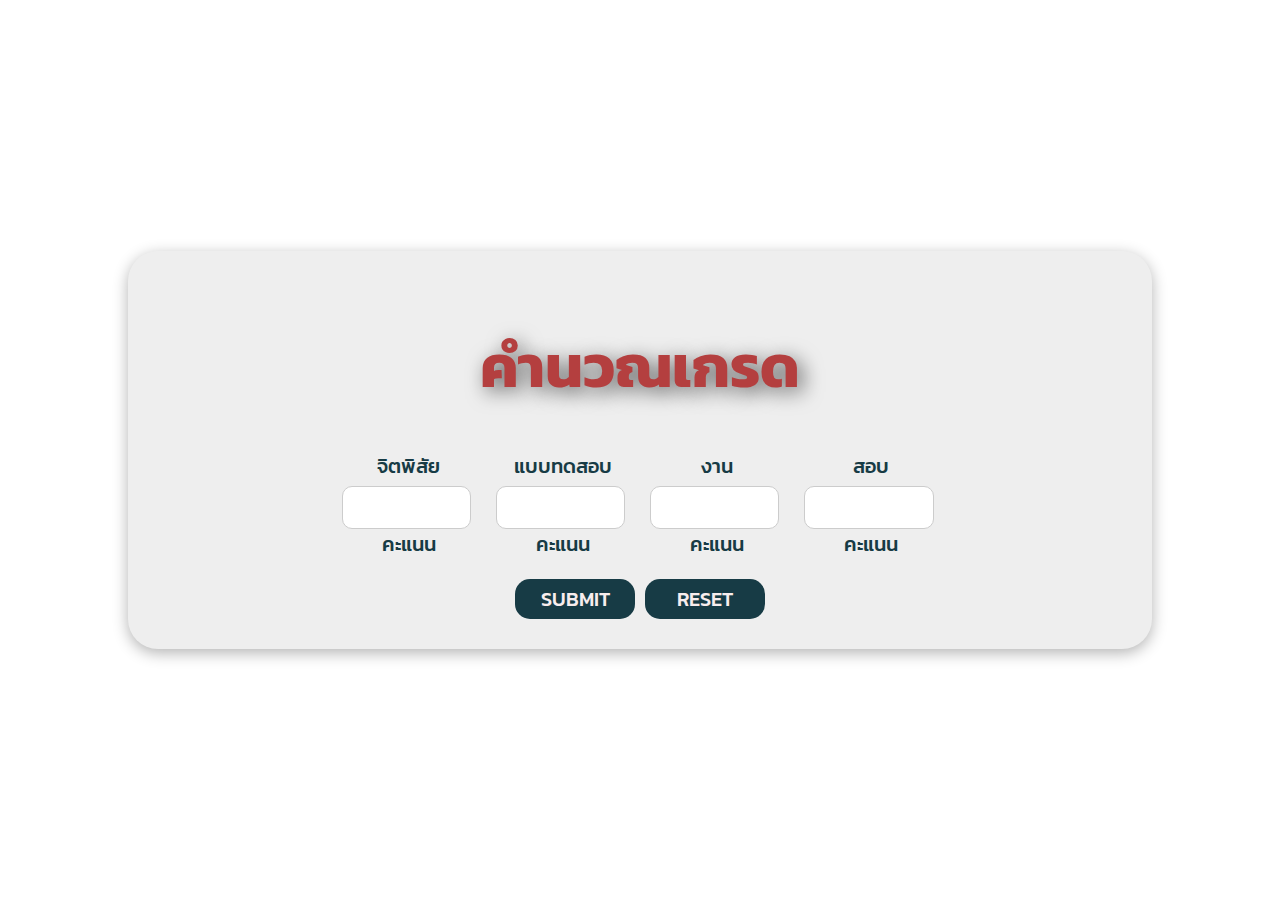
<file: P001/index.html>
<!DOCTYPE html>
<html lang="en">
<head>
    <meta charset="UTF-8">
    <meta name="viewport" content="width=device-width, initial-scale=1.0">
    <title>P001</title>
    <style>
        @import url('https://fonts.googleapis.com/css2?family=Kanit:wght@100;200;300;400;500;600;700;800;900&display=swap');

        /* ตั้งค่าเริ่มต้น */
        body {
            font-family: kanit, sans-serif;
            margin: 0;
            padding: 0;
            color: #173B45;
            display: flex;
            justify-content: center;
            align-items: center;
            height: 100vh;
            background-color: white;
        }

        /* คอนเทนเนอร์หลัก */
        .container {
            display: flex;
            justify-content: space-between;
            align-items: center;
            gap: 20px;
            width: 80%;
            max-width: 1200px;
        }

        /* ฟอร์มกรอกคะแนน */
        .bg-form {
            width: 45%;
            background-color: #EEEEEE;
            border-radius: 30px;
            padding: 30px;
            box-shadow: 0px 4px 15px rgba(0, 0, 0, 0.3);
            display: flex;
            flex-direction: column;
            gap: 20px;
            align-items: center; /* ทำให้ทุกอย่างในฟอร์มอยู่ตรงกลาง */
            text-align: center; /* ทำให้ข้อความอยู่ตรงกลาง */
            transition: all 0.3s ease;
        }

        h1 {
            font-size: 60px;
            color: #B43F3F;
            text-shadow: 5px 5px 20px rgba(0, 0, 0, 0.6);
            margin-bottom: 20px;
            text-align: center;
        }
        a {
            text-align: center;
        }

        /* ฟอร์ม input */
        .text-form {
            font-size: 50px;
            font-weight: 500;
            display: flex;
            flex-wrap: wrap;  /* ทำให้ฟอร์มสามารถแยกออกเป็นหลายแถวได้ */
            gap: 20px;
            justify-content: center; /* จัดให้ input อยู่ตรงกลาง */
            align-items: center;
        }

        label {
            font-size: 20px;
            display: flex;
            flex-direction: column;
            width: 20%;  /* ทำให้ label กว้าง 20% */
            text-align: left;  /* ทำให้ข้อความใน label ชิดซ้าย */
        }

        input[type="number"] {
            padding: 10px;
            font-size: 18px;
            margin-top: 5px;
            border-radius: 10px;
            border: 1px solid #ccc;
            width: 80%;  /* กำหนดความกว้างของ input ให้ 80% ของ label */
            text-align: center; /* ทำให้ข้อความใน input อยู่กลาง */
        }

        /* ปุ่ม submit และ reset */
        .button {
            display: flex;
            justify-content: center;
            gap: 10px;
        }

        .submit, .reset {
            font-family: kanit, sans-serif;
            font-weight: 500;
            font-size: 20px;
            color: #F8EDED;
            background-color: #173B45;
            height: 40px;
            width: 120px;
            border-radius: 15px;
            border: none;
            transition: all 0.3s ease;
        }

        .submit:hover, .reset:hover {
            color: #173B45;
            background-color: #B43F3F;
            cursor: pointer;
        }

        /* ผลลัพธ์คะแนน */
        .score-summary {
            width: 45%;
            font-size: 20px;
            margin-top: 30px;
            display: none; /* เริ่มต้นให้ซ่อน */
            justify-content: center;
            align-items: center;
            background-color: #F4F4F4;
            border-radius: 10px;
            padding: 20px;
            box-shadow: 0px 4px 15px rgba(0, 0, 0, 0.3);
            text-align: center; /* ทำให้ข้อความผลลัพธ์อยู่ตรงกลาง */
        }

        table {
            width: 100%;
            border-collapse: collapse;
            margin-top: 20px;
        }

        table, th, td {
            border: 1px solid #ddd;
        }

        th, td {
            padding: 12px;
            text-align: center;
        }

        th {
            background-color: #173B45;
            color: #F8EDED;
        }

        tr:nth-child(even) {
            background-color: #f2f2f2;
        }

        /* การจัดตำแหน่งฟอร์มให้ตรงกลาง */
        .form-center {
            display: flex;
            justify-content: center;
            align-items: center;
            width: 100%;
            height: 100%;
        }
    </style>
</head>
<body>

    <div class="container">
        <!-- ฟอร์มกรอกคะแนน -->
        <div class="bg-form form-center" id="formContainer">
            <h1>คำนวณเกรด</h1>
            <form id="gradeForm" class="text-form">
                <label for="score1">
                    <a>จิตพิสัย</a>
                    <input class="score1" type="number" name="score1" min="0" max="20" required> <a>คะแนน</a>
                </label> 

                <label for="score2">
                    <a>แบบทดสอบ</a>
                    <input class="score2" type="number" name="score2" min="0" max="30" required> <a>คะแนน</a>
                </label> 

                <label for="score3">
                    <a>งาน</a>
                    <input class="score3" type="number" name="score3" min="0" max="20" required> <a>คะแนน</a>
                </label> 

                <label for="score4">
                    <a>สอบ</a>
                    <input class="score4" type="number" name="score4" min="0" max="30" required> <a>คะแนน</a>
                </label>

                <div class="button">
                    <input type="submit" value="SUBMIT" class="submit"> 
                    <input type="reset" value="RESET" class="reset">
                </div>
            </form>
        </div>

        <!-- ผลลัพธ์คะแนน -->
        <div id="scoreResult" class="score-summary">
            <h3>ผลลัพธ์การคำนวณคะแนน</h3>
            <table>
                <thead>
                    <tr>
                        <th>รายการ</th>
                        <th>คะแนน</th>
                    </tr>
                </thead>
                <tbody>
                    <tr>
                        <td>จิตพิสัย</td>
                        <td id="score1Result"></td>
                    </tr>
                    <tr>
                        <td>แบบทดสอบ</td>
                        <td id="score2Result"></td>
                    </tr>
                    <tr>
                        <td>งาน</td>
                        <td id="score3Result"></td>
                    </tr>
                    <tr>
                        <td>สอบ</td>
                        <td id="score4Result"></td>
                    </tr>
                    <tr>
                        <td>คะแนนรวม</td>
                        <td id="totalScore"></td>
                    </tr>
                    <tr>
                        <td>เกรด</td>
                        <td id="grade"></td>
                    </tr>
                </tbody>
            </table>
        </div>
    </div>

    <script>
        document.getElementById("gradeForm").addEventListener("submit", function(event) {
            event.preventDefault(); // ป้องกันการโหลดหน้าซ้ำเมื่อกด submit

            // ดึงค่าจากฟอร์ม
            var score1 = parseInt(document.querySelector(".score1").value) || 0;
            var score2 = parseInt(document.querySelector(".score2").value) || 0;
            var score3 = parseInt(document.querySelector(".score3").value) || 0;
            var score4 = parseInt(document.querySelector(".score4").value) || 0;

            // คำนวณคะแนนรวม
            var totalScore = score1 + score2 + score3 + score4;

            // คำนวณเกรด
            var grade = '';
            if (totalScore >= 80) {
                grade = 'A';
            } else if (totalScore >= 75) {
                grade = 'B+';
            } else if (totalScore >= 70) {
                grade = 'B';
            } else if (totalScore >= 65) {
                grade = 'C+';
            } else if (totalScore >= 50) {
                grade = 'C';
            } else if (totalScore >= 40) {
                grade = 'D';
            } else {
                grade = 'F';
            }

            // แสดงผลคะแนนในตาราง
            document.getElementById("score1Result").textContent = score1;
            document.getElementById("score2Result").textContent = score2;
            document.getElementById("score3Result").textContent = score3;
            document.getElementById("score4Result").textContent = score4;
            document.getElementById("totalScore").textContent = totalScore;
            document.getElementById("grade").textContent = grade;

            // แสดงผลลัพธ์ที่ซ่อนอยู่
            var scoreResult = document.getElementById("scoreResult");
            scoreResult.style.display = "block"; // แสดงผลลัพธ์
        });
    </script>

</body>
</html>
</file>
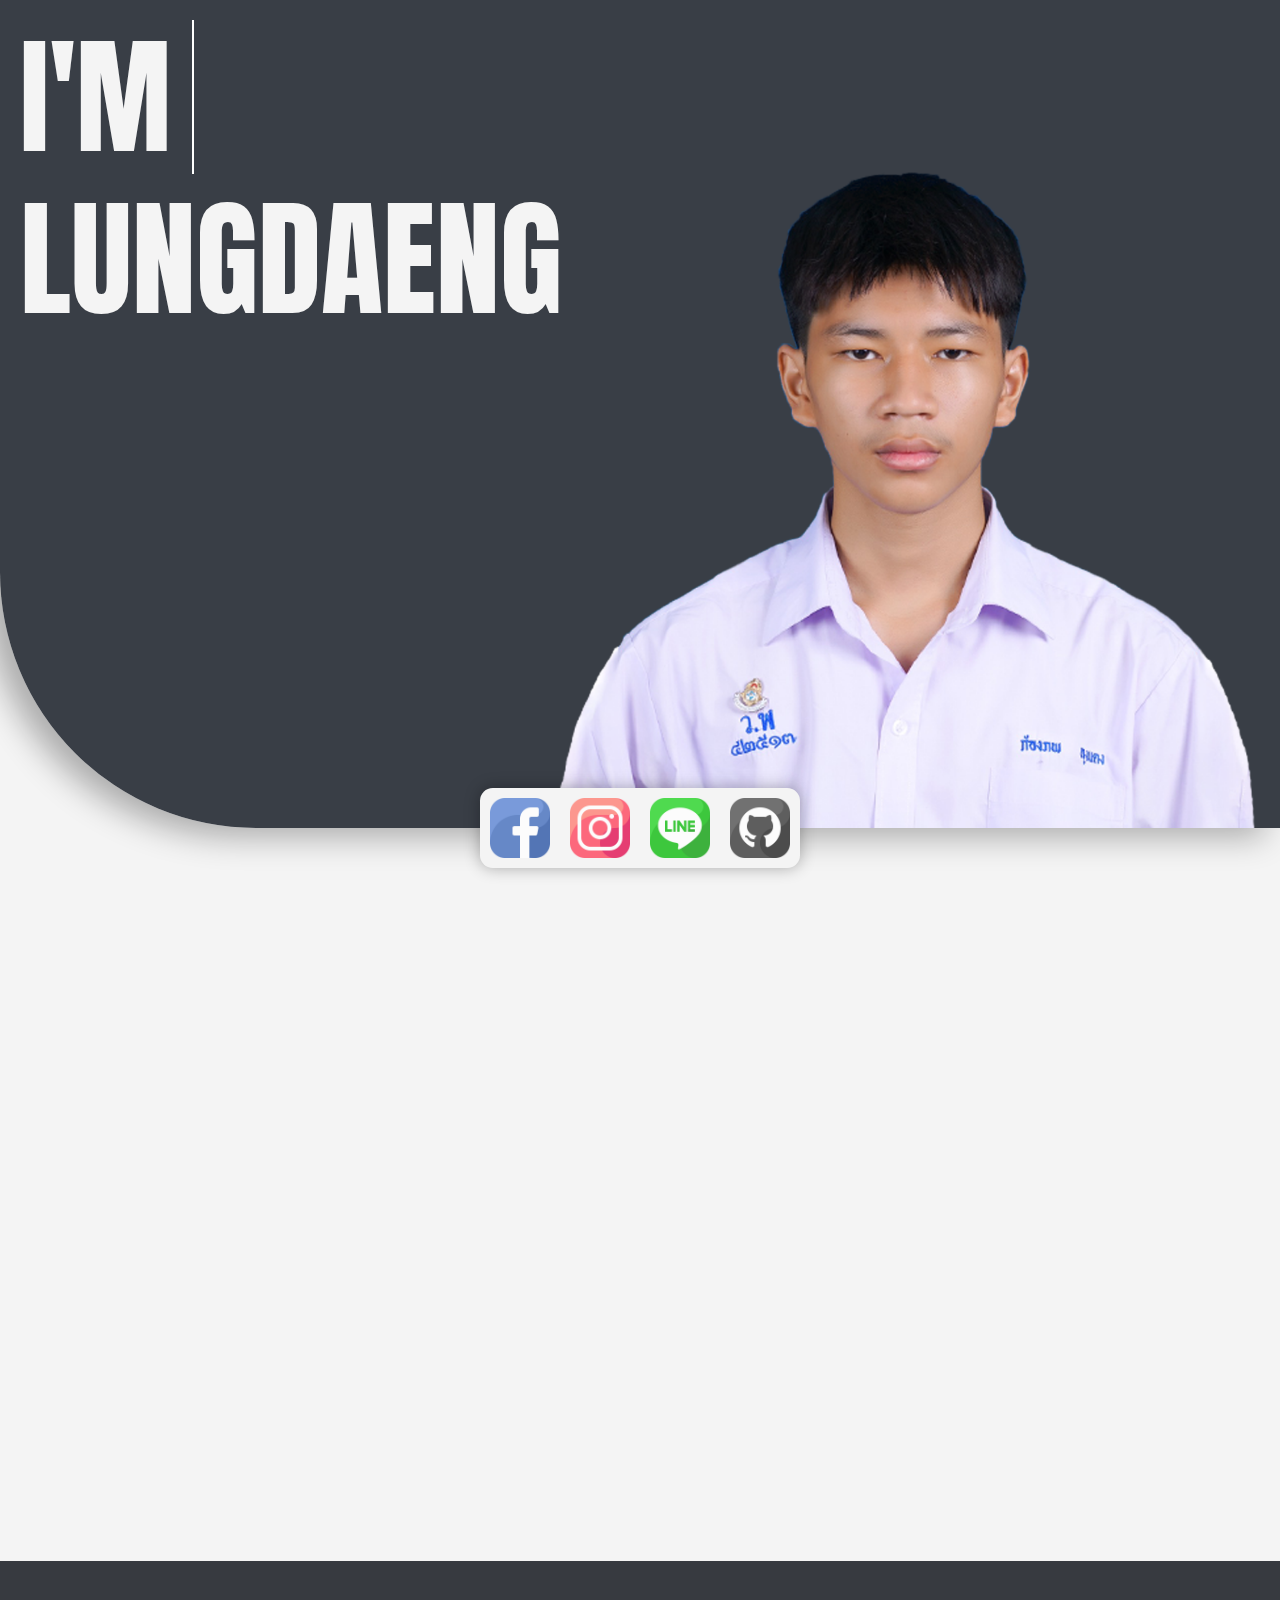
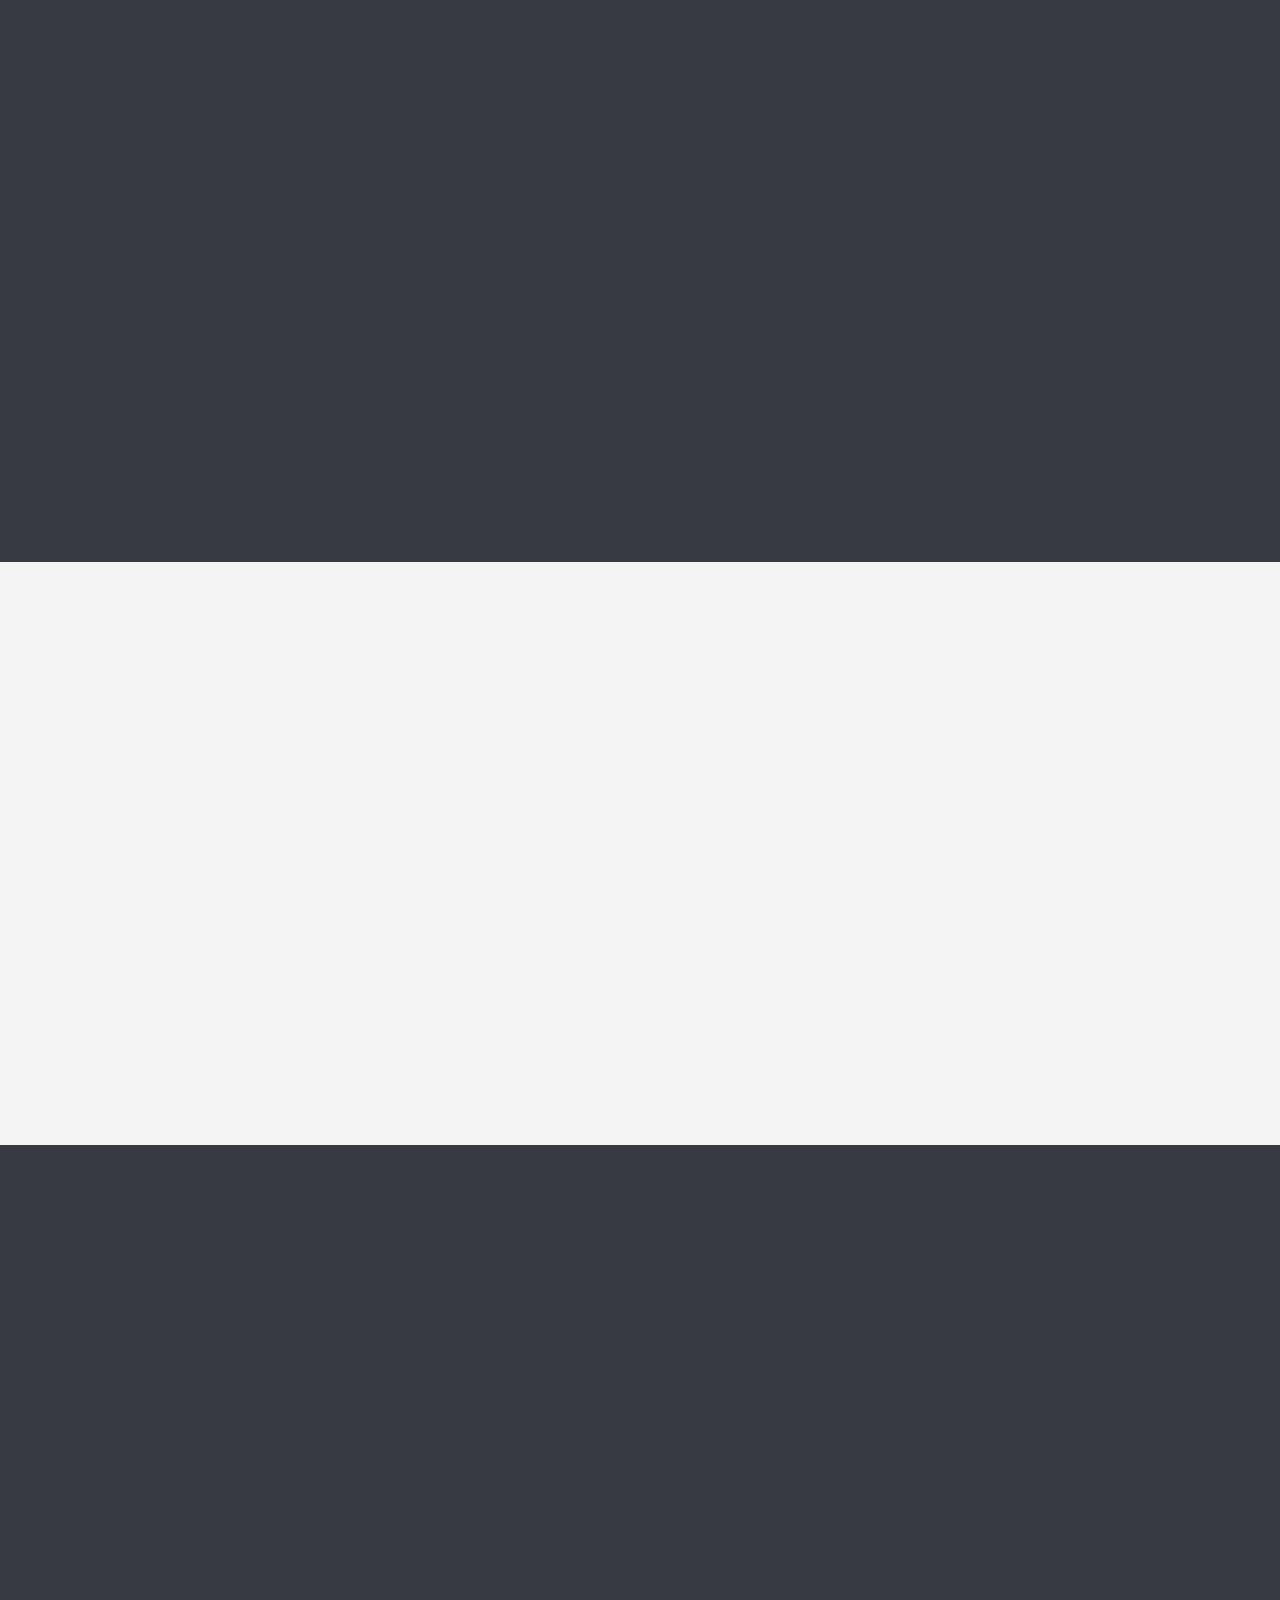
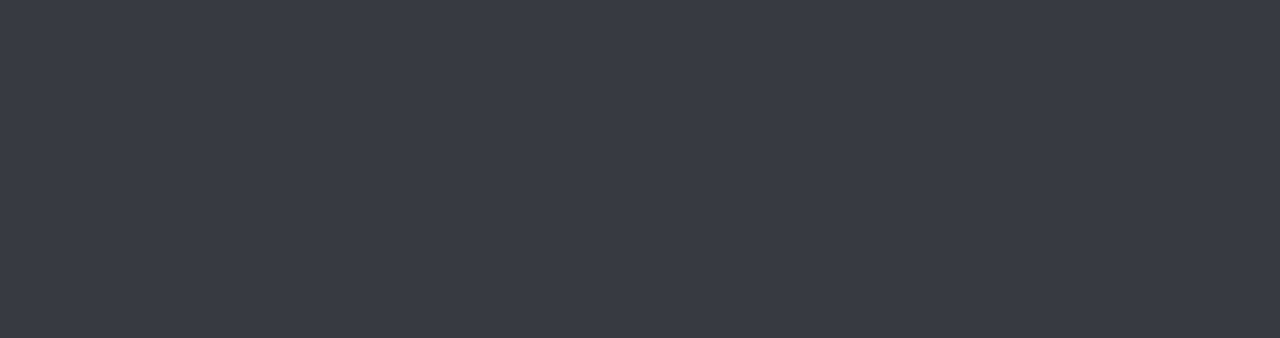
<file: Portfolio/index.html>
<!DOCTYPE html>
<html lang="th">
<head>
    <meta charset="UTF-8">
    <meta name="viewport" content="width=device-width, initial-scale=1.0">
    <!-- Bootstrap CSS -->
    <link href="https://cdn.jsdelivr.net/npm/bootstrap@5.3.3/dist/css/bootstrap.min.css" rel="stylesheet">
    <link href="https://unpkg.com/aos@2.3.1/dist/aos.css" rel="stylesheet">

    <!-- Bootstrap Icons -->
    <link rel="stylesheet" href="https://cdn.jsdelivr.net/npm/bootstrap-icons/font/bootstrap-icons.css">

    <link href="styles.css" rel="stylesheet">

    <title>Portfolio @iKL</title>
    <link rel="icon" type="image/png" href="images/picture-me.png">
</head>
<body>
    <!-- <header id="header" class="d-flex justify-content-center">
        <nav class="nav-bar">
            <div class="logo">
                <a href="#">@iKL</a>
            </div>
            <ul class="navbar-nav">
                <li><a href="#home" class="active">Home</a></li>
                <li><a href="#about"></a>About</li>
                <li><a href="#Resume"></a>Skills</li>
                <li><a href="#contact"></a>Contact</li>
            </ul>
        </nav>
    </header> -->

    <main class="main">

        <!-- Page Main-Website -->
        <section id="hero" class="hero fade-in">
            <div class="container">
                <div class="title-main-website">
                    <h1>I'M<span class="typewriter">KONGPHOP</span></h1>
                    <h3>LUNGDAENG</h3>
                </div>
            </div>
        </section>

        <!-- Page Social-->
        <section id="social" class="social fade-in"> 
            <div class="container">
                <nav class="nav-social">
                    <ul class="social-link">
                        <li><a class="facebook" target="_blank" href="https://www.facebook.com/kongpop.l?locale=th_TH"><img class="icon-social img-fluid" src="images/social/facebook.png" alt=""></a></li>
                        <li><a class="instagram" target="_blank" href="https://www.instagram.com/gxttkp/"><img class="icon-social img-fluid" src="images/social/instagram.png" alt=""></a></li>
                        <li><a class="line" target="_blank" href="https://line.me/ti/p/s-kbdJ2mig"><img class="icon-social img-fluid" src="images/social/line.png" alt=""></a></li>
                        <li><a class="github" target="_blank" href="https://github.com/gxttkp/my-web-template"><img class="icon-social img-fluid" src="images/social/github.png" alt=""></a></li>
                    </ul>
                </nav>
            </div>
        </section><!-- \Page Social -->

        <!-- Page About -->
        <section id="about" class="about fade-in">

            <!-- section title -->
            <div class="container">
                <h2>ABOUT</h2>
                <p></p>
            </div> <!-- \section title -->

            <!-- detail about -->
            <div class="container">
                <div class="row">
                    <div class="col-lg-4 col-md-4 d-flex justify-content-center fade-in">
                        <img src="images/img-about.png" alt="" class="img-fluid">
                    </div>

                    <div class="col-lg-8 col-md-8 fade-in">
                        <h5>Student & Web Development</h5>
                        <p><i>"ทุกอย่างย่อมยากในตอนแรก ถ้าเราไม่ยอมเรียนรู้ มันก็ไม่มีวันจะง่ายขึ้นได้"</i></p>

                        <div class="row">
                            <div class="col-lg-6 fade-in">
                                <ul class="detial-about">
                                    <li><strong>Nickname : </strong><span>Get</span></li>
                                    <li><strong>Birthday : </strong><span>Nov 4 2005</span></li>
                                    <li><strong>Age : </strong><span>19 year</span></li>
                                    <li><strong>Degree : </strong><span>Beginner–Intermediate</span></li>
                                </ul>
                            </div>
                        </div>
                    </div>
                </div>
            </div> 
        </section> <!-- \Page Skills -->

        <!-- Page Skills -->
        <section id="project" class="project">

        <!-- section title -->
        <div class="container text-center fade-in">
            <h2>MY PROJECTS</h2>
        </div>

        <div class="container fade-in">
            <div class="scroll-btn left" id="scrollLeft">&#10094;</div> 
                <div class="card-scroll-wrapper collapsed" id="cardScroll">
                    <div class="project-card-container collapsed col-10" id="projectCardContainer">
                        <div class="card">
                            <a href="../Kohlarn/index.html" target="_blank" rel="noopener noreferrer">
                                <img src="images/projects/Kohlarn.jpg" alt="">
                                <h2>Kohlarn</h2>
                                <p>Lorem, ipsum dolor sit amet consectetur adipisicing elit. Cumque, quisquam?</p>
                            </a>
                        </div>

                        <div class="card">
                            <a href="../Kohlarn/index.html" target="_blank" rel="noopener noreferrer">
                                <img src="images/projects/Kohlarn.jpg" alt="">
                                <h2>Kohlarn</h2>
                                <p>Lorem, ipsum dolor sit amet consectetur adipisicing elit. Cumque, quisquam?</p>
                            </a>
                        </div>

                        <div class="card">
                            <a href="../Kohlarn/index.html" target="_blank" rel="noopener noreferrer">
                                <img src="images/projects/Kohlarn.jpg" alt="">
                                <h2>Kohlarn</h2>
                                <p>Lorem, ipsum dolor sit amet consectetur adipisicing elit. Cumque, quisquam?</p>
                            </a>
                        </div>

                        <div class="card">
                            <a href="../Kohlarn/index.html" target="_blank" rel="noopener noreferrer">
                                <img src="images/projects/Kohlarn.jpg" alt="">
                                <h2>Kohlarn</h2>
                                <p>Lorem, ipsum dolor sit amet consectetur adipisicing elit. Cumque, quisquam?</p>
                            </a>
                        </div>

                        
                    </div>
                </div>
            <div class="scroll-btn right" id="scrollRight">&#10095;</div>
        </div>

            <div class="see-all-container fade-in">
                <button class="see-all-btn" id="toggleProjects" data-state="collapsed">SEE ALL</button>
            </div>
            
        </div>
        </section><!-- \Page Skills -->

        <!-- Page Resume -->
        <section id="resume" class="resume fade-in">

            <!--section title -->
            <div class="container mb-5">
                <h2>RESUME</h2>
            </div> <!--\section title -->

            <div class="container" >
                <div class="row gy-4 d-flex align-items-center justify-content-center">
                    
                    <div class="col-xl-6 col-md-8 col-11 fade-in">
                        <div class="bg-school p-2 d-flex justify-content-center align-items-center" >
                            <div class="col-4 d-flex justify-content-center">
                                <img src="images/bansanpasak.png" alt="" class="img-fluid">
                            </div>

                            <div class="text-resume col-8">
                                <h3>Junior high</h3>
                                <h4>Bansanpasak School</h4>
                                <p>ห้องเรียน : วิทย์-คณิต</p>
                            </div>
                        </div>
                    </div>

                    <div class="col-xl-6 col-md-8 col-11 fade-in">
                        <div class="bg-school p-2 d-flex justify-content-center align-items-center">
                            <div class="col-4 col-4 d-flex justify-content-center">
                                <img src="images/wattano.png" alt="" class="img-fluid">
                            </div>

                            <div class="text-resume col-8">
                                <h3>Senior High</h3>
                                <h4>Wattanothaipayup School</h4>
                                <p>ห้องเรียน : พิเศษวิทย์-คณิต คอมพิวเตอร์และหุ่นยนต์</p>
                            </div>
                        </div>
                    </div>

                    <div class="col-xl-6 col-md-8 col-11 fade-in">
                        <div class="bg-school p-2  d-flex justify-content-center align-items-center">
                            <div class="col-lg-4 col-4 d-flex justify-content-center">
                                <img src="images/cmtc.png" alt="" class="img-fluid">
                            </div>

                            <div class="text-resume col-lg-8 col-8">
                                <h3>High vocational Certificate</h3>
                                <h4>Chiangmai Technical Colleg</h4>
                                <p>แผนก : อิเล็กทรอนิกส์ / สาขา : คอมพิวเตอร์ระบบเครือข่าย</p>
                            </div>
                        </div>
                    </div>

                    <!--
                    <div class="col-lg-6">
                        <div class="bg-school d-flex justify-content-center align-items-center">
                            <div class="col-lg-4">
                                <img src="" alt="">
                            </div>

                            <div class="text-resume col-lg-8">
                                <h3>Undergraduate Degree</h3>
                                <h4></h4>
                                <p></p>
                            </div>
                        </div>
                    </div> -->
                </div>
            </div>
        </section>

        <!-- Page Contact -->
        <section id="contact" class="contact">

            <!-- section title -->
            <div class="container fade-in">
                <h2>CONTACT</h2>

                <p class="d-flex justify-content-center fade-in">You can email me at &nbsp;<a href="mailto:mydioly311@gmail.com">mydioly311@gmail.com</a></p>

                <nav class="nav-social fade-in">
                    <ul class="social-link">
                        <li><a class="facebook" target="_blank" href="https://www.facebook.com/kongpop.l?locale=th_TH"><img class="icon-social img-fluid" src="images/contact/facebook.png" alt=""></a></li>
                        <li><a class="instagram" target="_blank" href="https://www.instagram.com/gxttkp/"><img class="icon-social img-fluid" src="images/contact/instagram.png" alt=""></a></li>
                        <li><a class="line" target="_blank" href="https://line.me/ti/p/s-kbdJ2mig"><img class="icon-social img-fluid" src="images/contact/line.png" alt=""></a></li>
                        <li><a class="github" target="_blank" href="https://github.com/gxttkp/my-web-template"><img class="icon-social img-fluid" src="images/contact/github.png" alt=""></a></li>
                    </ul>
                </nav>

                <div class="line-txt-form d-flex justify-content-center align-items-center fade-in"></div>
            </div> <!-- \section title -->

            <div class="container fade-in">
                
                <form class="form" id="contactForm" action="https://formspree.io/f/mdkdkkqa" method="POST" novalidate>
                    <div class="row d-flex justify-content-center">

                        <div class="col-10 col-md-5 fade-in">
                            <div class="card p-3">
                                <label>Name</label>
                                <input type="text" name="name" id="name" class="txt" placeholder="insert your name" required>
                                <small class="error">Please enter your name</small>
                            </div>
                        </div>

                        <div class="col-10 col-md-5 fade-in">
                            <div class="card p-3">
                                <label>E-mail</label>
                                <input type="text" name="email" id="email" class="txt" placeholder="insert your email" required>
                                <small class="error">Please enter your E-mail</small>
                            </div>
                        </div>

                        <div class="col-10 fade-in">
                            <div class="card p-3">
                                <label>Title</label>
                                <input type="text" name="subject" id="subject" class="txt" placeholder="insert title" required>
                                <small class="error">Please enter your tilte</small>
                            </div>
                        </div>

                        <div class="col-10 fade-in">
                            <div class="card p-3">
                                <label>Detail</label>
                                <textarea type="text" name="detail" id="detail" class="txt" placeholder="insert detail" required></textarea>
                                <small class="error">Please enter your detail</small>
                            </div>
                        </div>

                        <div class="col-3 d-flex justify-content-center align-items-center">
                            <button type="sumbit" class="btn btn primary">SEND</button>
                        </div>
                    </div>
                </form>
            </div>
        </section>
    </main>

    <script src="script.js"></script>
    
</body>
</html>
</file>
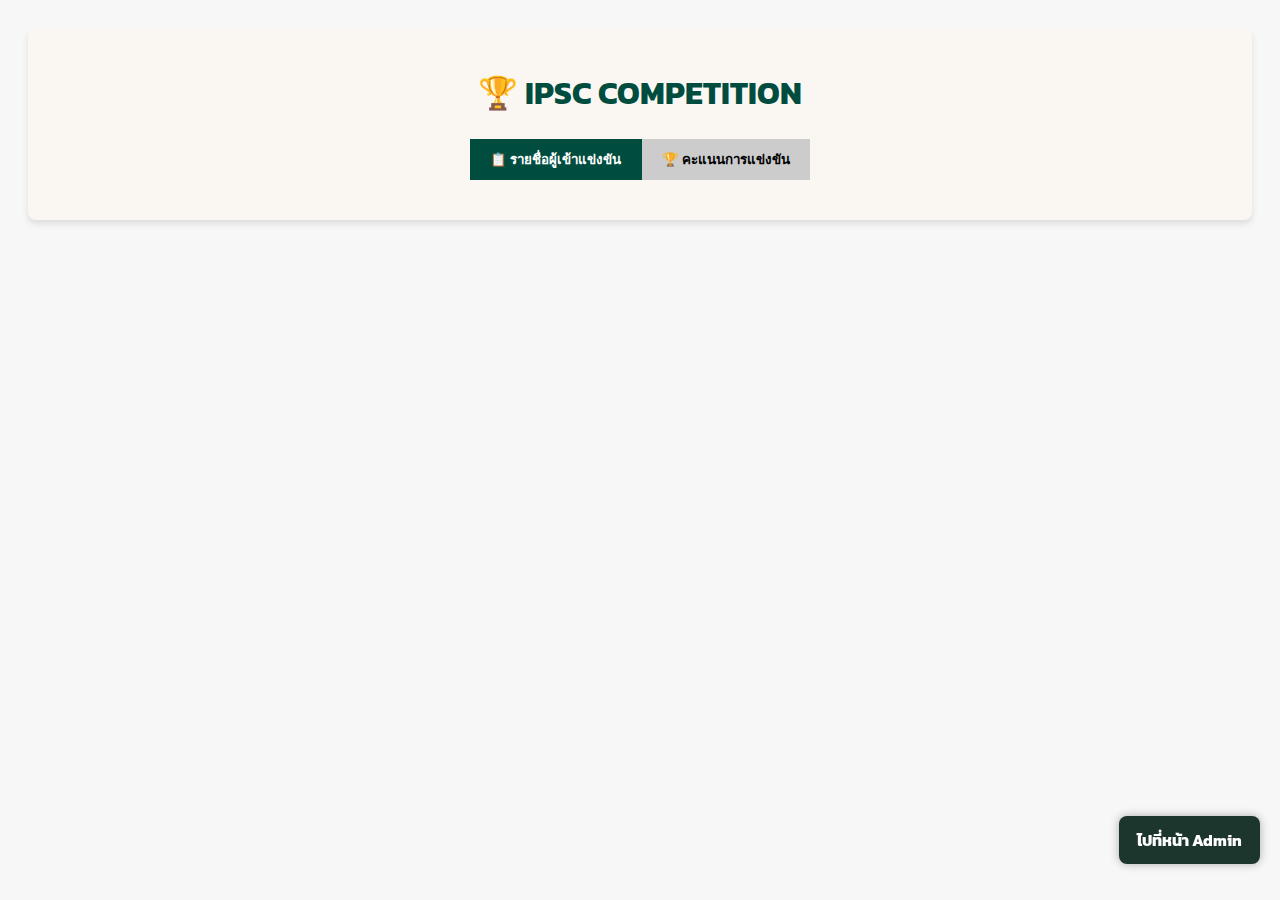
<file: project-ipsc/index.html>
<!DOCTYPE html>
<html lang="th">
<head>
    <meta charset="UTF-8">
    <meta name="viewport" content="width=device-width, initial-scale=1.0">
    <title>🏆 IPSC Real-Time Scoreboard</title>

    <link href="https://fonts.googleapis.com/css2?family=Kanit:wght@400;600;700&display=swap" rel="stylesheet">
    <link rel="stylesheet" href="https://cdn.jsdelivr.net/npm/bootstrap-icons@1.11.3/font/bootstrap-icons.css">


    <link href="https://fonts.googleapis.com/css2?family=Kanit:wght@200;300;400;500;600;700&display=swap" rel="stylesheet">

<style>
body{
    font-family:'Kanit',sans-serif;
    background:#F7F7F7;
    padding:20px;
}
.container{
    max-width:1200px;
    margin:auto;
    background:#FAF7F3;
    padding:20px;
    border-radius:8px;
    box-shadow:0 4px 6px rgba(0,0,0,.1);
}
h1{text-align:center;color:#004d40}

/* ===== TOGGLE ===== */
.toggle{
    display:flex;
    justify-content:center;
    margin-bottom:20px;
}
.toggle button{
    padding:10px 20px;
    border:none;
    cursor:pointer;
    background:#ccc;
    font-weight:bold;
}
.toggle button.active{
    background:#004d40;
    color:white;
}

/* ===== ALL COMPETITORS ===== */
.all-grid{
    display:grid;
    grid-template-columns:repeat(3,1fr);
    gap:20px;
}
@media(max-width:992px){
    .all-grid{grid-template-columns:repeat(2,1fr)}
}
@media(max-width:576px){
    .all-grid{grid-template-columns:1fr}
}
.all-card{
    background:#f0fdfc;
    border-radius:10px;
    padding:15px;
    text-align:center;
    box-shadow:0 2px 4px rgba(0,0,0,.1);
}
.all-card img{
    width:80px;
    height:80px;
    border-radius:50%;
    object-fit:cover;
}
.code{
    font-weight:bold;
    color:#004d40;
}

/* ===== SCOREBOARD ===== */
.score-card{
    background:white;
    padding:15px;
    border-radius:10px;
    margin-bottom:10px;
    display:flex;
    justify-content:space-between;
    align-items:center;
    box-shadow:0 2px 4px rgba(0,0,0,.1);
}
.rank{
    font-weight:700;
    color:#004d40;
}
.time{
    font-weight:700;
    color:#d32f2f;
}
.running{
    background:#e8f5e9;
}
.dq{
    background:#8B0000;
    color:white;
}
.dq .time{color:#FFC107}

/* --- Floating Admin Button --- */
#admin-link {
    position: fixed;
    bottom: 20px;
    right: 20px;
    background: #1C352D;
    padding: 12px 18px;
    border-radius: 8px;
    box-shadow: 0 0 10px rgba(0,0,0,0.3);
    z-index: 999;
}
#admin-link a {
    color: white;
    text-decoration: none;
    font-weight: bold;
}
#admin-link:hover {
    background: #004d40;
}

</style>
</head>

<body>

<div class="container">

<h1>🏆 IPSC COMPETITION</h1>

<div class="toggle">
    <button id="btnAll" class="active" onclick="showAll()">📋 รายชื่อผู้เข้าแข่งขัน</button>
    <button id="btnScore" onclick="showScore()">🏆 คะแนนการแข่งขัน</button>
</div>

<div id="allView"></div>
<div id="scoreView" style="display:none"></div>

</div>

<p id="admin-link">
    <a href="admin.html">ไปที่หน้า Admin</a>
</p>

<script>
let competitors=[];

async function load(){
    const res = await fetch('api/getCompetitors.php');
    competitors = await res.json();
    renderAll();
    renderScore();
}
setInterval(load,3000);
load();

/* ===== TOGGLE ===== */
function showAll(){
    btnAll.classList.add('active');
    btnScore.classList.remove('active');
    allView.style.display='block';
    scoreView.style.display='none';
}
function showScore(){
    btnScore.classList.add('active');
    btnAll.classList.remove('active');
    allView.style.display='none';
    scoreView.style.display='block';
}

/* ===== ALL COMPETITORS ===== */
function renderAll(){
    let html='<div class="all-grid">';
    competitors.forEach(c=>{
        html+=`
        <div class="all-card">
            <img src="${c.photo || 'https://via.placeholder.com/80'}">
            <h3>${c.name}</h3>
            <div class="code">${c.code}</div>
        </div>`;
    });
    html+='</div>';
    allView.innerHTML=html;
}

/* ===== SCOREBOARD ===== */
function renderScore(){
    const sorted=[...competitors]
        .filter(c=>!c.is_dq && c.time>0)
        .sort((a,b)=>a.time-b.time);

    const dqList = competitors.filter(c=>c.is_dq);

    let html='';
    sorted.forEach((c,i)=>{
        html+=`
        <div class="score-card ${c.is_running ? 'running' : ''}">
            <div class="rank">#${i+1} ${c.name}</div>
            <div class="time">${c.time.toFixed(3)} s</div>
        </div>`;
    });

    dqList.forEach(c=>{
        html+=`
        <div class="score-card dq">
            <div class="rank">${c.name}</div>
            <div class="time">DQ</div>
        </div>`;
    });

    scoreView.innerHTML=html;
}
</script>

</body>
</html>
</file>
<file: style.css>
@import url('https://fonts.googleapis.com/css2?family=Kanit:wght@200;300;400;500;600;700;800;900&family=Oswald:wght@200..700&family=Russo+One&family=Sarabun:ital,wght@0,300;0,400;0,500;0,600;0,700;0,800;1,800&display=swap');
body {
    font-family: 'Russo One', sans-serif;
    width: 100%;
    background-color: #F7F7F7;
}
.nav-bar{
    color: #393E46;
    background-color: #FFF;
    width: 100%;
    box-shadow: 0 0 0.8vh rgba(0, 0, 0, 0.5);
    border-radius: 0 0 20px 20px; /*บนซ้าย บนขวา ล่างขวา ล่างซ้าย*/

    display: flex;
    justify-content: center;
    align-items: center;

    position: fixed;
    top: 0;
    left: 0;
    z-index: 100; /* เพื่อให้ลอยอยู่บนสุด */ 

}
.container {
  margin-top: 60px; /* มากกว่าความสูง nav-bar นิดหน่อย */
}
.title-main {
    font-size: clamp(2em, 2vw + 1em, 3em);
    font-weight: bold;
    margin: 0;
}

.frame-work {
    display: flex;
    flex-wrap: wrap;
}

.card {
    background-color: #FFFF;
    border-radius: 10px;
    margin: 0;
    padding: 0;
    transition: transform 0.3s ease, box-shadow 0.3s ease;
}
.card-content {
    color: #393E46;
    display: flex;
    align-items: center;
}
.imgShowMywork{
    width: 60px;
    height: auto;
    transition: transform 0.3s ease; /* ทำให้การขยายลื่นไหล */
    overflow: hidden; /* ป้องกันภาพล้น */
}
a {
    text-decoration: none;
}
.text-warpper {
    flex: 1;          /* ใช้พื้นที่ที่เหลือใน flexbox */
    min-width: 0;     /* สำคัญมาก: อนุญาตให้บีบ width ได้ ถ้าไม่ใส่ ellipsis จะไม่ทำงาน */
}

.title-en {
    font-size: 20px;
    font-weight: bold;
    letter-spacing: 1px;
    white-space: nowrap;         /* ไม่ให้ขึ้นบรรทัดใหม่ */
    overflow: hidden;            /* ซ่อนส่วนที่ล้น */
    text-overflow: ellipsis;     /* แสดง ... */
    display: block;              /* ต้องมีเพื่อให้ ellipsis ทำงานใน p */
    max-width: 100%;             /* ไม่ให้เกินพื้นที่กล่อง */
}
.title-th {
    font-family: 'Kanit', sans-serif;
    font-size: 15px;
    opacity: 90%;
    margin: -20px 0 0 0;
    white-space: nowrap;         /* ไม่ให้ขึ้นบรรทัดใหม่ */
    overflow: hidden;            /* ซ่อนส่วนที่ล้น */
    text-overflow: ellipsis;     /* แสดง ... */
    display: block;              /* ต้องมีเพื่อให้ ellipsis ทำงานใน p */
    max-width: 100%;             /* ไม่ให้เกินพื้นที่กล่อง */
}
.card:hover {
    transform: translateY(-3px);
    box-shadow: 0 4px 10px rgba(0, 0, 0, 0.1);
}


.card-content:hover {
    color: #6D9886;
}
.imgShowMywork:hover {
  transform: scale(1.1); /* ขยาย 10% */
}

@media (min-width: 768px) {
    .container {
        margin-top: 70px;
    }
}
@media (min-width: 1200px) {
    .container {
        margin-top: 80px;
    }
}
@media (min-width: 1500px) {
    .container {
        margin-top: 90px;
    }
}
</file>
<file: chinese_newYear/style.css>
/* Import Fonts */
@import url('https://fonts.googleapis.com/css2?family=Sarabun:wght@400;700&family=Noto+Serif+Thai:wght@400;700&family=Ma+Shan+Zheng&display=swap');

/* --- โทนสีพาสเทลสำหรับตรุษจีน --- */
:root {
    --pastel-red: #FFB3BA; /* แดงพาสเทล (ชมพูอมแดง) */
    --pastel-gold: #FFECB3; /* ทองพาสเทล (เหลืองอ่อน) */
    --accent-dark-red: #D84E55; /* แดงเข้มเล็กน้อยสำหรับเน้นข้อความ */
    --text-dark: #4A4A4A; /* สีเทาเข้มสำหรับตัวอักษร */
    --text-light: #ffffff;
    --bg-light-cream: #F5F5DC; /* สีเบจ/ครีม พื้นหลังกระดาษ */
    --container-bg: #FFFFFF; /* พื้นหลังคอนเทนเนอร์เป็นสีขาว */
    --border-soft: #D4AF37; /* สีทองอ่อนสำหรับเส้นขอบ */
}

body {
    font-family: 'Sarabun', sans-serif;
    background: linear-gradient(135deg, var(--bg-light-cream) 0%, var(--pastel-gold) 100%);
    color: var(--text-dark);
    margin: 0;
    padding: 40px 20px;
    display: flex;
    justify-content: center;
    align-items: flex-start;
    min-height: 100vh;
    box-sizing: border-box;
}

.container {
    background-color: var(--container-bg);
    border-radius: 20px;
    box-shadow: 0 10px 20px rgba(0, 0, 0, 0.1), 
                0 0 0 5px var(--pastel-gold), 
                0 0 0 10px var(--pastel-red);
    width: 100%;
    max-width: 850px;
    padding: 40px;
    text-align: center;
    position: relative;
    overflow: hidden;
}

.chinese-text {
    font-family: 'Ma Shan Zheng', cursive; 
    color: var(--accent-dark-red); 
    font-size: 1.5em;
    font-weight: bold;
    margin: 0 10px;
    text-shadow: 1px 1px 1px rgba(0, 0, 0, 0.1);
}

/* --- ส่วนหัว (Header) --- */
.header {
    padding-bottom: 20px;
    margin-bottom: 30px;
    border-bottom: 2px solid var(--border-soft); 
    position: relative;
}

h1 {
    font-family: 'Noto Serif Thai', serif;
    color: var(--accent-dark-red);
    font-size: 2.8em;
    margin-bottom: 5px;
    text-shadow: 2px 2px 0 var(--pastel-gold); 
}
/* ทำให้ chinese-text ใน H1 แยกบรรทัดและเด่นชัด */
h1 .chinese-text {
    display: block;
    font-size: 1em;
    margin: 0;
    margin-bottom: 5px;
    color: var(--accent-dark-red); 
    text-shadow: 2px 2px 0 var(--pastel-gold);
}

.header p { 
    font-size: 1.1em;
    color: var(--text-dark);
    margin: 5px 0 0;
}

/* --- ส่วนกลาง (Main Content) --- */
.oracle-animation {
    min-height: 250px; 
    display: flex;
    flex-direction: column;
    align-items: center;
    justify-content: center;
    gap: 20px; 
}

.shrine-blessing {
    font-style: italic;
    color: var(--accent-dark-red);
    font-size: 1.1em;
}

.chi-chi-jar {
    width: 180px; 
    height: auto;
    cursor: pointer; /* ทำให้ดูเหมือนกดได้ */
    transition: transform 0.3s ease-in-out;
    filter: drop-shadow(0 5px 10px rgba(0, 0, 0, 0.3));
}

.chi-chi-jar:hover {
    transform: translateY(-5px) scale(1.03); /* ลูกเล่นเมื่อชี้เมาส์ */
}

/* Animation Shaking */
.chi-chi-jar.shaking {
    animation: shake 0.3s infinite;
}

@keyframes shake { 
    0% { transform: translate(1px, 1px) rotate(0deg); }
    25% { transform: translate(-1px, -2px) rotate(-1deg); }
    50% { transform: translate(-3px, 0px) rotate(1deg); }
    75% { transform: translate(3px, 2px) rotate(0deg); }
    100% { transform: translate(1px, 1px) rotate(0deg); }
}

/* --- ปุ่ม (Button) - ใช้สำหรับปุ่ม Reset เท่านั้น --- */
.draw-button {
    background: linear-gradient(to right, var(--pastel-red), #FF8088); 
    color: var(--text-dark);
    border: 3px solid var(--border-soft); 
    padding: 15px 40px; /* ปรับให้เหมาะสมกับการแสดง 2 บรรทัด (ปุ่มเดิม) */
    line-height: 1.3;
    font-size: 1.1em;
    font-weight: bold;
    border-radius: 50px;
    cursor: pointer;
    transition: all 0.3s ease;
    box-shadow: 0 4px 10px rgba(0, 0, 0, 0.15);
    font-family: 'Noto Serif Thai', serif;
}

.draw-button:hover {
    background: linear-gradient(to right, #FF8088, var(--pastel-red));
    box-shadow: 0 6px 12px rgba(0, 0, 0, 0.2);
    transform: translateY(-2px) scale(1.01);
}

/* --- ส่วนผลลัพธ์ (Result Section) --- */
.result-section {
    background-color: var(--pastel-gold); 
    border: 3px solid var(--accent-dark-red); 
    border-radius: 15px;
    padding: 30px;
    margin-top: 40px;
    box-shadow: 0 5px 15px rgba(0, 0, 0, 0.1);
    animation: fadeIn 1s ease-out;
}

@keyframes fadeIn {
    from { opacity: 0; transform: scale(0.9); }
    to { opacity: 1; transform: scale(1); }
}

.result-section h2 {
    color: var(--accent-dark-red); 
    font-size: 2.2em;
    margin-top: 0;
    border-bottom: 1px dashed var(--accent-dark-red);
    padding-bottom: 10px;
}

.result-section h3 {
    color: var(--text-dark);
    font-style: normal;
    font-size: 1.6em;
    margin-top: 15px;
}

.oracle-text-box {
    background-color: var(--container-bg); 
    border: 1px solid var(--border-soft);
    border-radius: 10px;
    padding: 25px;
    margin: 25px auto;
    text-align: left;
    max-width: 650px;
    box-shadow: 2px 2px 5px rgba(0, 0, 0, 0.05);
}

.oracle-text-box .summary {
    font-weight: 700;
    color: var(--accent-dark-red);
    margin-bottom: 15px;
    font-size: 1.1em;
    border-bottom: 1px dotted var(--accent-dark-red);
    padding-bottom: 5px;
}

.oracle-text-box .full-text {
    font-size: 1em;
    color: var(--text-dark);
    white-space: pre-line; 
}

.hidden {
    display: none !important; /* สำคัญสำหรับซ่อนปุ่มเดิม */
}

.reset-button {
    margin-top: 25px;
    /* ปุ่มเขียวพาสเทลสำหรับ Reset */
    background: linear-gradient(to right, #A8E6CF, #60D394); 
    border-color: #3C7A58;
    color: var(--text-dark);
    font-size: 1.3em;
}

.reset-button:hover {
    background: linear-gradient(to right, #60D394, #A8E6CF);
}

/* --- ส่วนท้าย (Footer) --- */
.footer {
    margin-top: 40px;
    padding-top: 20px;
    border-top: 1px solid var(--border-soft);
    font-size: 0.85em;
    color: var(--text-dark);
}

/* Responsive adjustments */
@media (max-width: 768px) {
    body {
        padding: 20px 10px;
    }
    .container {
        padding: 25px;
        box-shadow: 0 5px 15px rgba(0, 0, 0, 0.1), 
                    0 0 0 3px var(--pastel-gold), 
                    0 0 0 6px var(--pastel-red);
    }
    h1 {
        font-size: 2em;
    }
    .result-section h2 {
        font-size: 1.6em;
    }
    .draw-button {
        font-size: 1.1em;
        padding: 12px 25px;
    }
}
</file>
<file: Kohlarn/style.css>
@import url('https://fonts.googleapis.com/css2?family=Anton&family=Kanit:wght@200;300;400;500;600;700;800;900&family=Oswald:wght@200..700&family=Prompt:ital,wght@0,100;0,200;0,300;0,400;0,500;0,600;0,700;0,800;0,900;1,100;1,200;1,300;1,400;1,500;1,600;1,700;1,800;1,900&family=Roboto:wght@400;500;700;900&family=Sarabun:ital,wght@0,300;0,400;0,500;0,600;0,700;0,800;1,800&display=swap');
body {
    font-family: 'Kanit', sans-serif;
    color: #1B262C;
    font-weight: 300;
    
    display: flex;
    flex-direction: column;
    align-items: center;
    justify-content: center;

    width: 100%;
    max-width: 70vw;
    min-width: 80%;
    margin: auto; 
    background-color: white;
}
@media (max-width: 576px) {
    body {
        max-width: 90vw;
        min-width: 95%;
    }
}
.navbar {
    max-width: 70vw;
    min-width: 100%;
    font-family: 'Anton', sans-serif;
    font-weight: 200;
    font-size: 1em;
    background-color: rgba(255, 255, 255, 0.9);
    box-shadow: 0.1vh 0.1vh 1vh rgba(0, 0, 0, 0.3);
    border-radius: 0 0 1vh 1vh;
    margin: 0;
    padding: 0.2vh 0 0 0;
    position: sticky;
}   

.container-fluid {
    display: flex;
    align-items: center;
}.nav-link {
    font-family: 'Kanit', sans-serif;
    font-weight: bold;
    padding: 0;
}
.nav-link:hover {
    color: #83B4FF !important;
}
.nav-link.active {
    color: #0F4C75 !important;
    font-size: 1.2em;
}

.navbar-toggler {
    position: absolute;
    height: 100%; 
    right: 0;
    top: 0;
}

@media (min-width: 768px) {
    .navbar-toggler {
        display: none; /* ซ่อนปุ่ม hamburger บนหน้าจอขนาดใหญ่ */
    }
    
    .navbar-collapse {
        display: flex; /* แสดงเมนูปกติ */
        flex-direction: row; /* จัดเรียงเมนูในแนวนอน */
        justify-content: flex-end; /* จัดเมนูให้ชิดขวา */
    }
    
    .navbar-nav {
        display: flex;
        gap: 20px; 
    }
}

@media (max-width: 767px) {
    .navbar {
        border-radius: 0 1vh 1vh 1vh;
    } 
    .navbar-toggler {
        display: block;
    }
    
    .navbar-collapse {
        max-width: 70vw;
        min-width: 100%;
        position: absolute;
        top: 100%;
        right: 0;
        background-color: rgba(255, 255, 255, 0.9);
        margin-top: 0.3vh;
        display: none; /* ซ่อนเมนูตอนแรก */
        box-shadow: 0.1vh 0.2vh 1.5vh rgba(0, 0, 0, 0.3);
        border-radius: 0 0 3vh 3vh;
    }
    
    .navbar-collapse.show {
        display: block; /* แสดงเมนูเมื่อคลิกปุ่ม hamburger */
    }
    
    .navbar-nav {
        flex-direction: column; /* เมนูในแนวตั้งเมื่อขนาดหน้าจอเล็ก */
        align-items: flex-end;
    }
    .nav-item {
        display: flex;
        margin: 1vh;
    }
}


.nav-text {
    color: white;
}

.main-kohlarn {
    display: inline;
    margin-top: 20px;
}

.main-kohlarn {
    display: inline;
    margin-top: 20px;
}
.main-img {
    width: 100%;
    height: auto;
    border-radius: 0 0 10vh 0;
    box-shadow: 0.5vh 0.5vh 2vh rgba(0, 0, 0, 0.3); /*ตั้ง นอน ฟุ้ง xxxxความโปร่ง*/
    margin:0;
    padding: 0;
}
.title {
    font-size: 1.5em;
    font-weight: 600;
    color: #0F4C75;
}
.text {
    margin-top: 2vh;
}

.description {
    font-size: 1em;
}

.icon-kohlarn , .icon-kohlarn-button,.icon-kohlarn-th, .resort-icon {
    display: flex;
    flex-wrap: wrap;
    justify-content: center;
}
.icon-kohlarn a , .icon-kohlarn-button a {
    text-decoration: none;
    color: #226089;
}
.card {
    border-radius: 2vh; /*บนซ้าย บนขวา ล่างขวา ล่างซ้าย*/
    margin: 2vh 0.7vh 0.5vh 0.7vh;
    font-family: 'Prompt', sans-serif;
    color: #226089;
}

.icon-kohlarn .card img , .icon-kohlarn-button .card img ,.icon-kohlarn-th .card img{
    height: auto;
    width:  clamp(8vh, 2vw, 10vh);
    padding-top:  clamp(0.5vh, 2vw, 1.5vh);
}
.icon-kohlarn-button .card p {
    font-size: clamp(0.8em, 2vw, 1em);
    color: #226089;
    margin-top: -1vh;
    font-weight: 300;
    font-family:  'Kanit', sans-serif;
}
.icon-kohlarn-th .card p {
    font-size: clamp(0.5em, 2vw, 1em);
    font-family:  'Kanit', sans-serif;
    color: #226089;
    margin-top: -1vh;
    font-weight: 300;
}
h3 {
    font-weight: 600;
    margin-top: 5vh;
}
h4 {
    color: #0F4C75;
}
h5 {
    font-size: clamp(1em, 2vw, 1.5em); 
    font-family:  'Kanit', sans-serif;
    color: #226089;
}
h6 {
    font-size: clamp(1em, 2vw, 1.5em);
    font-family: 'Anton', sans-serif;
    color: #226089;
}
.icon-kohlarn-button .card:hover {
    box-shadow: 0.5vh 0.5vh 2vh rgba(0, 0, 0, 0.3);
}
.resort img , .restaurant img{
    width: 100%;         /* ปรับขนาดภาพให้เต็ม container */
    max-height: 80vh;       /* กำหนดความสูงคงที่ */
    object-fit: cover;   /* ปรับภาพให้เต็มพื้นที่โดยไม่เสียสัดส่วน */
    border-radius: 3vh; /* (ถ้าต้องการ) ทำให้ขอบโค้งมน */
}
.resort span , .restaurant span{
    font-family: 'Kanit', sans-serif;
    font-size: 1.1em; 
    font-weight: 500;
}
.resort ul li{
    font-family: 'Kanit', sans-serif;
    font-weight: 400;
    font-size: clamp(0.9em, 2vw, 1.1em);
    margin: 1vh 0 1vh 0;
}
.resort ul li a {
    text-decoration: none;
    color: #226089;
}
.resort ul li:hover{
    color: #3D3C42;
}
.resort ul li a:hover{
    color: #83B4FF;
}
.restaurant a {
    font-family: 'Kanit', sans-serif;
    font-weight: 500;
    font-size: clamp(0.9em, 2vw, 1em);
    margin: 1vh 0 1vh 0;
    color: #4780a5 !important;
}
.restaurant a:hover {
    color: #83B4FF !important   ;
    cursor: pointer;
}

.card .time-travel {
    font-size: 0.9em; 
    margin-top: -1.5vh;
    display: flex;
    text-align: center;
}

.text-h5 {
    font-size: clamp(0.8em, 1vw, 1.4em); 
    font-family:  'Kanit', sans-serif;
    color: #226089;
    font-weight: 500;
    margin-bottom: 1vh;
}

.img-beach {
    width: 100%;         /* ปรับขนาดภาพให้เต็ม container */
    max-height: 80vh;       /* กำหนดความสูงคงที่ */
    object-fit: cover;   /* ปรับภาพให้เต็มพื้นที่โดยไม่เสียสัดส่วน */
    border-radius: 3vh; /* (ถ้าต้องการ) ทำให้ขอบโค้งมน */
}

.img-activity{
    width: 100%;         /* ปรับขนาดภาพให้เต็ม container */
    max-height: 80vh;       /* กำหนดความสูงคงที่ */
    object-fit: cover;   /* ปรับภาพให้เต็มพื้นที่โดยไม่เสียสัดส่วน */
    border-radius: 3vh; /* (ถ้าต้องการ) ทำให้ขอบโค้งมน */
}

.title-sunset {
    font-size: 1.2em;
    font-weight: 400;
    color: #0F4C75;
}

.text-fishing {
    margin-top: -2vh ;
    margin-left: 3vh;
}

.article img {
    border-radius: 2vh;
    width: 100%;         /* ปรับขนาดภาพให้เต็ม container */
    max-height: 25vh;       /* กำหนดความสูงคงที่ */
    object-fit: cover;   /* ปรับภาพให้เต็มพื้นที่โดยไม่เสียสัดส่วน */
}

.article a {
    text-decoration: none;
    font-family: 'Prompt', sans-serif;
    color: #3D3C42;
    font-weight: 500;
}
.article a:hover {
    color: #226089;
}

.line-text-follo-me {
    background-color: #3D3C42;
    width: 80%;
    height: 0.3vh;
    margin: 0 auto;
}

.follow-me {
    margin-top: 10vh;
}
.follow-me h3 {
    font-size: 1em;
    margin-top: 3vh;
}
.follow-me ul {
    list-style-type: none;
}
.follow-me ul li a {
    color: #3D3C42;
    font-size: 2em;
}
</file>
<file: Portfolio/styles.css>
@import url('https://fonts.googleapis.com/css2?family=Anton&family=Bebas+Neue&family=Kanit:ital,wght@0,100;0,200;0,300;0,400;0,500;0,600;0,700;0,800;0,900;1,100;1,200;1,300;1,400;1,500;1,600;1,700;1,800;1,900&family=Oswald:wght@200..700&family=Prompt:ital,wght@0,100;0,200;0,300;0,400;0,500;0,600;0,700;0,800;0,900;1,100;1,200;1,300;1,400;1,500;1,600;1,700;1,800;1,900&family=Roboto:ital,wght@0,100..900;1,100..900&display=swap');

* {
    margin: 0;
    padding: 0;
    box-sizing: border-box;
}
:root {
    --white: #f4f4f4;
}
html,body {
    overflow-x: hidden !important;
}

body {
    font-family: 'Anton', sans-serif;
    background-color: var(--white);
}
.container {
    max-width: 1320px;
    padding: 0;
    margin: 0 auto;
}
[data-aos] {
    will-change: transform, opacity;
}

.hero {
    max-width: 100%;
    height: 92vh;
    background: url("images/img-main.png");
    background-repeat: no-repeat;
    background-size: cover; /* ทำให้รูปเต็มพื้นที่ */
    background-position: center; /* จัดรูปภาพให้อยู่ตรงกลาง */
    box-shadow: -1rem 1vh 2rem rgba(0, 0, 0, 0.3);
    border-radius: 0 0 0 20vw;
    background-position: 87% center; /* หรือ right center */

    .title-main-website {
        padding-top: 10rem;
        padding: 20px;
        
        h1 {
            font-size: clamp(3.5rem, 10vw, 13rem);
            color: var(--white);
            display: flex;
            justify-content: start;
            span {
                color: #B43F3F;
                margin-left: 20px;
            }
        }
        h3 {
            font-size: clamp(3rem, 10vw, 8rem);
            color: var(--white);
        }
    }
}

/*Social*/
.social {
    .nav-social {
        display: flex;
        justify-content: center;
        align-items: center;
        margin-top: -40px;

        .social-link {
            display: flex;
            background-color: var(--white);
            box-shadow: 0 0 1rem rgba(0, 0, 0, 0.3);
            border-radius: clamp(0.8rem, 1vw, 1.563rem);
            height: auto;
            margin: 0;
            padding: 0;
            
            li {
                margin: 0.625rem;
                list-style: none;

                img {
                    width: clamp(1.75rem, 5vw, 3.74rem);
                    height: auto;
                    transition: transform 0.3s ease;
                    opacity: 75%;
                }
            }

            a:hover {
                justify-content: space-between;
                img {
                    transform: scale(1.05);
                    opacity: 95%;
                }
            }
        }
    }
}

h2 {
    font-size: clamp(3rem, 10vw, 5rem);
    margin-top: 20px;
    text-align: center;
}
h5 {
    font-size: clamp(2rem, 5vw, 2.813rem);
    margin-top: 20px;
}

/* ABOUT */
.about {
    padding: 20px;
    margin-top: clamp(2vh, 10vw, 6vh);

    img {
        width: clamp(25rem, 10vw, 24rem);
        height: auto;
        margin-top: 20px;
        border-radius: 30px;
    }

    p {
        font-family: 'Kanit', sans-serif;
        font-size: clamp(0.8rem, 3vw, 1.25rem);
        opacity: 95%;
    }

    .detial-about {
        list-style: none;
        li {
            font-size: clamp(1rem, 3vw, 1.563rem);

            strong {
                font-family: 'Roboto',sans-serif;
                font-weight: 900;
            }

            span {
                font-family: 'Roboto', sans-serif;
                font-weight: 400;
            }
        }
    }

}


/* My Projects */
.project {
    color: var(--white);
    background-color: #373A40;
    padding: 30px;
    margin-top: 50px;

    h2 {
        margin-bottom: 20px;
    }

    .card-scroll-wrapper {
    overflow-x: scroll;
    scroll-behavior: smooth;
    -ms-overflow-style: none;  /* IE/Edge */
    scrollbar-width: none;     /* Firefox */
    cursor: grab;

        .card-scroll-wrapper.dragging {
            cursor: grabbing;
        }

        /*แสดงแบบเลื่อน*/
        .card-scroll-wrapper.collapsed {
            overflow-x: auto;
            white-space: nowrap;
        }
        .project-card-container.collapsed {
            display: flex;
            width: max-content;
        }
        /*แสดงทั้งหมด*/
        .card-scroll-wrapper.expanded {
            overflow: visible;
        }
        .project-card-container.expanded {
            display: grid;
            grid-template-columns: repeat(auto-fill, minmax(250px, 1vw));
            width: 100%;
        }

        /*แสดงแบบเลื่อน*/
        .card-scroll-wrapper.collapsed {
            overflow-x: auto;
            white-space: nowrap;
        }
        .project-card-container.collapsed {
            display: flex;
            width: max-content;
        }
        /*แสดงทั้งหมด*/
        .card-scroll-wrapper.expanded {
            overflow: visible;
        }
        .project-card-container.expanded {
            display: grid;
            grid-template-columns: repeat(auto-fill, minmax(250px, 1vw));
            width: 100%;
        }

        .project-card-container {
            font-family: 'Kanit', sans-serif;
            display: flex;
            align-items: center;
            justify-content: center;
            gap: 20px;
            width: max-content;
            cursor: grab;

            .card {
                flex: 0 0 auto;
                width: 100%;
                max-width: 250px;
                min-width: 200px;
                height: auto;
                background-color: var(--white);
                opacity: 85%;
                border-radius: 12px;
                padding: 0;
                box-shadow: 0 0 5px rgba(0, 0, 0, 0.2);
                transition: transform 0.5s ease-in;

                a {
                    display: block;
                    text-decoration: none;
                    
                    img {
                        width: 100%;
                        height: 180px;
                        object-fit: cover; /* ตัดภาพให้พอดีโดยไม่บิด */
                        padding: 5px;
                        border-radius: 15px;
                        word-wrap: break-word;
                        overflow-wrap: break-word;
                        white-space: normal;
                        display: block;  /* ป้องกันภาพเกิน padding */
                        transition: transform 0.5s ease;
                    }
                    img:hover {
                        transform: scale(1.01);
                        border-radius: 12px 12px 0 0;
                        padding: 0;
                    }

                    h2 {
                        font-size: clamp(0.7rem, 3vw, 1.5rem);
                        font-weight: 600;
                        color: #373A40;
                        padding: 5px;
                        margin: 10px 0 5px;
                        letter-spacing: 0.5px;
                        text-align: start;
                        word-wrap: break-word;
                        overflow-wrap: break-word;
                        white-space: normal;
                        display: block;
                    }

                    p {
                        color: #373A40;
                        font-size: clamp(0.5rem, 2vw, 1.1rem);
                        font-weight: 500;
                        padding: 5px;
                        text-align: start;
                        opacity: 90%;
                        word-wrap: break-word;
                        overflow-wrap: break-word;
                        white-space: normal;
                        display: block;
                    }
                }
            }
            .card:hover {
                opacity: 100%;
                box-shadow: 0 0 16px rgba(0, 0, 0, 0.3);
            }
        }
    }

    .scroll-btn {
        position: absolute;
        top: 50%;
        transform: translateY(-50%);
        background-color: rgba(255, 255, 255, 0.8);
        color: #333;
        border: none;
        font-size: 1.2rem;
        cursor: pointer;
        z-index: 10;
        padding: 0.5vw;
        border-radius: 10px;
        transition: background-color 0.3s ease;
    }
    .scroll-btn:hover {
        background-color: rgba(255,255,255,0.9);
    }

    .scroll-btn.left {
        left: 10px;
    }

    .scroll-btn.right {
        right: 10px;
    }

    .card-scroll-wrapper {
        position: relative;
    }

    .see-all-container {
        text-align: center;
        margin-top: 20px;
        
        .see-all-btn {
            font-family: 'Kanit', sans-serif;
            padding: 10px 25px;
            background-color: #B43F3F;
            color: #fff;
            border: none;
            border-radius: 10px;
            opacity: 90%;
            cursor: pointer;
            font-weight: bold;
            transition: background-color 0.3s ease;
        }
        .see-all-btn:hover {
            opacity: 100%;
        }
    }
}


/*
.skills {
    color: var(--white);
    background-color: #373A40;
    padding-top: 5px;
    padding-bottom: 30px;
    padding: 20px;

    .container {
        width: 90%;
        max-width: 1200px;
        margin: auto;

        .skill {
            font-family: 'Kanit',sans-serif;
            font-weight: 600;
            margin-bottom: 2vh;

            p {
                margin: 0 0 0.5vh 0;
                font-size: 1.2em;
                letter-spacing: 0.1rem;
            }

            .skill-bar {
                width: 100%;
                background-color: #D7D7D7;
                border-radius: 1vh;
                overflow: hidden;
                height: 2.5vh;

                .skill-level {
                    height: 100%;
                    color: white;
                    text-align: right;
                    padding-right: 1vh;
                    line-height: 2.5vh;
                    font-size: 1em;
                    border-radius: 1vh 0 0 1vh;
                }

                .html { width: 75%; background-color: #FE7743; }
                .css { width: 75%; background-color: #3D74B6; }
                .javascript { width: 50%; background-color: #FADA7A; }
                .php { width: 20%; background-color: #9B7EBD; }
                .c { width: 70%; background-color: #34699A; }
                .python { width: 70%; background-color: #FFCB61; }
            }
        }
    }  
}*/


/* RESUME */
.resume {
    margin-top: clamp(2vh, 10vw, 6vh);
    h2 {
        margin-bottom: 30px;
    }
    
    .bg-school {
        box-shadow: 0 0 1rem rgba(0, 0, 0, 0.2);
        border-radius: 20px;

        img {
            width: clamp(6rem, 10vw, 10rem);
            height: auto;
        }

        .text-resume {
            font-family: 'Roboto', sans-serif;

            h3{
                font-size: clamp(1rem, 3vw, 2rem);
                font-weight: 900;
                opacity: 95%;
            }
            h4 {
                font-size: clamp(0.7rem, 3vw, 1.5rem);
                font-weight: 800;
                opacity: 88%;
                margin-top: -5px;
            }
            p {
                font-size: clamp(0.5rem, 2vw, 1.1rem);
                font-family: 'Kanit', sans-serif;
            }
        }
    }
}

/* CONTACT */
.contact {
    color: var(--white);
    background-color: #373A40;
    padding-top: 5px;
    padding-bottom: 30px;
    margin-top: clamp(2vh, 10vw, 6vh);

    p {
        font-family: 'Kanit', sans-serif;
        font-weight: 800;
        font-size: clamp(1rem, 3vw, 2rem);

        a {
            color: #8EACCD;
        }
    }

    .nav-social {
        display: flex;
        justify-content: center;
        align-items: center;

        .social-link {
            display: flex;
            height: auto;
            margin: 0;
            padding: 0;
            
            li {
                margin: 0.625rem;
                list-style: none;

                img {
                    width: clamp(1.5rem, 5vw, 3.5rem);
                    height: auto;
                    transition: transform 0.3s ease-in-out;
                    opacity: 75%;
                }
            }

            a:hover {
                justify-content: space-between;
                img {
                    transform: scale(1.1);
                    opacity: 95%;
                }
            }
        }
    }

    .line-txt-form {
        background-color: var(--white);
        width: 40%;
        height: 1px;
        opacity: 50%;
        margin: 20px auto;
    }
    
    .form {
        font-family: 'Kanit', sans-serif;
        font-weight: 600;
        .card {
            color: var(--white);
            background-color: #373A40;
            border: none;
            
            label { 
                font-size: clamp(1.2rem, 3vw, 2rem)
            }

            .txt {
                font-weight: 600;
                color: #373A40;
                margin-top: 5px;
                border: none;
                border-radius: 15px;
                height: 50px;
            }
        }

        .error {
            font-family: 'Kanit', sans-serif !important;
            padding-left: 10px;
            display: none;
            color: #ff4c4c;
            font-size: 0.9rem;
            margin-top: 5px;
        }

        input.invalid,
        textarea.invalid {
            border: 1px solid #ff4c4c;
        }
    }

    button {
        font-family: 'Kanit', sans-serif;
        font-weight: 600;
        color: var(--white);
        background-color: #B43F3F;
        margin-top: 10px;
        transition: transform 0.2s ease;
        border-radius: 10px;
        opacity: 90%;
    }
    button:hover {
        color: var(--white);
        background-color: #B43F3F;
        opacity: 100%;
    }
}

input, textarea {
    padding-left: 15px;
    box-sizing: border-box;
}
textarea {
    padding-top: 13px;
}

input::placeholder,textarea::placeholder {
    font-family: 'Roboto', sans-serif;
    font-weight: 600;
    font-size: clamp(0.8rem, 2vw, 1.1rem);
    color: #373A40;
    opacity: 0.7;
    padding: 0;
}

input:focus,
textarea:focus {
    outline: none;
}

/* Animation */
.typewriter {
    overflow: hidden;
    white-space: nowrap;
    width: 0; /* เริ่มจากไม่มีความกว้าง */
    border-right: 2px solid #fff; /* เส้นกระพริบ (cursor) */
    animation: typing 3s steps(9, end) 3s infinite, blink 1s step-end infinite;
}
@keyframes typing {
    from { width: 0 }
    to { width: 9ch }
}
/* เอฟเฟกต์เส้นกระพริบ */
@keyframes blink {
    50% { border-right-color: transparent; }
}

.fade-in {
    opacity: 0;
    transform: translateY(20px);
    transition-property: opacity, transform;
    transition-timing-function: ease;
    transition-duration: 2s; /* default 3s */
}

.fade-in.animate {
    opacity: 1;
    transform: translateY(0);
}




/* media */
@media (max-width: 768px) {
    .hero {
        max-height: 80vh;
        border-radius: 0 0 0 10vw; /* ปรับมุมให้เล็กลงถ้าต้องการ */
    }
    .social.nav-social {
        margin-top: -20px;
    }

    .skills .container {
        width: 95%;
    }

    .skills .skill p {
        font-size: 1em;
    }

    .skills .skill-bar {
        height: 2vh;
    }

    .skills .skill-level {
        font-size: 0.9em;
        line-height: 2vh;
        padding-right: 0.5vh;
    }
}

/* Responsive สำหรับมือถือแนวตั้ง */
@media (max-width: 576px) {
    .social .nav-social {
        margin-top: -25px;
    }
    .skills .skill p {
        font-size: 0.95em;
    }

    .skills .skill-bar {
        height: 1.8vh;
    }

    .skills .skill-level {
        font-size: 0.8em;
        line-height: 1.8vh;
        padding-right: 0.3vh;
    }
}
</file>
